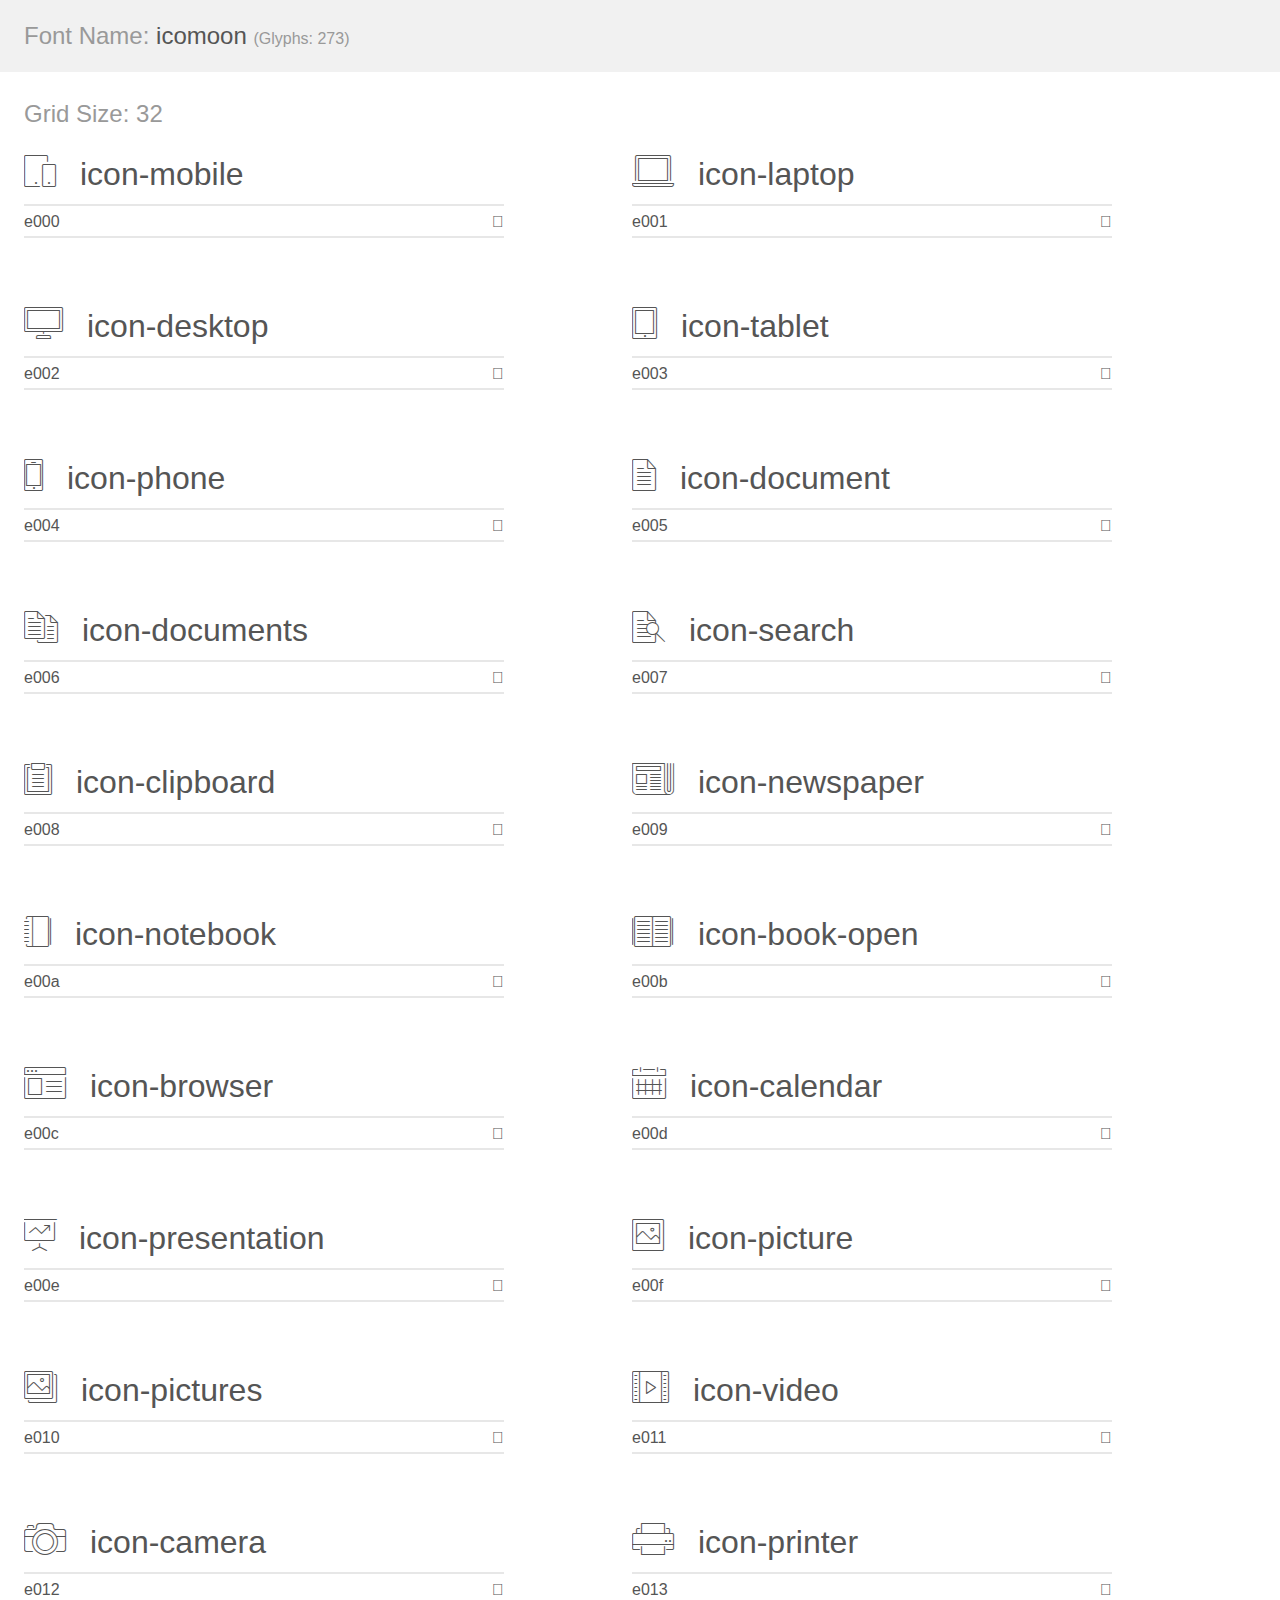
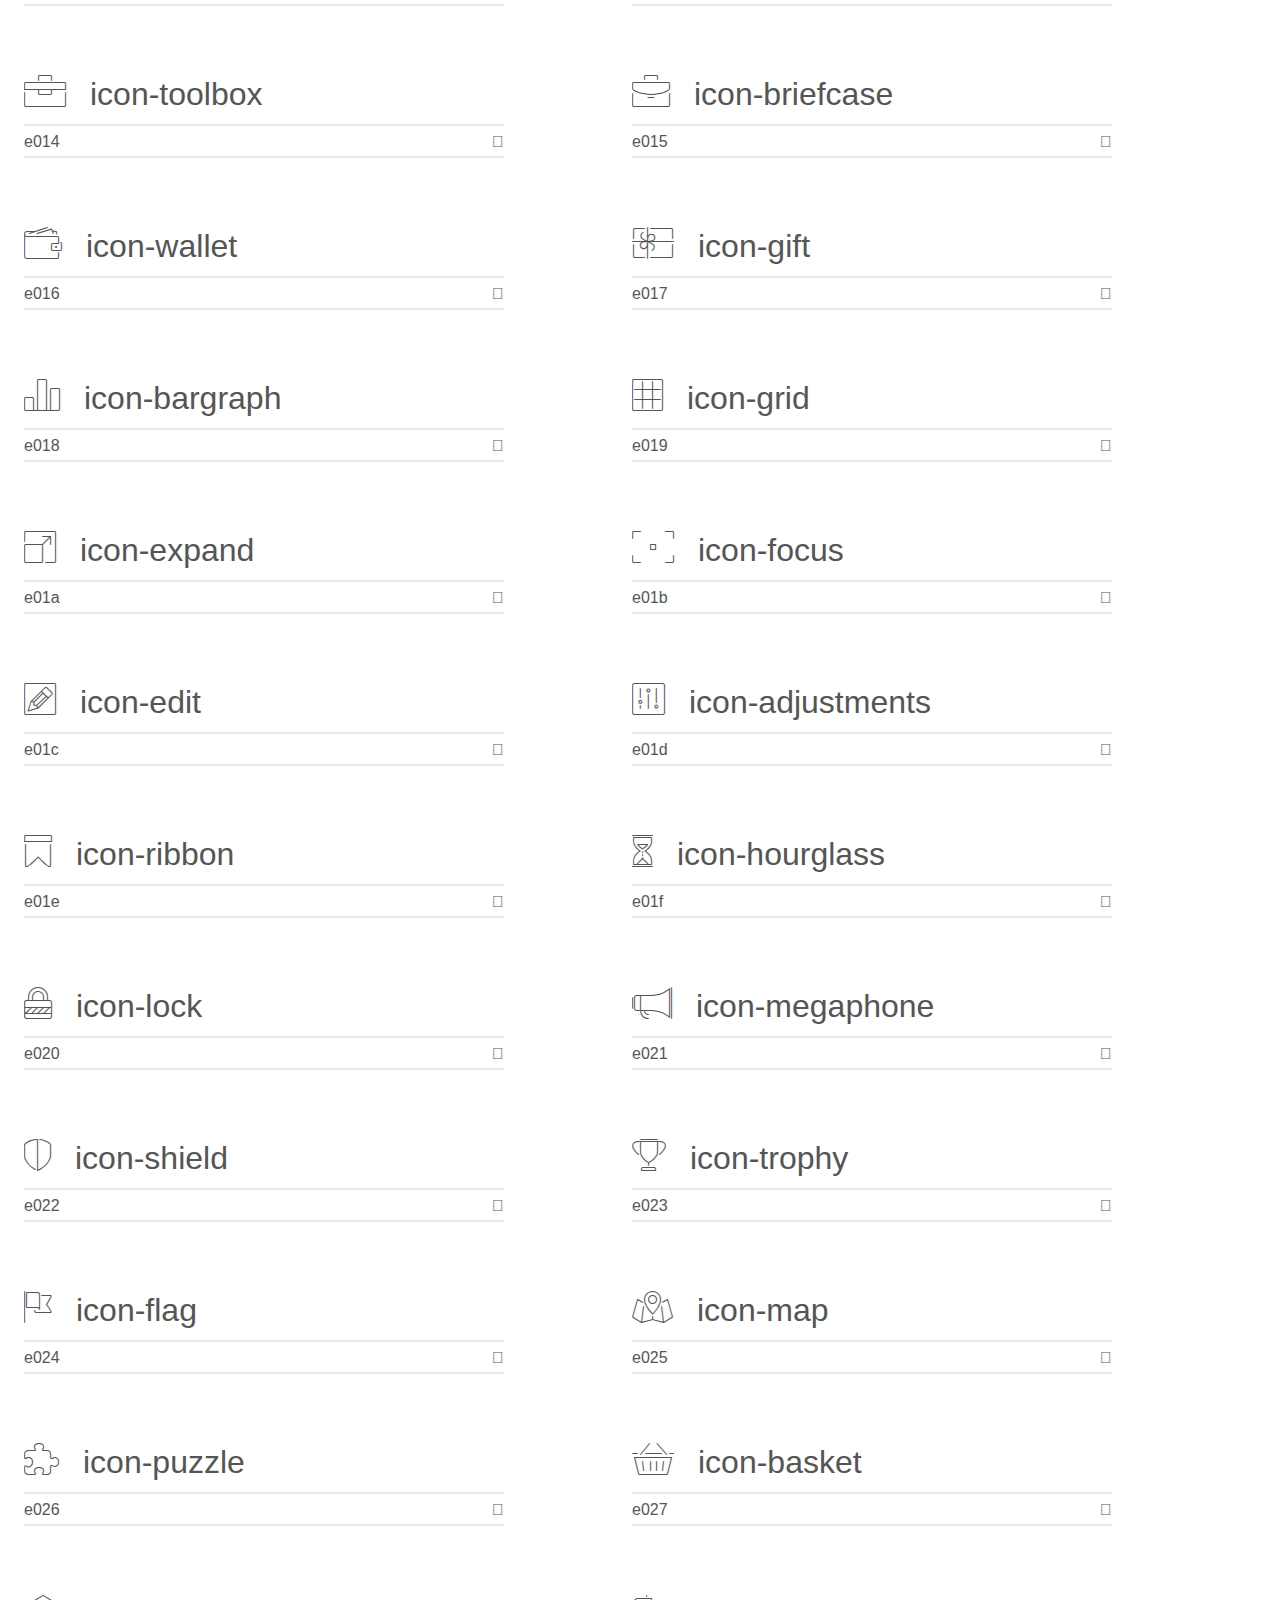
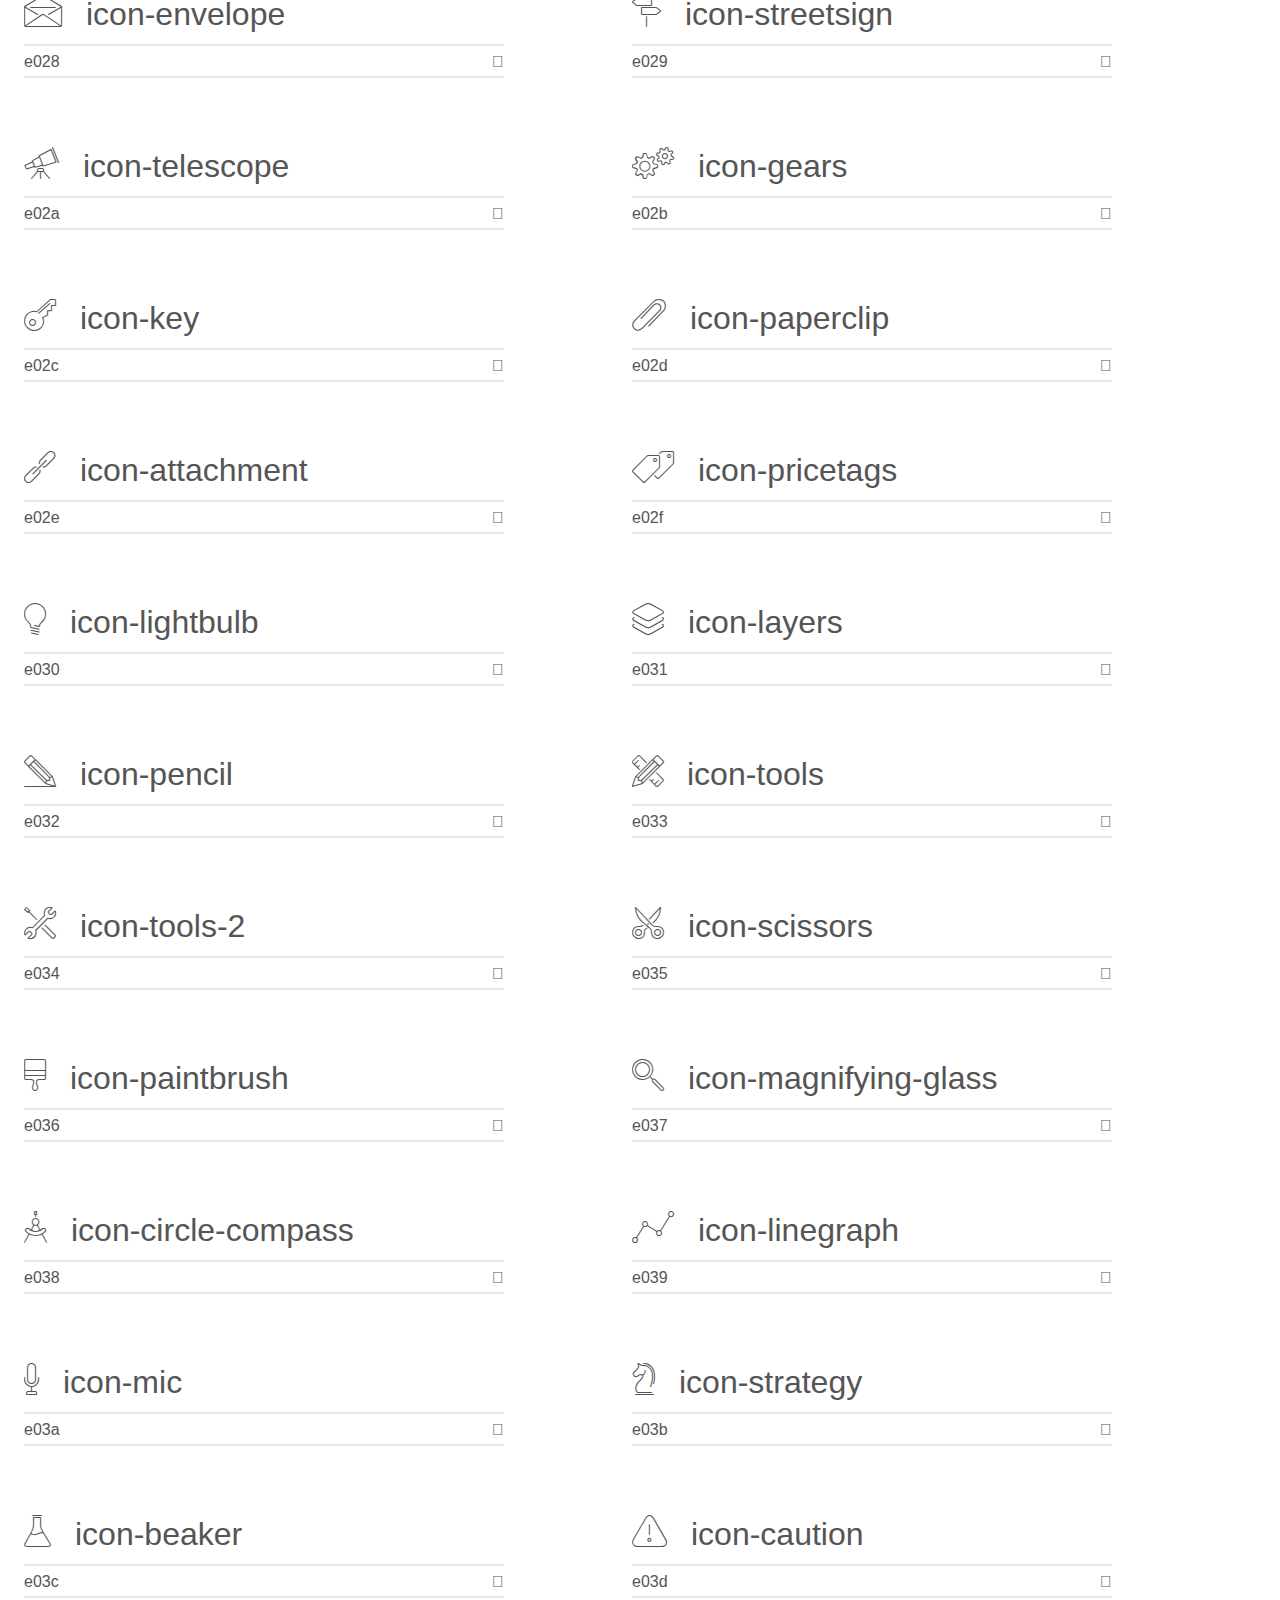
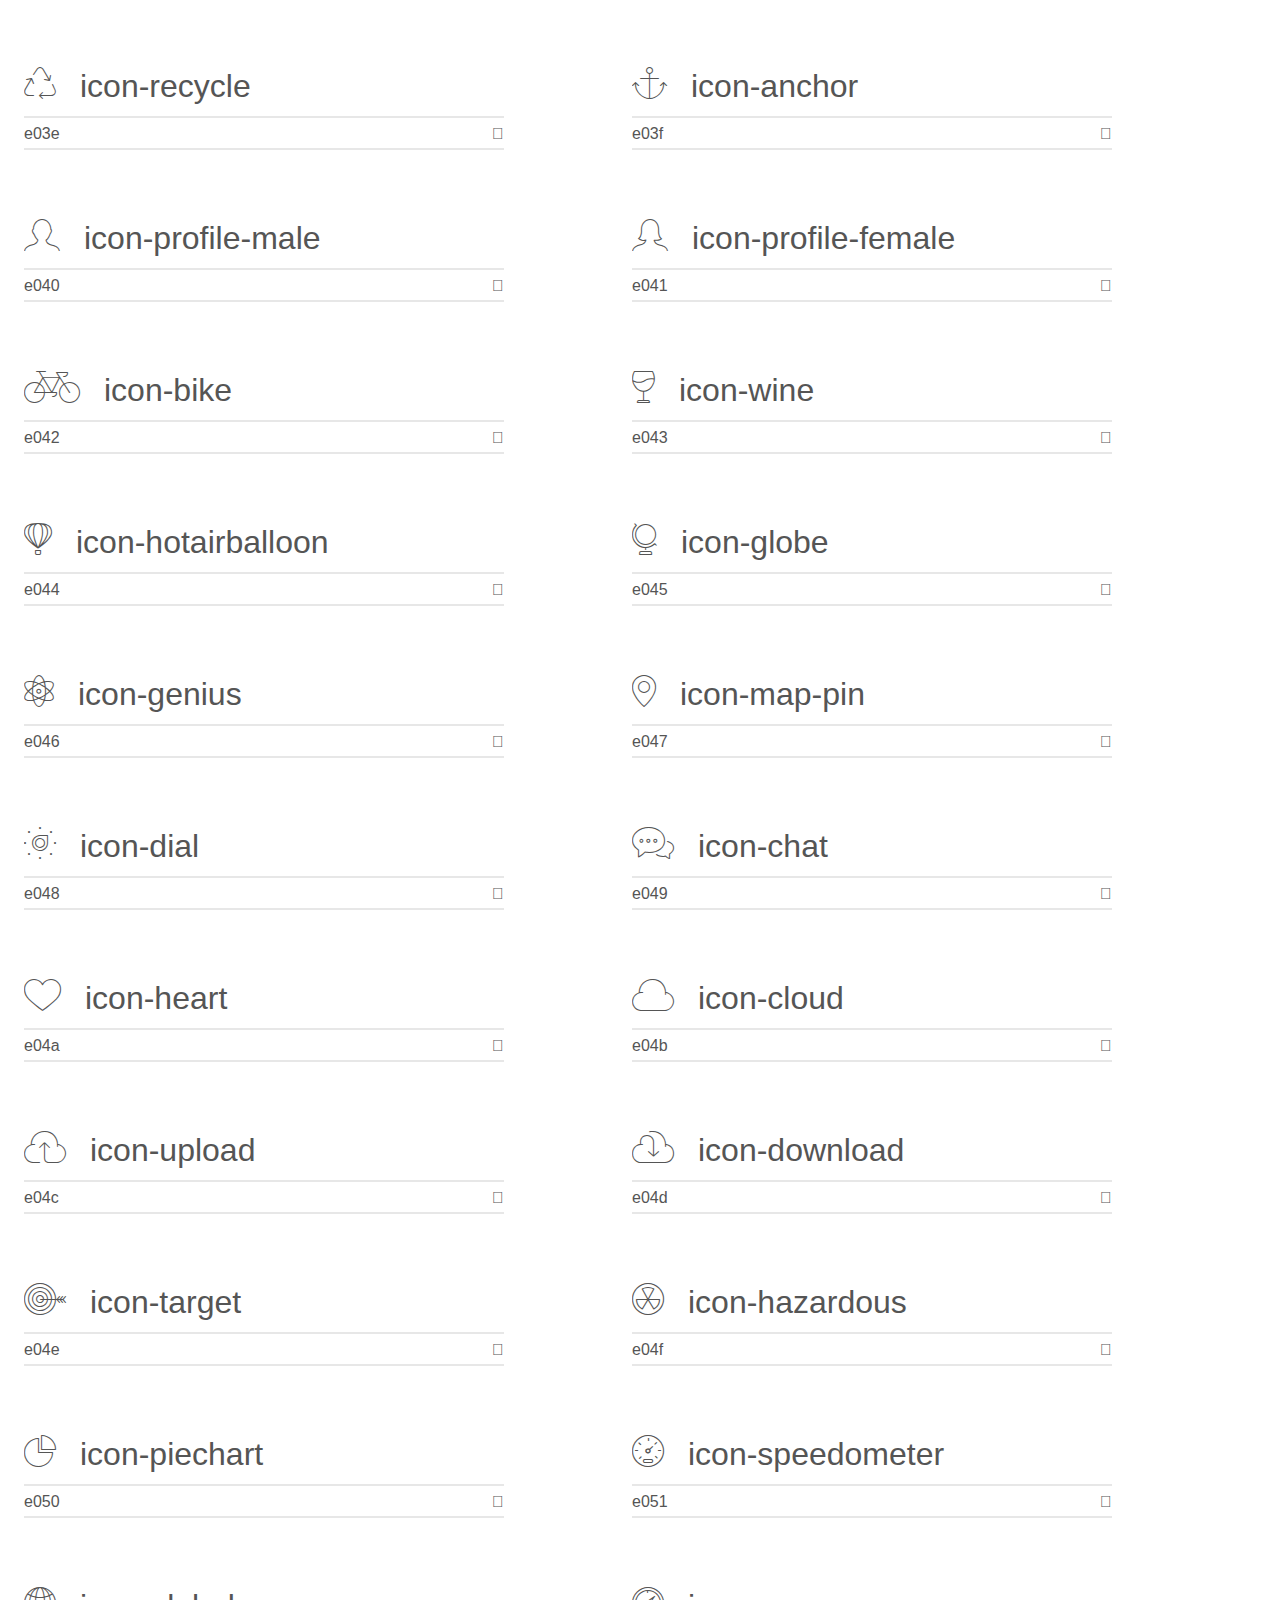
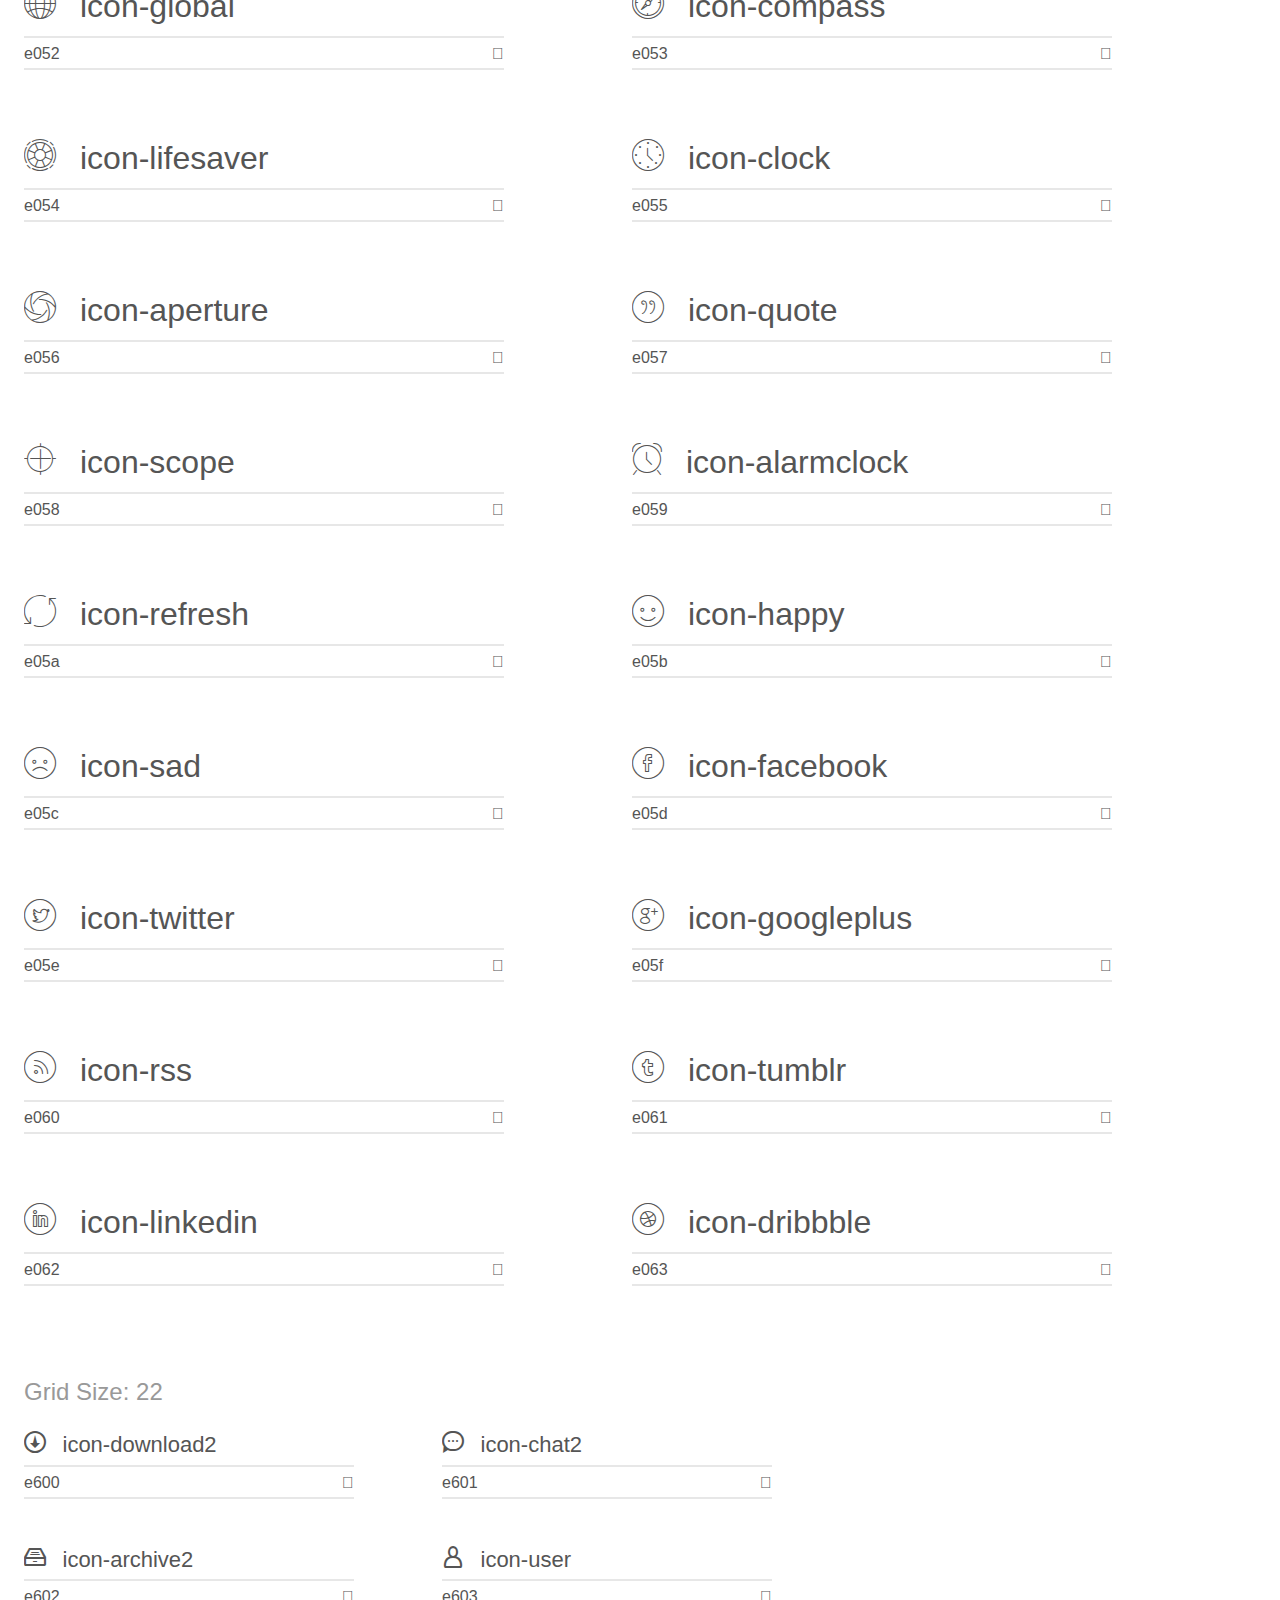
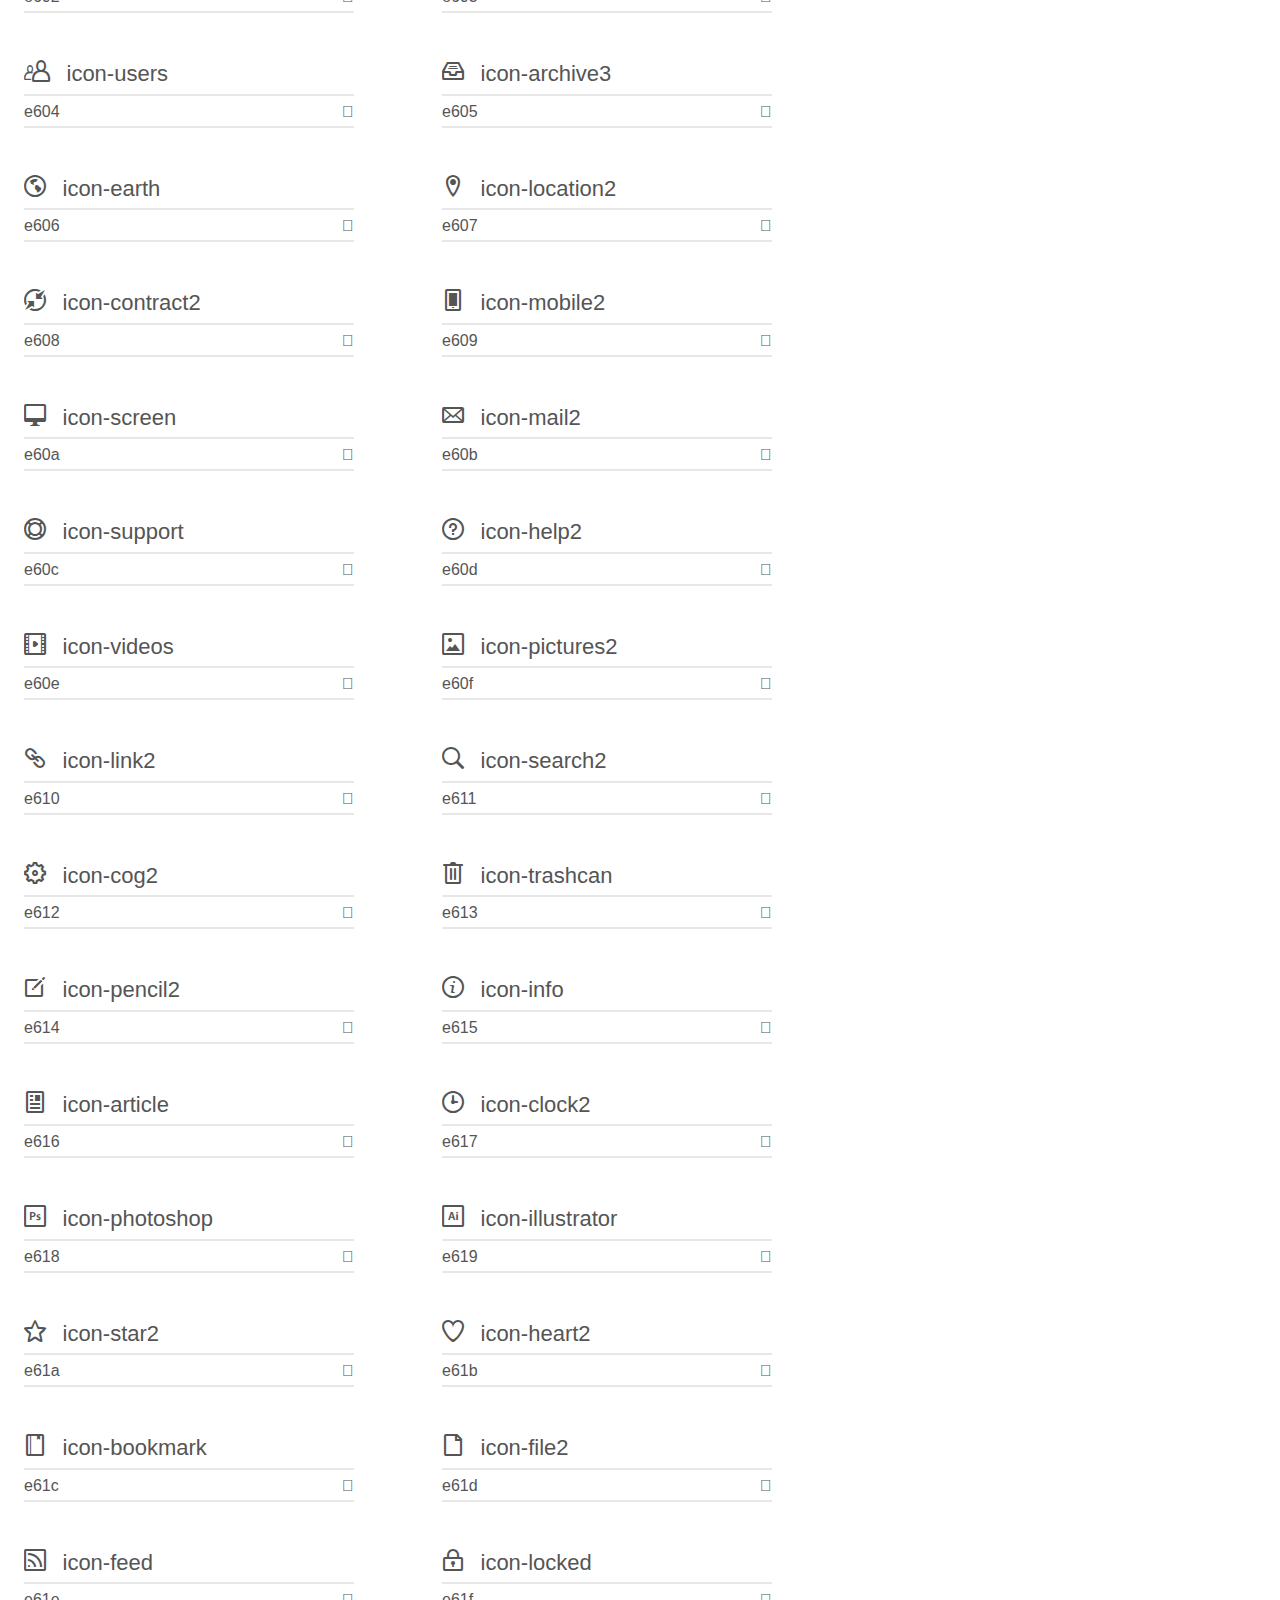
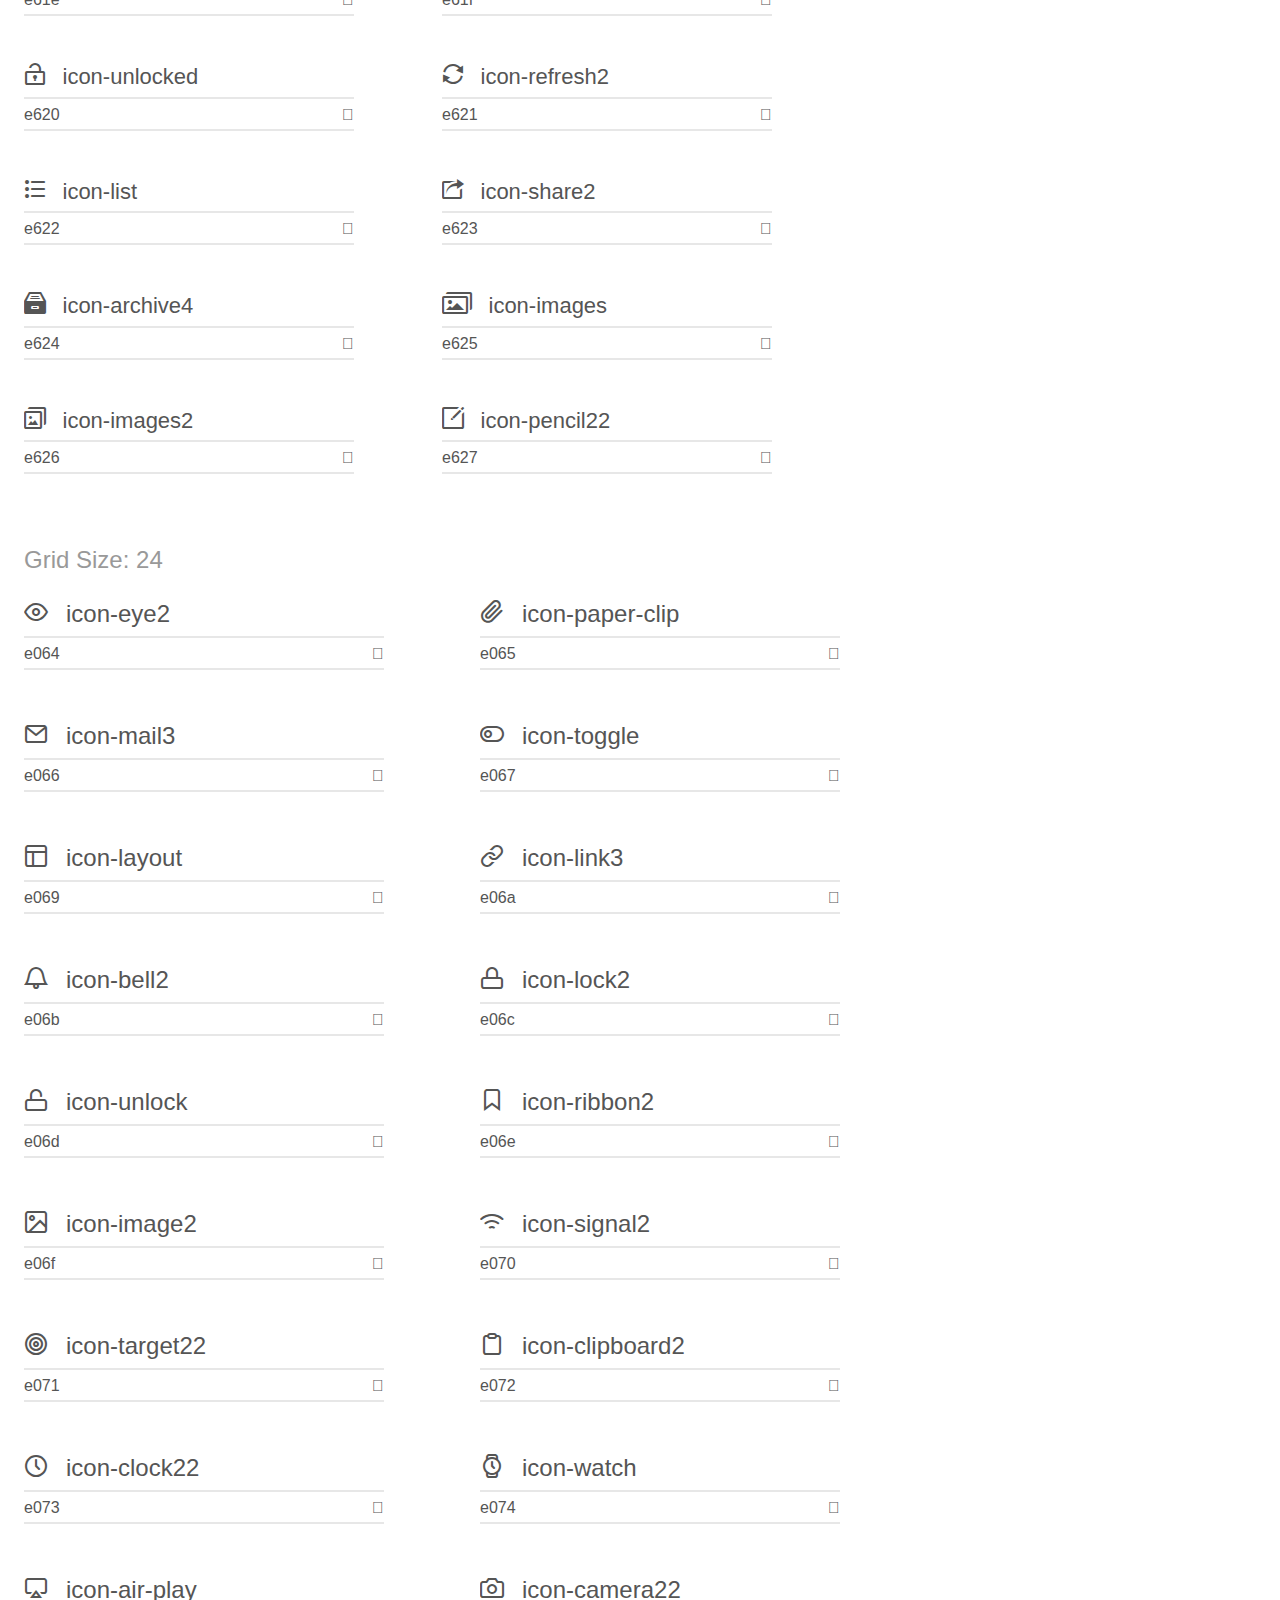
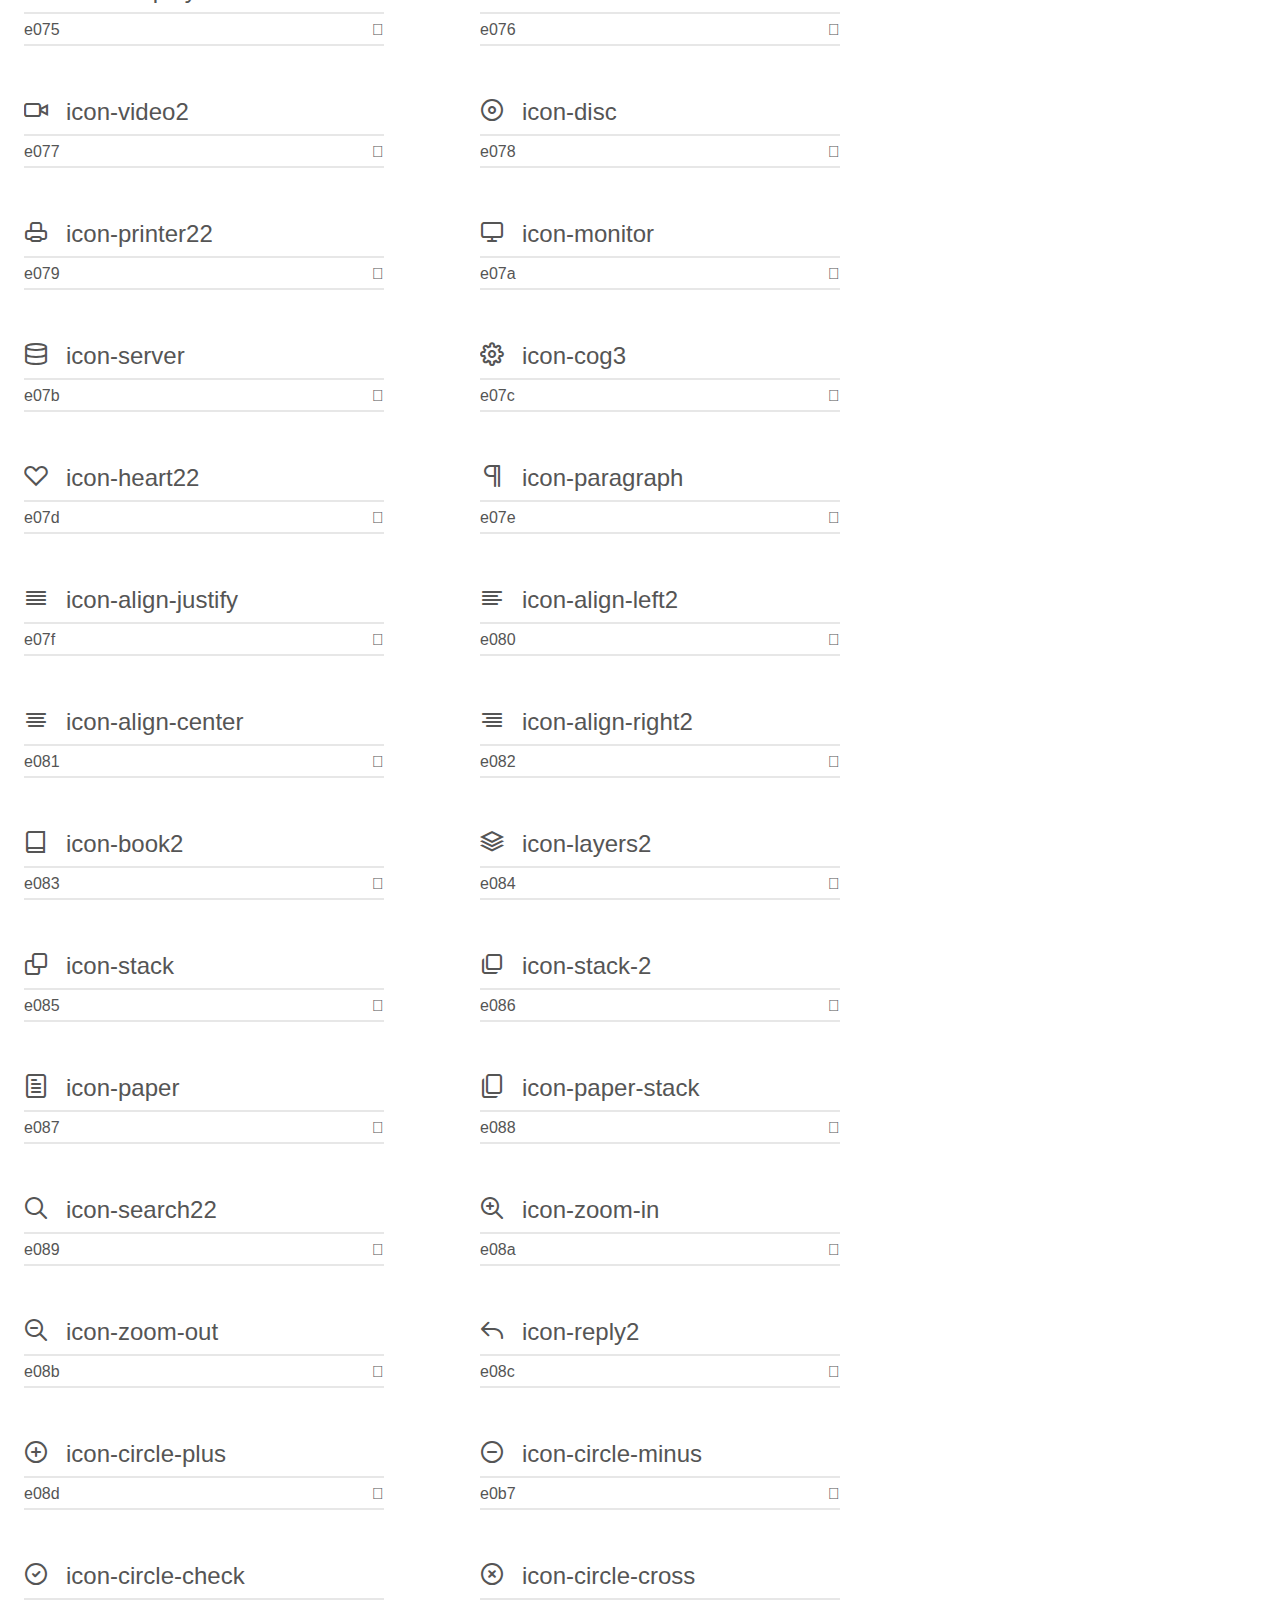
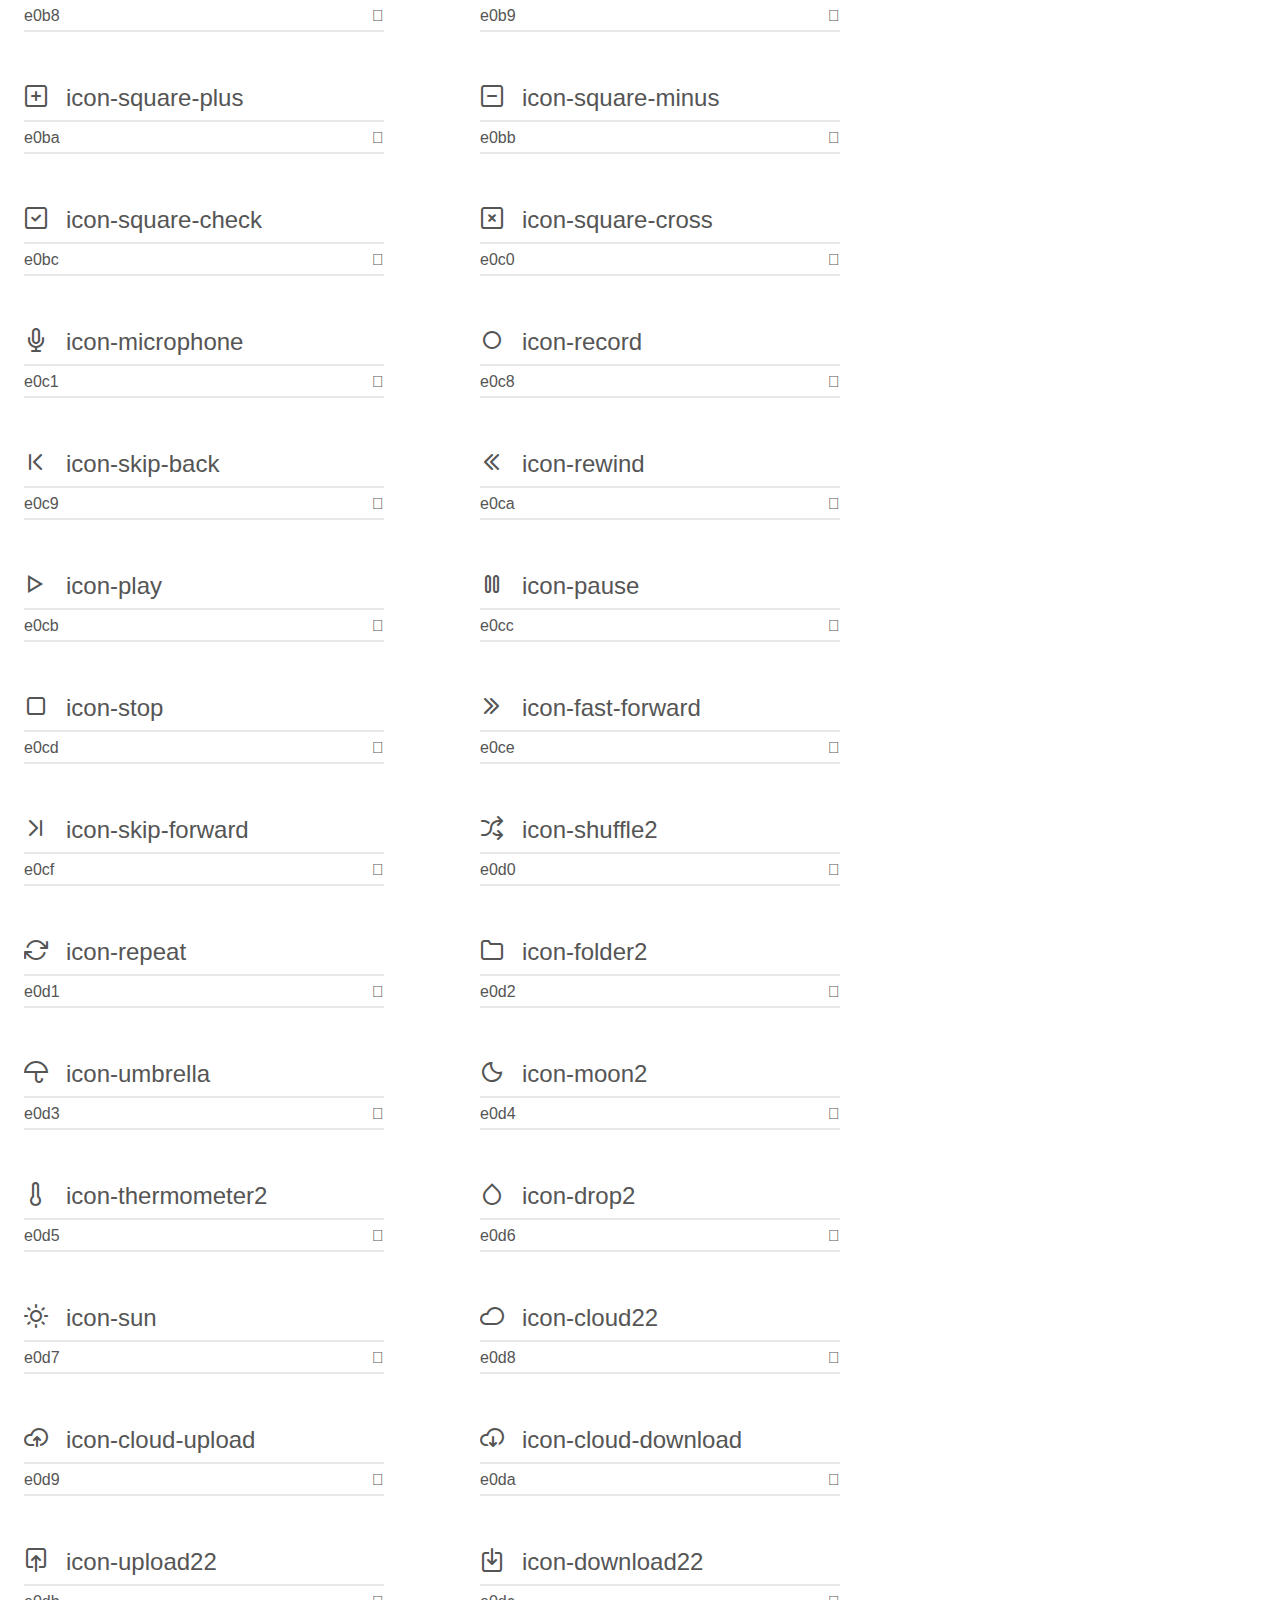
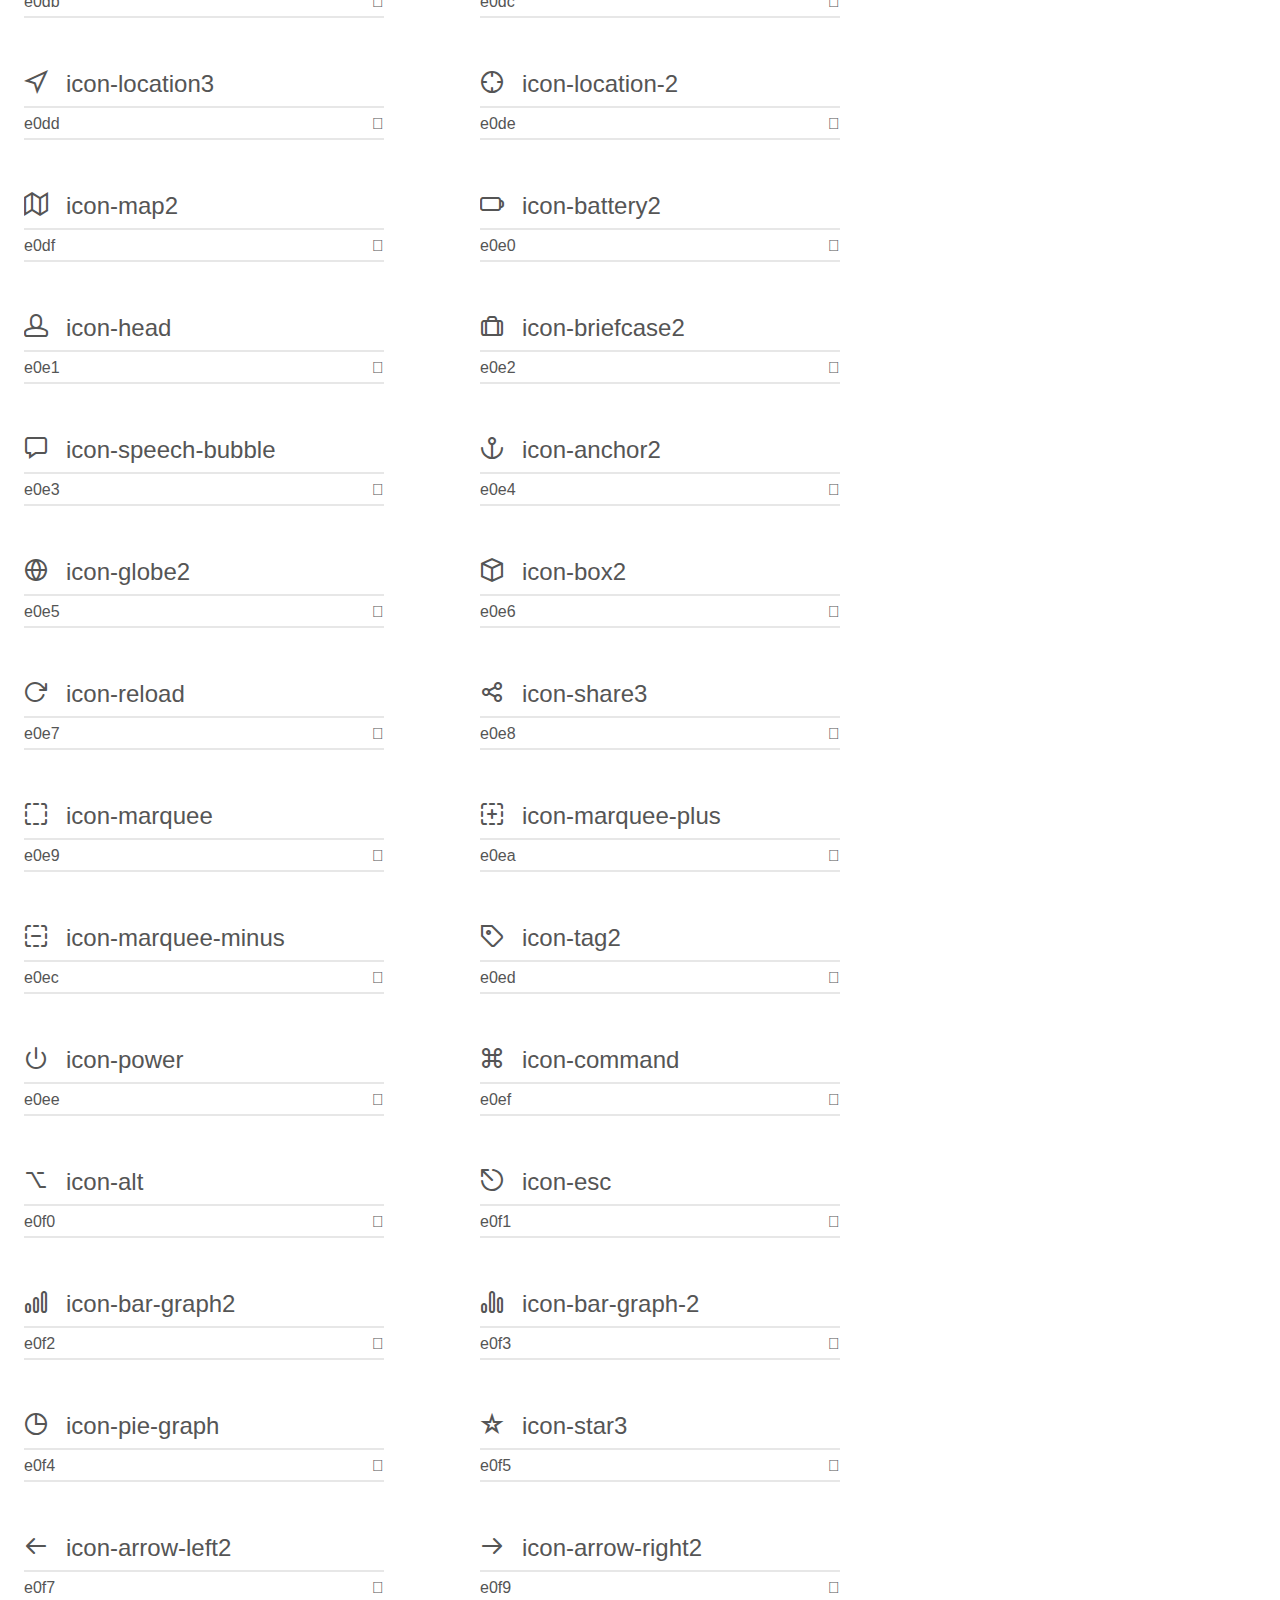
<file: recycle线上平台/css/icomoon/demo.html>
<!doctype html>
<html>
<head>
	<meta charset="utf-8">
	<title>IcoMoon Demo</title>
	<meta name="description" content="An Icon Font Generated By IcoMoon.io">
	<meta name="viewport" content="width=device-width">
	<link rel="stylesheet" href="demo-files/demo.css">
	<link rel="stylesheet" href="style.css"></head>
<body>
	<div class="bgc1 clearfix">
		<h1 class="mhmm mvm"><span class="fgc1">Font Name:</span> icomoon <small class="fgc1">(Glyphs:&nbsp;273)</small></h1>
	</div>
	<div class="clearfix mhl ptl">
		<h1 class="mvm mtn fgc1">Grid Size: 32</h1>
		<div class="glyph fs1">
			<div class="clearfix bshadow0 pbs">
				<span class="icon-mobile">
				
				</span>
				<span class="mls"> icon-mobile</span>
			</div>
			<fieldset class="fs0 size1of1 clearfix hidden-false">
				<input type="text" readonly value="e000" class="unit size1of2" />
				<input type="text" maxlength="1" readonly value="&#xe000;" class="unitRight size1of2 talign-right" />
			</fieldset>
			<div class="fs0 bshadow0 clearfix hidden-true">
				<span class="unit pvs fgc1">liga: </span>
				<input type="text" readonly value="" class="liga unitRight" />
			</div>
		</div>
		<div class="glyph fs1">
			<div class="clearfix bshadow0 pbs">
				<span class="icon-laptop">
				
				</span>
				<span class="mls"> icon-laptop</span>
			</div>
			<fieldset class="fs0 size1of1 clearfix hidden-false">
				<input type="text" readonly value="e001" class="unit size1of2" />
				<input type="text" maxlength="1" readonly value="&#xe001;" class="unitRight size1of2 talign-right" />
			</fieldset>
			<div class="fs0 bshadow0 clearfix hidden-true">
				<span class="unit pvs fgc1">liga: </span>
				<input type="text" readonly value="" class="liga unitRight" />
			</div>
		</div>
		<div class="glyph fs1">
			<div class="clearfix bshadow0 pbs">
				<span class="icon-desktop">
				
				</span>
				<span class="mls"> icon-desktop</span>
			</div>
			<fieldset class="fs0 size1of1 clearfix hidden-false">
				<input type="text" readonly value="e002" class="unit size1of2" />
				<input type="text" maxlength="1" readonly value="&#xe002;" class="unitRight size1of2 talign-right" />
			</fieldset>
			<div class="fs0 bshadow0 clearfix hidden-true">
				<span class="unit pvs fgc1">liga: </span>
				<input type="text" readonly value="" class="liga unitRight" />
			</div>
		</div>
		<div class="glyph fs1">
			<div class="clearfix bshadow0 pbs">
				<span class="icon-tablet">
				
				</span>
				<span class="mls"> icon-tablet</span>
			</div>
			<fieldset class="fs0 size1of1 clearfix hidden-false">
				<input type="text" readonly value="e003" class="unit size1of2" />
				<input type="text" maxlength="1" readonly value="&#xe003;" class="unitRight size1of2 talign-right" />
			</fieldset>
			<div class="fs0 bshadow0 clearfix hidden-true">
				<span class="unit pvs fgc1">liga: </span>
				<input type="text" readonly value="" class="liga unitRight" />
			</div>
		</div>
		<div class="glyph fs1">
			<div class="clearfix bshadow0 pbs">
				<span class="icon-phone">
				
				</span>
				<span class="mls"> icon-phone</span>
			</div>
			<fieldset class="fs0 size1of1 clearfix hidden-false">
				<input type="text" readonly value="e004" class="unit size1of2" />
				<input type="text" maxlength="1" readonly value="&#xe004;" class="unitRight size1of2 talign-right" />
			</fieldset>
			<div class="fs0 bshadow0 clearfix hidden-true">
				<span class="unit pvs fgc1">liga: </span>
				<input type="text" readonly value="" class="liga unitRight" />
			</div>
		</div>
		<div class="glyph fs1">
			<div class="clearfix bshadow0 pbs">
				<span class="icon-document">
				
				</span>
				<span class="mls"> icon-document</span>
			</div>
			<fieldset class="fs0 size1of1 clearfix hidden-false">
				<input type="text" readonly value="e005" class="unit size1of2" />
				<input type="text" maxlength="1" readonly value="&#xe005;" class="unitRight size1of2 talign-right" />
			</fieldset>
			<div class="fs0 bshadow0 clearfix hidden-true">
				<span class="unit pvs fgc1">liga: </span>
				<input type="text" readonly value="" class="liga unitRight" />
			</div>
		</div>
		<div class="glyph fs1">
			<div class="clearfix bshadow0 pbs">
				<span class="icon-documents">
				
				</span>
				<span class="mls"> icon-documents</span>
			</div>
			<fieldset class="fs0 size1of1 clearfix hidden-false">
				<input type="text" readonly value="e006" class="unit size1of2" />
				<input type="text" maxlength="1" readonly value="&#xe006;" class="unitRight size1of2 talign-right" />
			</fieldset>
			<div class="fs0 bshadow0 clearfix hidden-true">
				<span class="unit pvs fgc1">liga: </span>
				<input type="text" readonly value="" class="liga unitRight" />
			</div>
		</div>
		<div class="glyph fs1">
			<div class="clearfix bshadow0 pbs">
				<span class="icon-search">
				
				</span>
				<span class="mls"> icon-search</span>
			</div>
			<fieldset class="fs0 size1of1 clearfix hidden-false">
				<input type="text" readonly value="e007" class="unit size1of2" />
				<input type="text" maxlength="1" readonly value="&#xe007;" class="unitRight size1of2 talign-right" />
			</fieldset>
			<div class="fs0 bshadow0 clearfix hidden-true">
				<span class="unit pvs fgc1">liga: </span>
				<input type="text" readonly value="" class="liga unitRight" />
			</div>
		</div>
		<div class="glyph fs1">
			<div class="clearfix bshadow0 pbs">
				<span class="icon-clipboard">
				
				</span>
				<span class="mls"> icon-clipboard</span>
			</div>
			<fieldset class="fs0 size1of1 clearfix hidden-false">
				<input type="text" readonly value="e008" class="unit size1of2" />
				<input type="text" maxlength="1" readonly value="&#xe008;" class="unitRight size1of2 talign-right" />
			</fieldset>
			<div class="fs0 bshadow0 clearfix hidden-true">
				<span class="unit pvs fgc1">liga: </span>
				<input type="text" readonly value="" class="liga unitRight" />
			</div>
		</div>
		<div class="glyph fs1">
			<div class="clearfix bshadow0 pbs">
				<span class="icon-newspaper">
				
				</span>
				<span class="mls"> icon-newspaper</span>
			</div>
			<fieldset class="fs0 size1of1 clearfix hidden-false">
				<input type="text" readonly value="e009" class="unit size1of2" />
				<input type="text" maxlength="1" readonly value="&#xe009;" class="unitRight size1of2 talign-right" />
			</fieldset>
			<div class="fs0 bshadow0 clearfix hidden-true">
				<span class="unit pvs fgc1">liga: </span>
				<input type="text" readonly value="" class="liga unitRight" />
			</div>
		</div>
		<div class="glyph fs1">
			<div class="clearfix bshadow0 pbs">
				<span class="icon-notebook">
				
				</span>
				<span class="mls"> icon-notebook</span>
			</div>
			<fieldset class="fs0 size1of1 clearfix hidden-false">
				<input type="text" readonly value="e00a" class="unit size1of2" />
				<input type="text" maxlength="1" readonly value="&#xe00a;" class="unitRight size1of2 talign-right" />
			</fieldset>
			<div class="fs0 bshadow0 clearfix hidden-true">
				<span class="unit pvs fgc1">liga: </span>
				<input type="text" readonly value="" class="liga unitRight" />
			</div>
		</div>
		<div class="glyph fs1">
			<div class="clearfix bshadow0 pbs">
				<span class="icon-book-open">
				
				</span>
				<span class="mls"> icon-book-open</span>
			</div>
			<fieldset class="fs0 size1of1 clearfix hidden-false">
				<input type="text" readonly value="e00b" class="unit size1of2" />
				<input type="text" maxlength="1" readonly value="&#xe00b;" class="unitRight size1of2 talign-right" />
			</fieldset>
			<div class="fs0 bshadow0 clearfix hidden-true">
				<span class="unit pvs fgc1">liga: </span>
				<input type="text" readonly value="" class="liga unitRight" />
			</div>
		</div>
		<div class="glyph fs1">
			<div class="clearfix bshadow0 pbs">
				<span class="icon-browser">
				
				</span>
				<span class="mls"> icon-browser</span>
			</div>
			<fieldset class="fs0 size1of1 clearfix hidden-false">
				<input type="text" readonly value="e00c" class="unit size1of2" />
				<input type="text" maxlength="1" readonly value="&#xe00c;" class="unitRight size1of2 talign-right" />
			</fieldset>
			<div class="fs0 bshadow0 clearfix hidden-true">
				<span class="unit pvs fgc1">liga: </span>
				<input type="text" readonly value="" class="liga unitRight" />
			</div>
		</div>
		<div class="glyph fs1">
			<div class="clearfix bshadow0 pbs">
				<span class="icon-calendar">
				
				</span>
				<span class="mls"> icon-calendar</span>
			</div>
			<fieldset class="fs0 size1of1 clearfix hidden-false">
				<input type="text" readonly value="e00d" class="unit size1of2" />
				<input type="text" maxlength="1" readonly value="&#xe00d;" class="unitRight size1of2 talign-right" />
			</fieldset>
			<div class="fs0 bshadow0 clearfix hidden-true">
				<span class="unit pvs fgc1">liga: </span>
				<input type="text" readonly value="" class="liga unitRight" />
			</div>
		</div>
		<div class="glyph fs1">
			<div class="clearfix bshadow0 pbs">
				<span class="icon-presentation">
				
				</span>
				<span class="mls"> icon-presentation</span>
			</div>
			<fieldset class="fs0 size1of1 clearfix hidden-false">
				<input type="text" readonly value="e00e" class="unit size1of2" />
				<input type="text" maxlength="1" readonly value="&#xe00e;" class="unitRight size1of2 talign-right" />
			</fieldset>
			<div class="fs0 bshadow0 clearfix hidden-true">
				<span class="unit pvs fgc1">liga: </span>
				<input type="text" readonly value="" class="liga unitRight" />
			</div>
		</div>
		<div class="glyph fs1">
			<div class="clearfix bshadow0 pbs">
				<span class="icon-picture">
				
				</span>
				<span class="mls"> icon-picture</span>
			</div>
			<fieldset class="fs0 size1of1 clearfix hidden-false">
				<input type="text" readonly value="e00f" class="unit size1of2" />
				<input type="text" maxlength="1" readonly value="&#xe00f;" class="unitRight size1of2 talign-right" />
			</fieldset>
			<div class="fs0 bshadow0 clearfix hidden-true">
				<span class="unit pvs fgc1">liga: </span>
				<input type="text" readonly value="" class="liga unitRight" />
			</div>
		</div>
		<div class="glyph fs1">
			<div class="clearfix bshadow0 pbs">
				<span class="icon-pictures">
				
				</span>
				<span class="mls"> icon-pictures</span>
			</div>
			<fieldset class="fs0 size1of1 clearfix hidden-false">
				<input type="text" readonly value="e010" class="unit size1of2" />
				<input type="text" maxlength="1" readonly value="&#xe010;" class="unitRight size1of2 talign-right" />
			</fieldset>
			<div class="fs0 bshadow0 clearfix hidden-true">
				<span class="unit pvs fgc1">liga: </span>
				<input type="text" readonly value="" class="liga unitRight" />
			</div>
		</div>
		<div class="glyph fs1">
			<div class="clearfix bshadow0 pbs">
				<span class="icon-video">
				
				</span>
				<span class="mls"> icon-video</span>
			</div>
			<fieldset class="fs0 size1of1 clearfix hidden-false">
				<input type="text" readonly value="e011" class="unit size1of2" />
				<input type="text" maxlength="1" readonly value="&#xe011;" class="unitRight size1of2 talign-right" />
			</fieldset>
			<div class="fs0 bshadow0 clearfix hidden-true">
				<span class="unit pvs fgc1">liga: </span>
				<input type="text" readonly value="" class="liga unitRight" />
			</div>
		</div>
		<div class="glyph fs1">
			<div class="clearfix bshadow0 pbs">
				<span class="icon-camera">
				
				</span>
				<span class="mls"> icon-camera</span>
			</div>
			<fieldset class="fs0 size1of1 clearfix hidden-false">
				<input type="text" readonly value="e012" class="unit size1of2" />
				<input type="text" maxlength="1" readonly value="&#xe012;" class="unitRight size1of2 talign-right" />
			</fieldset>
			<div class="fs0 bshadow0 clearfix hidden-true">
				<span class="unit pvs fgc1">liga: </span>
				<input type="text" readonly value="" class="liga unitRight" />
			</div>
		</div>
		<div class="glyph fs1">
			<div class="clearfix bshadow0 pbs">
				<span class="icon-printer">
				
				</span>
				<span class="mls"> icon-printer</span>
			</div>
			<fieldset class="fs0 size1of1 clearfix hidden-false">
				<input type="text" readonly value="e013" class="unit size1of2" />
				<input type="text" maxlength="1" readonly value="&#xe013;" class="unitRight size1of2 talign-right" />
			</fieldset>
			<div class="fs0 bshadow0 clearfix hidden-true">
				<span class="unit pvs fgc1">liga: </span>
				<input type="text" readonly value="" class="liga unitRight" />
			</div>
		</div>
		<div class="glyph fs1">
			<div class="clearfix bshadow0 pbs">
				<span class="icon-toolbox">
				
				</span>
				<span class="mls"> icon-toolbox</span>
			</div>
			<fieldset class="fs0 size1of1 clearfix hidden-false">
				<input type="text" readonly value="e014" class="unit size1of2" />
				<input type="text" maxlength="1" readonly value="&#xe014;" class="unitRight size1of2 talign-right" />
			</fieldset>
			<div class="fs0 bshadow0 clearfix hidden-true">
				<span class="unit pvs fgc1">liga: </span>
				<input type="text" readonly value="" class="liga unitRight" />
			</div>
		</div>
		<div class="glyph fs1">
			<div class="clearfix bshadow0 pbs">
				<span class="icon-briefcase">
				
				</span>
				<span class="mls"> icon-briefcase</span>
			</div>
			<fieldset class="fs0 size1of1 clearfix hidden-false">
				<input type="text" readonly value="e015" class="unit size1of2" />
				<input type="text" maxlength="1" readonly value="&#xe015;" class="unitRight size1of2 talign-right" />
			</fieldset>
			<div class="fs0 bshadow0 clearfix hidden-true">
				<span class="unit pvs fgc1">liga: </span>
				<input type="text" readonly value="" class="liga unitRight" />
			</div>
		</div>
		<div class="glyph fs1">
			<div class="clearfix bshadow0 pbs">
				<span class="icon-wallet">
				
				</span>
				<span class="mls"> icon-wallet</span>
			</div>
			<fieldset class="fs0 size1of1 clearfix hidden-false">
				<input type="text" readonly value="e016" class="unit size1of2" />
				<input type="text" maxlength="1" readonly value="&#xe016;" class="unitRight size1of2 talign-right" />
			</fieldset>
			<div class="fs0 bshadow0 clearfix hidden-true">
				<span class="unit pvs fgc1">liga: </span>
				<input type="text" readonly value="" class="liga unitRight" />
			</div>
		</div>
		<div class="glyph fs1">
			<div class="clearfix bshadow0 pbs">
				<span class="icon-gift">
				
				</span>
				<span class="mls"> icon-gift</span>
			</div>
			<fieldset class="fs0 size1of1 clearfix hidden-false">
				<input type="text" readonly value="e017" class="unit size1of2" />
				<input type="text" maxlength="1" readonly value="&#xe017;" class="unitRight size1of2 talign-right" />
			</fieldset>
			<div class="fs0 bshadow0 clearfix hidden-true">
				<span class="unit pvs fgc1">liga: </span>
				<input type="text" readonly value="" class="liga unitRight" />
			</div>
		</div>
		<div class="glyph fs1">
			<div class="clearfix bshadow0 pbs">
				<span class="icon-bargraph">
				
				</span>
				<span class="mls"> icon-bargraph</span>
			</div>
			<fieldset class="fs0 size1of1 clearfix hidden-false">
				<input type="text" readonly value="e018" class="unit size1of2" />
				<input type="text" maxlength="1" readonly value="&#xe018;" class="unitRight size1of2 talign-right" />
			</fieldset>
			<div class="fs0 bshadow0 clearfix hidden-true">
				<span class="unit pvs fgc1">liga: </span>
				<input type="text" readonly value="" class="liga unitRight" />
			</div>
		</div>
		<div class="glyph fs1">
			<div class="clearfix bshadow0 pbs">
				<span class="icon-grid">
				
				</span>
				<span class="mls"> icon-grid</span>
			</div>
			<fieldset class="fs0 size1of1 clearfix hidden-false">
				<input type="text" readonly value="e019" class="unit size1of2" />
				<input type="text" maxlength="1" readonly value="&#xe019;" class="unitRight size1of2 talign-right" />
			</fieldset>
			<div class="fs0 bshadow0 clearfix hidden-true">
				<span class="unit pvs fgc1">liga: </span>
				<input type="text" readonly value="" class="liga unitRight" />
			</div>
		</div>
		<div class="glyph fs1">
			<div class="clearfix bshadow0 pbs">
				<span class="icon-expand">
				
				</span>
				<span class="mls"> icon-expand</span>
			</div>
			<fieldset class="fs0 size1of1 clearfix hidden-false">
				<input type="text" readonly value="e01a" class="unit size1of2" />
				<input type="text" maxlength="1" readonly value="&#xe01a;" class="unitRight size1of2 talign-right" />
			</fieldset>
			<div class="fs0 bshadow0 clearfix hidden-true">
				<span class="unit pvs fgc1">liga: </span>
				<input type="text" readonly value="" class="liga unitRight" />
			</div>
		</div>
		<div class="glyph fs1">
			<div class="clearfix bshadow0 pbs">
				<span class="icon-focus">
				
				</span>
				<span class="mls"> icon-focus</span>
			</div>
			<fieldset class="fs0 size1of1 clearfix hidden-false">
				<input type="text" readonly value="e01b" class="unit size1of2" />
				<input type="text" maxlength="1" readonly value="&#xe01b;" class="unitRight size1of2 talign-right" />
			</fieldset>
			<div class="fs0 bshadow0 clearfix hidden-true">
				<span class="unit pvs fgc1">liga: </span>
				<input type="text" readonly value="" class="liga unitRight" />
			</div>
		</div>
		<div class="glyph fs1">
			<div class="clearfix bshadow0 pbs">
				<span class="icon-edit">
				
				</span>
				<span class="mls"> icon-edit</span>
			</div>
			<fieldset class="fs0 size1of1 clearfix hidden-false">
				<input type="text" readonly value="e01c" class="unit size1of2" />
				<input type="text" maxlength="1" readonly value="&#xe01c;" class="unitRight size1of2 talign-right" />
			</fieldset>
			<div class="fs0 bshadow0 clearfix hidden-true">
				<span class="unit pvs fgc1">liga: </span>
				<input type="text" readonly value="" class="liga unitRight" />
			</div>
		</div>
		<div class="glyph fs1">
			<div class="clearfix bshadow0 pbs">
				<span class="icon-adjustments">
				
				</span>
				<span class="mls"> icon-adjustments</span>
			</div>
			<fieldset class="fs0 size1of1 clearfix hidden-false">
				<input type="text" readonly value="e01d" class="unit size1of2" />
				<input type="text" maxlength="1" readonly value="&#xe01d;" class="unitRight size1of2 talign-right" />
			</fieldset>
			<div class="fs0 bshadow0 clearfix hidden-true">
				<span class="unit pvs fgc1">liga: </span>
				<input type="text" readonly value="" class="liga unitRight" />
			</div>
		</div>
		<div class="glyph fs1">
			<div class="clearfix bshadow0 pbs">
				<span class="icon-ribbon">
				
				</span>
				<span class="mls"> icon-ribbon</span>
			</div>
			<fieldset class="fs0 size1of1 clearfix hidden-false">
				<input type="text" readonly value="e01e" class="unit size1of2" />
				<input type="text" maxlength="1" readonly value="&#xe01e;" class="unitRight size1of2 talign-right" />
			</fieldset>
			<div class="fs0 bshadow0 clearfix hidden-true">
				<span class="unit pvs fgc1">liga: </span>
				<input type="text" readonly value="" class="liga unitRight" />
			</div>
		</div>
		<div class="glyph fs1">
			<div class="clearfix bshadow0 pbs">
				<span class="icon-hourglass">
				
				</span>
				<span class="mls"> icon-hourglass</span>
			</div>
			<fieldset class="fs0 size1of1 clearfix hidden-false">
				<input type="text" readonly value="e01f" class="unit size1of2" />
				<input type="text" maxlength="1" readonly value="&#xe01f;" class="unitRight size1of2 talign-right" />
			</fieldset>
			<div class="fs0 bshadow0 clearfix hidden-true">
				<span class="unit pvs fgc1">liga: </span>
				<input type="text" readonly value="" class="liga unitRight" />
			</div>
		</div>
		<div class="glyph fs1">
			<div class="clearfix bshadow0 pbs">
				<span class="icon-lock">
				
				</span>
				<span class="mls"> icon-lock</span>
			</div>
			<fieldset class="fs0 size1of1 clearfix hidden-false">
				<input type="text" readonly value="e020" class="unit size1of2" />
				<input type="text" maxlength="1" readonly value="&#xe020;" class="unitRight size1of2 talign-right" />
			</fieldset>
			<div class="fs0 bshadow0 clearfix hidden-true">
				<span class="unit pvs fgc1">liga: </span>
				<input type="text" readonly value="" class="liga unitRight" />
			</div>
		</div>
		<div class="glyph fs1">
			<div class="clearfix bshadow0 pbs">
				<span class="icon-megaphone">
				
				</span>
				<span class="mls"> icon-megaphone</span>
			</div>
			<fieldset class="fs0 size1of1 clearfix hidden-false">
				<input type="text" readonly value="e021" class="unit size1of2" />
				<input type="text" maxlength="1" readonly value="&#xe021;" class="unitRight size1of2 talign-right" />
			</fieldset>
			<div class="fs0 bshadow0 clearfix hidden-true">
				<span class="unit pvs fgc1">liga: </span>
				<input type="text" readonly value="" class="liga unitRight" />
			</div>
		</div>
		<div class="glyph fs1">
			<div class="clearfix bshadow0 pbs">
				<span class="icon-shield">
				
				</span>
				<span class="mls"> icon-shield</span>
			</div>
			<fieldset class="fs0 size1of1 clearfix hidden-false">
				<input type="text" readonly value="e022" class="unit size1of2" />
				<input type="text" maxlength="1" readonly value="&#xe022;" class="unitRight size1of2 talign-right" />
			</fieldset>
			<div class="fs0 bshadow0 clearfix hidden-true">
				<span class="unit pvs fgc1">liga: </span>
				<input type="text" readonly value="" class="liga unitRight" />
			</div>
		</div>
		<div class="glyph fs1">
			<div class="clearfix bshadow0 pbs">
				<span class="icon-trophy">
				
				</span>
				<span class="mls"> icon-trophy</span>
			</div>
			<fieldset class="fs0 size1of1 clearfix hidden-false">
				<input type="text" readonly value="e023" class="unit size1of2" />
				<input type="text" maxlength="1" readonly value="&#xe023;" class="unitRight size1of2 talign-right" />
			</fieldset>
			<div class="fs0 bshadow0 clearfix hidden-true">
				<span class="unit pvs fgc1">liga: </span>
				<input type="text" readonly value="" class="liga unitRight" />
			</div>
		</div>
		<div class="glyph fs1">
			<div class="clearfix bshadow0 pbs">
				<span class="icon-flag">
				
				</span>
				<span class="mls"> icon-flag</span>
			</div>
			<fieldset class="fs0 size1of1 clearfix hidden-false">
				<input type="text" readonly value="e024" class="unit size1of2" />
				<input type="text" maxlength="1" readonly value="&#xe024;" class="unitRight size1of2 talign-right" />
			</fieldset>
			<div class="fs0 bshadow0 clearfix hidden-true">
				<span class="unit pvs fgc1">liga: </span>
				<input type="text" readonly value="" class="liga unitRight" />
			</div>
		</div>
		<div class="glyph fs1">
			<div class="clearfix bshadow0 pbs">
				<span class="icon-map">
				
				</span>
				<span class="mls"> icon-map</span>
			</div>
			<fieldset class="fs0 size1of1 clearfix hidden-false">
				<input type="text" readonly value="e025" class="unit size1of2" />
				<input type="text" maxlength="1" readonly value="&#xe025;" class="unitRight size1of2 talign-right" />
			</fieldset>
			<div class="fs0 bshadow0 clearfix hidden-true">
				<span class="unit pvs fgc1">liga: </span>
				<input type="text" readonly value="" class="liga unitRight" />
			</div>
		</div>
		<div class="glyph fs1">
			<div class="clearfix bshadow0 pbs">
				<span class="icon-puzzle">
				
				</span>
				<span class="mls"> icon-puzzle</span>
			</div>
			<fieldset class="fs0 size1of1 clearfix hidden-false">
				<input type="text" readonly value="e026" class="unit size1of2" />
				<input type="text" maxlength="1" readonly value="&#xe026;" class="unitRight size1of2 talign-right" />
			</fieldset>
			<div class="fs0 bshadow0 clearfix hidden-true">
				<span class="unit pvs fgc1">liga: </span>
				<input type="text" readonly value="" class="liga unitRight" />
			</div>
		</div>
		<div class="glyph fs1">
			<div class="clearfix bshadow0 pbs">
				<span class="icon-basket">
				
				</span>
				<span class="mls"> icon-basket</span>
			</div>
			<fieldset class="fs0 size1of1 clearfix hidden-false">
				<input type="text" readonly value="e027" class="unit size1of2" />
				<input type="text" maxlength="1" readonly value="&#xe027;" class="unitRight size1of2 talign-right" />
			</fieldset>
			<div class="fs0 bshadow0 clearfix hidden-true">
				<span class="unit pvs fgc1">liga: </span>
				<input type="text" readonly value="" class="liga unitRight" />
			</div>
		</div>
		<div class="glyph fs1">
			<div class="clearfix bshadow0 pbs">
				<span class="icon-envelope">
				
				</span>
				<span class="mls"> icon-envelope</span>
			</div>
			<fieldset class="fs0 size1of1 clearfix hidden-false">
				<input type="text" readonly value="e028" class="unit size1of2" />
				<input type="text" maxlength="1" readonly value="&#xe028;" class="unitRight size1of2 talign-right" />
			</fieldset>
			<div class="fs0 bshadow0 clearfix hidden-true">
				<span class="unit pvs fgc1">liga: </span>
				<input type="text" readonly value="" class="liga unitRight" />
			</div>
		</div>
		<div class="glyph fs1">
			<div class="clearfix bshadow0 pbs">
				<span class="icon-streetsign">
				
				</span>
				<span class="mls"> icon-streetsign</span>
			</div>
			<fieldset class="fs0 size1of1 clearfix hidden-false">
				<input type="text" readonly value="e029" class="unit size1of2" />
				<input type="text" maxlength="1" readonly value="&#xe029;" class="unitRight size1of2 talign-right" />
			</fieldset>
			<div class="fs0 bshadow0 clearfix hidden-true">
				<span class="unit pvs fgc1">liga: </span>
				<input type="text" readonly value="" class="liga unitRight" />
			</div>
		</div>
		<div class="glyph fs1">
			<div class="clearfix bshadow0 pbs">
				<span class="icon-telescope">
				
				</span>
				<span class="mls"> icon-telescope</span>
			</div>
			<fieldset class="fs0 size1of1 clearfix hidden-false">
				<input type="text" readonly value="e02a" class="unit size1of2" />
				<input type="text" maxlength="1" readonly value="&#xe02a;" class="unitRight size1of2 talign-right" />
			</fieldset>
			<div class="fs0 bshadow0 clearfix hidden-true">
				<span class="unit pvs fgc1">liga: </span>
				<input type="text" readonly value="" class="liga unitRight" />
			</div>
		</div>
		<div class="glyph fs1">
			<div class="clearfix bshadow0 pbs">
				<span class="icon-gears">
				
				</span>
				<span class="mls"> icon-gears</span>
			</div>
			<fieldset class="fs0 size1of1 clearfix hidden-false">
				<input type="text" readonly value="e02b" class="unit size1of2" />
				<input type="text" maxlength="1" readonly value="&#xe02b;" class="unitRight size1of2 talign-right" />
			</fieldset>
			<div class="fs0 bshadow0 clearfix hidden-true">
				<span class="unit pvs fgc1">liga: </span>
				<input type="text" readonly value="" class="liga unitRight" />
			</div>
		</div>
		<div class="glyph fs1">
			<div class="clearfix bshadow0 pbs">
				<span class="icon-key">
				
				</span>
				<span class="mls"> icon-key</span>
			</div>
			<fieldset class="fs0 size1of1 clearfix hidden-false">
				<input type="text" readonly value="e02c" class="unit size1of2" />
				<input type="text" maxlength="1" readonly value="&#xe02c;" class="unitRight size1of2 talign-right" />
			</fieldset>
			<div class="fs0 bshadow0 clearfix hidden-true">
				<span class="unit pvs fgc1">liga: </span>
				<input type="text" readonly value="" class="liga unitRight" />
			</div>
		</div>
		<div class="glyph fs1">
			<div class="clearfix bshadow0 pbs">
				<span class="icon-paperclip">
				
				</span>
				<span class="mls"> icon-paperclip</span>
			</div>
			<fieldset class="fs0 size1of1 clearfix hidden-false">
				<input type="text" readonly value="e02d" class="unit size1of2" />
				<input type="text" maxlength="1" readonly value="&#xe02d;" class="unitRight size1of2 talign-right" />
			</fieldset>
			<div class="fs0 bshadow0 clearfix hidden-true">
				<span class="unit pvs fgc1">liga: </span>
				<input type="text" readonly value="" class="liga unitRight" />
			</div>
		</div>
		<div class="glyph fs1">
			<div class="clearfix bshadow0 pbs">
				<span class="icon-attachment">
				
				</span>
				<span class="mls"> icon-attachment</span>
			</div>
			<fieldset class="fs0 size1of1 clearfix hidden-false">
				<input type="text" readonly value="e02e" class="unit size1of2" />
				<input type="text" maxlength="1" readonly value="&#xe02e;" class="unitRight size1of2 talign-right" />
			</fieldset>
			<div class="fs0 bshadow0 clearfix hidden-true">
				<span class="unit pvs fgc1">liga: </span>
				<input type="text" readonly value="" class="liga unitRight" />
			</div>
		</div>
		<div class="glyph fs1">
			<div class="clearfix bshadow0 pbs">
				<span class="icon-pricetags">
				
				</span>
				<span class="mls"> icon-pricetags</span>
			</div>
			<fieldset class="fs0 size1of1 clearfix hidden-false">
				<input type="text" readonly value="e02f" class="unit size1of2" />
				<input type="text" maxlength="1" readonly value="&#xe02f;" class="unitRight size1of2 talign-right" />
			</fieldset>
			<div class="fs0 bshadow0 clearfix hidden-true">
				<span class="unit pvs fgc1">liga: </span>
				<input type="text" readonly value="" class="liga unitRight" />
			</div>
		</div>
		<div class="glyph fs1">
			<div class="clearfix bshadow0 pbs">
				<span class="icon-lightbulb">
				
				</span>
				<span class="mls"> icon-lightbulb</span>
			</div>
			<fieldset class="fs0 size1of1 clearfix hidden-false">
				<input type="text" readonly value="e030" class="unit size1of2" />
				<input type="text" maxlength="1" readonly value="&#xe030;" class="unitRight size1of2 talign-right" />
			</fieldset>
			<div class="fs0 bshadow0 clearfix hidden-true">
				<span class="unit pvs fgc1">liga: </span>
				<input type="text" readonly value="" class="liga unitRight" />
			</div>
		</div>
		<div class="glyph fs1">
			<div class="clearfix bshadow0 pbs">
				<span class="icon-layers">
				
				</span>
				<span class="mls"> icon-layers</span>
			</div>
			<fieldset class="fs0 size1of1 clearfix hidden-false">
				<input type="text" readonly value="e031" class="unit size1of2" />
				<input type="text" maxlength="1" readonly value="&#xe031;" class="unitRight size1of2 talign-right" />
			</fieldset>
			<div class="fs0 bshadow0 clearfix hidden-true">
				<span class="unit pvs fgc1">liga: </span>
				<input type="text" readonly value="" class="liga unitRight" />
			</div>
		</div>
		<div class="glyph fs1">
			<div class="clearfix bshadow0 pbs">
				<span class="icon-pencil">
				
				</span>
				<span class="mls"> icon-pencil</span>
			</div>
			<fieldset class="fs0 size1of1 clearfix hidden-false">
				<input type="text" readonly value="e032" class="unit size1of2" />
				<input type="text" maxlength="1" readonly value="&#xe032;" class="unitRight size1of2 talign-right" />
			</fieldset>
			<div class="fs0 bshadow0 clearfix hidden-true">
				<span class="unit pvs fgc1">liga: </span>
				<input type="text" readonly value="" class="liga unitRight" />
			</div>
		</div>
		<div class="glyph fs1">
			<div class="clearfix bshadow0 pbs">
				<span class="icon-tools">
				
				</span>
				<span class="mls"> icon-tools</span>
			</div>
			<fieldset class="fs0 size1of1 clearfix hidden-false">
				<input type="text" readonly value="e033" class="unit size1of2" />
				<input type="text" maxlength="1" readonly value="&#xe033;" class="unitRight size1of2 talign-right" />
			</fieldset>
			<div class="fs0 bshadow0 clearfix hidden-true">
				<span class="unit pvs fgc1">liga: </span>
				<input type="text" readonly value="" class="liga unitRight" />
			</div>
		</div>
		<div class="glyph fs1">
			<div class="clearfix bshadow0 pbs">
				<span class="icon-tools-2">
				
				</span>
				<span class="mls"> icon-tools-2</span>
			</div>
			<fieldset class="fs0 size1of1 clearfix hidden-false">
				<input type="text" readonly value="e034" class="unit size1of2" />
				<input type="text" maxlength="1" readonly value="&#xe034;" class="unitRight size1of2 talign-right" />
			</fieldset>
			<div class="fs0 bshadow0 clearfix hidden-true">
				<span class="unit pvs fgc1">liga: </span>
				<input type="text" readonly value="" class="liga unitRight" />
			</div>
		</div>
		<div class="glyph fs1">
			<div class="clearfix bshadow0 pbs">
				<span class="icon-scissors">
				
				</span>
				<span class="mls"> icon-scissors</span>
			</div>
			<fieldset class="fs0 size1of1 clearfix hidden-false">
				<input type="text" readonly value="e035" class="unit size1of2" />
				<input type="text" maxlength="1" readonly value="&#xe035;" class="unitRight size1of2 talign-right" />
			</fieldset>
			<div class="fs0 bshadow0 clearfix hidden-true">
				<span class="unit pvs fgc1">liga: </span>
				<input type="text" readonly value="" class="liga unitRight" />
			</div>
		</div>
		<div class="glyph fs1">
			<div class="clearfix bshadow0 pbs">
				<span class="icon-paintbrush">
				
				</span>
				<span class="mls"> icon-paintbrush</span>
			</div>
			<fieldset class="fs0 size1of1 clearfix hidden-false">
				<input type="text" readonly value="e036" class="unit size1of2" />
				<input type="text" maxlength="1" readonly value="&#xe036;" class="unitRight size1of2 talign-right" />
			</fieldset>
			<div class="fs0 bshadow0 clearfix hidden-true">
				<span class="unit pvs fgc1">liga: </span>
				<input type="text" readonly value="" class="liga unitRight" />
			</div>
		</div>
		<div class="glyph fs1">
			<div class="clearfix bshadow0 pbs">
				<span class="icon-magnifying-glass">
				
				</span>
				<span class="mls"> icon-magnifying-glass</span>
			</div>
			<fieldset class="fs0 size1of1 clearfix hidden-false">
				<input type="text" readonly value="e037" class="unit size1of2" />
				<input type="text" maxlength="1" readonly value="&#xe037;" class="unitRight size1of2 talign-right" />
			</fieldset>
			<div class="fs0 bshadow0 clearfix hidden-true">
				<span class="unit pvs fgc1">liga: </span>
				<input type="text" readonly value="" class="liga unitRight" />
			</div>
		</div>
		<div class="glyph fs1">
			<div class="clearfix bshadow0 pbs">
				<span class="icon-circle-compass">
				
				</span>
				<span class="mls"> icon-circle-compass</span>
			</div>
			<fieldset class="fs0 size1of1 clearfix hidden-false">
				<input type="text" readonly value="e038" class="unit size1of2" />
				<input type="text" maxlength="1" readonly value="&#xe038;" class="unitRight size1of2 talign-right" />
			</fieldset>
			<div class="fs0 bshadow0 clearfix hidden-true">
				<span class="unit pvs fgc1">liga: </span>
				<input type="text" readonly value="" class="liga unitRight" />
			</div>
		</div>
		<div class="glyph fs1">
			<div class="clearfix bshadow0 pbs">
				<span class="icon-linegraph">
				
				</span>
				<span class="mls"> icon-linegraph</span>
			</div>
			<fieldset class="fs0 size1of1 clearfix hidden-false">
				<input type="text" readonly value="e039" class="unit size1of2" />
				<input type="text" maxlength="1" readonly value="&#xe039;" class="unitRight size1of2 talign-right" />
			</fieldset>
			<div class="fs0 bshadow0 clearfix hidden-true">
				<span class="unit pvs fgc1">liga: </span>
				<input type="text" readonly value="" class="liga unitRight" />
			</div>
		</div>
		<div class="glyph fs1">
			<div class="clearfix bshadow0 pbs">
				<span class="icon-mic">
				
				</span>
				<span class="mls"> icon-mic</span>
			</div>
			<fieldset class="fs0 size1of1 clearfix hidden-false">
				<input type="text" readonly value="e03a" class="unit size1of2" />
				<input type="text" maxlength="1" readonly value="&#xe03a;" class="unitRight size1of2 talign-right" />
			</fieldset>
			<div class="fs0 bshadow0 clearfix hidden-true">
				<span class="unit pvs fgc1">liga: </span>
				<input type="text" readonly value="" class="liga unitRight" />
			</div>
		</div>
		<div class="glyph fs1">
			<div class="clearfix bshadow0 pbs">
				<span class="icon-strategy">
				
				</span>
				<span class="mls"> icon-strategy</span>
			</div>
			<fieldset class="fs0 size1of1 clearfix hidden-false">
				<input type="text" readonly value="e03b" class="unit size1of2" />
				<input type="text" maxlength="1" readonly value="&#xe03b;" class="unitRight size1of2 talign-right" />
			</fieldset>
			<div class="fs0 bshadow0 clearfix hidden-true">
				<span class="unit pvs fgc1">liga: </span>
				<input type="text" readonly value="" class="liga unitRight" />
			</div>
		</div>
		<div class="glyph fs1">
			<div class="clearfix bshadow0 pbs">
				<span class="icon-beaker">
				
				</span>
				<span class="mls"> icon-beaker</span>
			</div>
			<fieldset class="fs0 size1of1 clearfix hidden-false">
				<input type="text" readonly value="e03c" class="unit size1of2" />
				<input type="text" maxlength="1" readonly value="&#xe03c;" class="unitRight size1of2 talign-right" />
			</fieldset>
			<div class="fs0 bshadow0 clearfix hidden-true">
				<span class="unit pvs fgc1">liga: </span>
				<input type="text" readonly value="" class="liga unitRight" />
			</div>
		</div>
		<div class="glyph fs1">
			<div class="clearfix bshadow0 pbs">
				<span class="icon-caution">
				
				</span>
				<span class="mls"> icon-caution</span>
			</div>
			<fieldset class="fs0 size1of1 clearfix hidden-false">
				<input type="text" readonly value="e03d" class="unit size1of2" />
				<input type="text" maxlength="1" readonly value="&#xe03d;" class="unitRight size1of2 talign-right" />
			</fieldset>
			<div class="fs0 bshadow0 clearfix hidden-true">
				<span class="unit pvs fgc1">liga: </span>
				<input type="text" readonly value="" class="liga unitRight" />
			</div>
		</div>
		<div class="glyph fs1">
			<div class="clearfix bshadow0 pbs">
				<span class="icon-recycle">
				
				</span>
				<span class="mls"> icon-recycle</span>
			</div>
			<fieldset class="fs0 size1of1 clearfix hidden-false">
				<input type="text" readonly value="e03e" class="unit size1of2" />
				<input type="text" maxlength="1" readonly value="&#xe03e;" class="unitRight size1of2 talign-right" />
			</fieldset>
			<div class="fs0 bshadow0 clearfix hidden-true">
				<span class="unit pvs fgc1">liga: </span>
				<input type="text" readonly value="" class="liga unitRight" />
			</div>
		</div>
		<div class="glyph fs1">
			<div class="clearfix bshadow0 pbs">
				<span class="icon-anchor">
				
				</span>
				<span class="mls"> icon-anchor</span>
			</div>
			<fieldset class="fs0 size1of1 clearfix hidden-false">
				<input type="text" readonly value="e03f" class="unit size1of2" />
				<input type="text" maxlength="1" readonly value="&#xe03f;" class="unitRight size1of2 talign-right" />
			</fieldset>
			<div class="fs0 bshadow0 clearfix hidden-true">
				<span class="unit pvs fgc1">liga: </span>
				<input type="text" readonly value="" class="liga unitRight" />
			</div>
		</div>
		<div class="glyph fs1">
			<div class="clearfix bshadow0 pbs">
				<span class="icon-profile-male">
				
				</span>
				<span class="mls"> icon-profile-male</span>
			</div>
			<fieldset class="fs0 size1of1 clearfix hidden-false">
				<input type="text" readonly value="e040" class="unit size1of2" />
				<input type="text" maxlength="1" readonly value="&#xe040;" class="unitRight size1of2 talign-right" />
			</fieldset>
			<div class="fs0 bshadow0 clearfix hidden-true">
				<span class="unit pvs fgc1">liga: </span>
				<input type="text" readonly value="" class="liga unitRight" />
			</div>
		</div>
		<div class="glyph fs1">
			<div class="clearfix bshadow0 pbs">
				<span class="icon-profile-female">
				
				</span>
				<span class="mls"> icon-profile-female</span>
			</div>
			<fieldset class="fs0 size1of1 clearfix hidden-false">
				<input type="text" readonly value="e041" class="unit size1of2" />
				<input type="text" maxlength="1" readonly value="&#xe041;" class="unitRight size1of2 talign-right" />
			</fieldset>
			<div class="fs0 bshadow0 clearfix hidden-true">
				<span class="unit pvs fgc1">liga: </span>
				<input type="text" readonly value="" class="liga unitRight" />
			</div>
		</div>
		<div class="glyph fs1">
			<div class="clearfix bshadow0 pbs">
				<span class="icon-bike">
				
				</span>
				<span class="mls"> icon-bike</span>
			</div>
			<fieldset class="fs0 size1of1 clearfix hidden-false">
				<input type="text" readonly value="e042" class="unit size1of2" />
				<input type="text" maxlength="1" readonly value="&#xe042;" class="unitRight size1of2 talign-right" />
			</fieldset>
			<div class="fs0 bshadow0 clearfix hidden-true">
				<span class="unit pvs fgc1">liga: </span>
				<input type="text" readonly value="" class="liga unitRight" />
			</div>
		</div>
		<div class="glyph fs1">
			<div class="clearfix bshadow0 pbs">
				<span class="icon-wine">
				
				</span>
				<span class="mls"> icon-wine</span>
			</div>
			<fieldset class="fs0 size1of1 clearfix hidden-false">
				<input type="text" readonly value="e043" class="unit size1of2" />
				<input type="text" maxlength="1" readonly value="&#xe043;" class="unitRight size1of2 talign-right" />
			</fieldset>
			<div class="fs0 bshadow0 clearfix hidden-true">
				<span class="unit pvs fgc1">liga: </span>
				<input type="text" readonly value="" class="liga unitRight" />
			</div>
		</div>
		<div class="glyph fs1">
			<div class="clearfix bshadow0 pbs">
				<span class="icon-hotairballoon">
				
				</span>
				<span class="mls"> icon-hotairballoon</span>
			</div>
			<fieldset class="fs0 size1of1 clearfix hidden-false">
				<input type="text" readonly value="e044" class="unit size1of2" />
				<input type="text" maxlength="1" readonly value="&#xe044;" class="unitRight size1of2 talign-right" />
			</fieldset>
			<div class="fs0 bshadow0 clearfix hidden-true">
				<span class="unit pvs fgc1">liga: </span>
				<input type="text" readonly value="" class="liga unitRight" />
			</div>
		</div>
		<div class="glyph fs1">
			<div class="clearfix bshadow0 pbs">
				<span class="icon-globe">
				
				</span>
				<span class="mls"> icon-globe</span>
			</div>
			<fieldset class="fs0 size1of1 clearfix hidden-false">
				<input type="text" readonly value="e045" class="unit size1of2" />
				<input type="text" maxlength="1" readonly value="&#xe045;" class="unitRight size1of2 talign-right" />
			</fieldset>
			<div class="fs0 bshadow0 clearfix hidden-true">
				<span class="unit pvs fgc1">liga: </span>
				<input type="text" readonly value="" class="liga unitRight" />
			</div>
		</div>
		<div class="glyph fs1">
			<div class="clearfix bshadow0 pbs">
				<span class="icon-genius">
				
				</span>
				<span class="mls"> icon-genius</span>
			</div>
			<fieldset class="fs0 size1of1 clearfix hidden-false">
				<input type="text" readonly value="e046" class="unit size1of2" />
				<input type="text" maxlength="1" readonly value="&#xe046;" class="unitRight size1of2 talign-right" />
			</fieldset>
			<div class="fs0 bshadow0 clearfix hidden-true">
				<span class="unit pvs fgc1">liga: </span>
				<input type="text" readonly value="" class="liga unitRight" />
			</div>
		</div>
		<div class="glyph fs1">
			<div class="clearfix bshadow0 pbs">
				<span class="icon-map-pin">
				
				</span>
				<span class="mls"> icon-map-pin</span>
			</div>
			<fieldset class="fs0 size1of1 clearfix hidden-false">
				<input type="text" readonly value="e047" class="unit size1of2" />
				<input type="text" maxlength="1" readonly value="&#xe047;" class="unitRight size1of2 talign-right" />
			</fieldset>
			<div class="fs0 bshadow0 clearfix hidden-true">
				<span class="unit pvs fgc1">liga: </span>
				<input type="text" readonly value="" class="liga unitRight" />
			</div>
		</div>
		<div class="glyph fs1">
			<div class="clearfix bshadow0 pbs">
				<span class="icon-dial">
				
				</span>
				<span class="mls"> icon-dial</span>
			</div>
			<fieldset class="fs0 size1of1 clearfix hidden-false">
				<input type="text" readonly value="e048" class="unit size1of2" />
				<input type="text" maxlength="1" readonly value="&#xe048;" class="unitRight size1of2 talign-right" />
			</fieldset>
			<div class="fs0 bshadow0 clearfix hidden-true">
				<span class="unit pvs fgc1">liga: </span>
				<input type="text" readonly value="" class="liga unitRight" />
			</div>
		</div>
		<div class="glyph fs1">
			<div class="clearfix bshadow0 pbs">
				<span class="icon-chat">
				
				</span>
				<span class="mls"> icon-chat</span>
			</div>
			<fieldset class="fs0 size1of1 clearfix hidden-false">
				<input type="text" readonly value="e049" class="unit size1of2" />
				<input type="text" maxlength="1" readonly value="&#xe049;" class="unitRight size1of2 talign-right" />
			</fieldset>
			<div class="fs0 bshadow0 clearfix hidden-true">
				<span class="unit pvs fgc1">liga: </span>
				<input type="text" readonly value="" class="liga unitRight" />
			</div>
		</div>
		<div class="glyph fs1">
			<div class="clearfix bshadow0 pbs">
				<span class="icon-heart">
				
				</span>
				<span class="mls"> icon-heart</span>
			</div>
			<fieldset class="fs0 size1of1 clearfix hidden-false">
				<input type="text" readonly value="e04a" class="unit size1of2" />
				<input type="text" maxlength="1" readonly value="&#xe04a;" class="unitRight size1of2 talign-right" />
			</fieldset>
			<div class="fs0 bshadow0 clearfix hidden-true">
				<span class="unit pvs fgc1">liga: </span>
				<input type="text" readonly value="" class="liga unitRight" />
			</div>
		</div>
		<div class="glyph fs1">
			<div class="clearfix bshadow0 pbs">
				<span class="icon-cloud">
				
				</span>
				<span class="mls"> icon-cloud</span>
			</div>
			<fieldset class="fs0 size1of1 clearfix hidden-false">
				<input type="text" readonly value="e04b" class="unit size1of2" />
				<input type="text" maxlength="1" readonly value="&#xe04b;" class="unitRight size1of2 talign-right" />
			</fieldset>
			<div class="fs0 bshadow0 clearfix hidden-true">
				<span class="unit pvs fgc1">liga: </span>
				<input type="text" readonly value="" class="liga unitRight" />
			</div>
		</div>
		<div class="glyph fs1">
			<div class="clearfix bshadow0 pbs">
				<span class="icon-upload">
				
				</span>
				<span class="mls"> icon-upload</span>
			</div>
			<fieldset class="fs0 size1of1 clearfix hidden-false">
				<input type="text" readonly value="e04c" class="unit size1of2" />
				<input type="text" maxlength="1" readonly value="&#xe04c;" class="unitRight size1of2 talign-right" />
			</fieldset>
			<div class="fs0 bshadow0 clearfix hidden-true">
				<span class="unit pvs fgc1">liga: </span>
				<input type="text" readonly value="" class="liga unitRight" />
			</div>
		</div>
		<div class="glyph fs1">
			<div class="clearfix bshadow0 pbs">
				<span class="icon-download">
				
				</span>
				<span class="mls"> icon-download</span>
			</div>
			<fieldset class="fs0 size1of1 clearfix hidden-false">
				<input type="text" readonly value="e04d" class="unit size1of2" />
				<input type="text" maxlength="1" readonly value="&#xe04d;" class="unitRight size1of2 talign-right" />
			</fieldset>
			<div class="fs0 bshadow0 clearfix hidden-true">
				<span class="unit pvs fgc1">liga: </span>
				<input type="text" readonly value="" class="liga unitRight" />
			</div>
		</div>
		<div class="glyph fs1">
			<div class="clearfix bshadow0 pbs">
				<span class="icon-target">
				
				</span>
				<span class="mls"> icon-target</span>
			</div>
			<fieldset class="fs0 size1of1 clearfix hidden-false">
				<input type="text" readonly value="e04e" class="unit size1of2" />
				<input type="text" maxlength="1" readonly value="&#xe04e;" class="unitRight size1of2 talign-right" />
			</fieldset>
			<div class="fs0 bshadow0 clearfix hidden-true">
				<span class="unit pvs fgc1">liga: </span>
				<input type="text" readonly value="" class="liga unitRight" />
			</div>
		</div>
		<div class="glyph fs1">
			<div class="clearfix bshadow0 pbs">
				<span class="icon-hazardous">
				
				</span>
				<span class="mls"> icon-hazardous</span>
			</div>
			<fieldset class="fs0 size1of1 clearfix hidden-false">
				<input type="text" readonly value="e04f" class="unit size1of2" />
				<input type="text" maxlength="1" readonly value="&#xe04f;" class="unitRight size1of2 talign-right" />
			</fieldset>
			<div class="fs0 bshadow0 clearfix hidden-true">
				<span class="unit pvs fgc1">liga: </span>
				<input type="text" readonly value="" class="liga unitRight" />
			</div>
		</div>
		<div class="glyph fs1">
			<div class="clearfix bshadow0 pbs">
				<span class="icon-piechart">
				
				</span>
				<span class="mls"> icon-piechart</span>
			</div>
			<fieldset class="fs0 size1of1 clearfix hidden-false">
				<input type="text" readonly value="e050" class="unit size1of2" />
				<input type="text" maxlength="1" readonly value="&#xe050;" class="unitRight size1of2 talign-right" />
			</fieldset>
			<div class="fs0 bshadow0 clearfix hidden-true">
				<span class="unit pvs fgc1">liga: </span>
				<input type="text" readonly value="" class="liga unitRight" />
			</div>
		</div>
		<div class="glyph fs1">
			<div class="clearfix bshadow0 pbs">
				<span class="icon-speedometer">
				
				</span>
				<span class="mls"> icon-speedometer</span>
			</div>
			<fieldset class="fs0 size1of1 clearfix hidden-false">
				<input type="text" readonly value="e051" class="unit size1of2" />
				<input type="text" maxlength="1" readonly value="&#xe051;" class="unitRight size1of2 talign-right" />
			</fieldset>
			<div class="fs0 bshadow0 clearfix hidden-true">
				<span class="unit pvs fgc1">liga: </span>
				<input type="text" readonly value="" class="liga unitRight" />
			</div>
		</div>
		<div class="glyph fs1">
			<div class="clearfix bshadow0 pbs">
				<span class="icon-global">
				
				</span>
				<span class="mls"> icon-global</span>
			</div>
			<fieldset class="fs0 size1of1 clearfix hidden-false">
				<input type="text" readonly value="e052" class="unit size1of2" />
				<input type="text" maxlength="1" readonly value="&#xe052;" class="unitRight size1of2 talign-right" />
			</fieldset>
			<div class="fs0 bshadow0 clearfix hidden-true">
				<span class="unit pvs fgc1">liga: </span>
				<input type="text" readonly value="" class="liga unitRight" />
			</div>
		</div>
		<div class="glyph fs1">
			<div class="clearfix bshadow0 pbs">
				<span class="icon-compass">
				
				</span>
				<span class="mls"> icon-compass</span>
			</div>
			<fieldset class="fs0 size1of1 clearfix hidden-false">
				<input type="text" readonly value="e053" class="unit size1of2" />
				<input type="text" maxlength="1" readonly value="&#xe053;" class="unitRight size1of2 talign-right" />
			</fieldset>
			<div class="fs0 bshadow0 clearfix hidden-true">
				<span class="unit pvs fgc1">liga: </span>
				<input type="text" readonly value="" class="liga unitRight" />
			</div>
		</div>
		<div class="glyph fs1">
			<div class="clearfix bshadow0 pbs">
				<span class="icon-lifesaver">
				
				</span>
				<span class="mls"> icon-lifesaver</span>
			</div>
			<fieldset class="fs0 size1of1 clearfix hidden-false">
				<input type="text" readonly value="e054" class="unit size1of2" />
				<input type="text" maxlength="1" readonly value="&#xe054;" class="unitRight size1of2 talign-right" />
			</fieldset>
			<div class="fs0 bshadow0 clearfix hidden-true">
				<span class="unit pvs fgc1">liga: </span>
				<input type="text" readonly value="" class="liga unitRight" />
			</div>
		</div>
		<div class="glyph fs1">
			<div class="clearfix bshadow0 pbs">
				<span class="icon-clock">
				
				</span>
				<span class="mls"> icon-clock</span>
			</div>
			<fieldset class="fs0 size1of1 clearfix hidden-false">
				<input type="text" readonly value="e055" class="unit size1of2" />
				<input type="text" maxlength="1" readonly value="&#xe055;" class="unitRight size1of2 talign-right" />
			</fieldset>
			<div class="fs0 bshadow0 clearfix hidden-true">
				<span class="unit pvs fgc1">liga: </span>
				<input type="text" readonly value="" class="liga unitRight" />
			</div>
		</div>
		<div class="glyph fs1">
			<div class="clearfix bshadow0 pbs">
				<span class="icon-aperture">
				
				</span>
				<span class="mls"> icon-aperture</span>
			</div>
			<fieldset class="fs0 size1of1 clearfix hidden-false">
				<input type="text" readonly value="e056" class="unit size1of2" />
				<input type="text" maxlength="1" readonly value="&#xe056;" class="unitRight size1of2 talign-right" />
			</fieldset>
			<div class="fs0 bshadow0 clearfix hidden-true">
				<span class="unit pvs fgc1">liga: </span>
				<input type="text" readonly value="" class="liga unitRight" />
			</div>
		</div>
		<div class="glyph fs1">
			<div class="clearfix bshadow0 pbs">
				<span class="icon-quote">
				
				</span>
				<span class="mls"> icon-quote</span>
			</div>
			<fieldset class="fs0 size1of1 clearfix hidden-false">
				<input type="text" readonly value="e057" class="unit size1of2" />
				<input type="text" maxlength="1" readonly value="&#xe057;" class="unitRight size1of2 talign-right" />
			</fieldset>
			<div class="fs0 bshadow0 clearfix hidden-true">
				<span class="unit pvs fgc1">liga: </span>
				<input type="text" readonly value="" class="liga unitRight" />
			</div>
		</div>
		<div class="glyph fs1">
			<div class="clearfix bshadow0 pbs">
				<span class="icon-scope">
				
				</span>
				<span class="mls"> icon-scope</span>
			</div>
			<fieldset class="fs0 size1of1 clearfix hidden-false">
				<input type="text" readonly value="e058" class="unit size1of2" />
				<input type="text" maxlength="1" readonly value="&#xe058;" class="unitRight size1of2 talign-right" />
			</fieldset>
			<div class="fs0 bshadow0 clearfix hidden-true">
				<span class="unit pvs fgc1">liga: </span>
				<input type="text" readonly value="" class="liga unitRight" />
			</div>
		</div>
		<div class="glyph fs1">
			<div class="clearfix bshadow0 pbs">
				<span class="icon-alarmclock">
				
				</span>
				<span class="mls"> icon-alarmclock</span>
			</div>
			<fieldset class="fs0 size1of1 clearfix hidden-false">
				<input type="text" readonly value="e059" class="unit size1of2" />
				<input type="text" maxlength="1" readonly value="&#xe059;" class="unitRight size1of2 talign-right" />
			</fieldset>
			<div class="fs0 bshadow0 clearfix hidden-true">
				<span class="unit pvs fgc1">liga: </span>
				<input type="text" readonly value="" class="liga unitRight" />
			</div>
		</div>
		<div class="glyph fs1">
			<div class="clearfix bshadow0 pbs">
				<span class="icon-refresh">
				
				</span>
				<span class="mls"> icon-refresh</span>
			</div>
			<fieldset class="fs0 size1of1 clearfix hidden-false">
				<input type="text" readonly value="e05a" class="unit size1of2" />
				<input type="text" maxlength="1" readonly value="&#xe05a;" class="unitRight size1of2 talign-right" />
			</fieldset>
			<div class="fs0 bshadow0 clearfix hidden-true">
				<span class="unit pvs fgc1">liga: </span>
				<input type="text" readonly value="" class="liga unitRight" />
			</div>
		</div>
		<div class="glyph fs1">
			<div class="clearfix bshadow0 pbs">
				<span class="icon-happy">
				
				</span>
				<span class="mls"> icon-happy</span>
			</div>
			<fieldset class="fs0 size1of1 clearfix hidden-false">
				<input type="text" readonly value="e05b" class="unit size1of2" />
				<input type="text" maxlength="1" readonly value="&#xe05b;" class="unitRight size1of2 talign-right" />
			</fieldset>
			<div class="fs0 bshadow0 clearfix hidden-true">
				<span class="unit pvs fgc1">liga: </span>
				<input type="text" readonly value="" class="liga unitRight" />
			</div>
		</div>
		<div class="glyph fs1">
			<div class="clearfix bshadow0 pbs">
				<span class="icon-sad">
				
				</span>
				<span class="mls"> icon-sad</span>
			</div>
			<fieldset class="fs0 size1of1 clearfix hidden-false">
				<input type="text" readonly value="e05c" class="unit size1of2" />
				<input type="text" maxlength="1" readonly value="&#xe05c;" class="unitRight size1of2 talign-right" />
			</fieldset>
			<div class="fs0 bshadow0 clearfix hidden-true">
				<span class="unit pvs fgc1">liga: </span>
				<input type="text" readonly value="" class="liga unitRight" />
			</div>
		</div>
		<div class="glyph fs1">
			<div class="clearfix bshadow0 pbs">
				<span class="icon-facebook">
				
				</span>
				<span class="mls"> icon-facebook</span>
			</div>
			<fieldset class="fs0 size1of1 clearfix hidden-false">
				<input type="text" readonly value="e05d" class="unit size1of2" />
				<input type="text" maxlength="1" readonly value="&#xe05d;" class="unitRight size1of2 talign-right" />
			</fieldset>
			<div class="fs0 bshadow0 clearfix hidden-true">
				<span class="unit pvs fgc1">liga: </span>
				<input type="text" readonly value="" class="liga unitRight" />
			</div>
		</div>
		<div class="glyph fs1">
			<div class="clearfix bshadow0 pbs">
				<span class="icon-twitter">
				
				</span>
				<span class="mls"> icon-twitter</span>
			</div>
			<fieldset class="fs0 size1of1 clearfix hidden-false">
				<input type="text" readonly value="e05e" class="unit size1of2" />
				<input type="text" maxlength="1" readonly value="&#xe05e;" class="unitRight size1of2 talign-right" />
			</fieldset>
			<div class="fs0 bshadow0 clearfix hidden-true">
				<span class="unit pvs fgc1">liga: </span>
				<input type="text" readonly value="" class="liga unitRight" />
			</div>
		</div>
		<div class="glyph fs1">
			<div class="clearfix bshadow0 pbs">
				<span class="icon-googleplus">
				
				</span>
				<span class="mls"> icon-googleplus</span>
			</div>
			<fieldset class="fs0 size1of1 clearfix hidden-false">
				<input type="text" readonly value="e05f" class="unit size1of2" />
				<input type="text" maxlength="1" readonly value="&#xe05f;" class="unitRight size1of2 talign-right" />
			</fieldset>
			<div class="fs0 bshadow0 clearfix hidden-true">
				<span class="unit pvs fgc1">liga: </span>
				<input type="text" readonly value="" class="liga unitRight" />
			</div>
		</div>
		<div class="glyph fs1">
			<div class="clearfix bshadow0 pbs">
				<span class="icon-rss">
				
				</span>
				<span class="mls"> icon-rss</span>
			</div>
			<fieldset class="fs0 size1of1 clearfix hidden-false">
				<input type="text" readonly value="e060" class="unit size1of2" />
				<input type="text" maxlength="1" readonly value="&#xe060;" class="unitRight size1of2 talign-right" />
			</fieldset>
			<div class="fs0 bshadow0 clearfix hidden-true">
				<span class="unit pvs fgc1">liga: </span>
				<input type="text" readonly value="" class="liga unitRight" />
			</div>
		</div>
		<div class="glyph fs1">
			<div class="clearfix bshadow0 pbs">
				<span class="icon-tumblr">
				
				</span>
				<span class="mls"> icon-tumblr</span>
			</div>
			<fieldset class="fs0 size1of1 clearfix hidden-false">
				<input type="text" readonly value="e061" class="unit size1of2" />
				<input type="text" maxlength="1" readonly value="&#xe061;" class="unitRight size1of2 talign-right" />
			</fieldset>
			<div class="fs0 bshadow0 clearfix hidden-true">
				<span class="unit pvs fgc1">liga: </span>
				<input type="text" readonly value="" class="liga unitRight" />
			</div>
		</div>
		<div class="glyph fs1">
			<div class="clearfix bshadow0 pbs">
				<span class="icon-linkedin">
				
				</span>
				<span class="mls"> icon-linkedin</span>
			</div>
			<fieldset class="fs0 size1of1 clearfix hidden-false">
				<input type="text" readonly value="e062" class="unit size1of2" />
				<input type="text" maxlength="1" readonly value="&#xe062;" class="unitRight size1of2 talign-right" />
			</fieldset>
			<div class="fs0 bshadow0 clearfix hidden-true">
				<span class="unit pvs fgc1">liga: </span>
				<input type="text" readonly value="" class="liga unitRight" />
			</div>
		</div>
		<div class="glyph fs1">
			<div class="clearfix bshadow0 pbs">
				<span class="icon-dribbble">
				
				</span>
				<span class="mls"> icon-dribbble</span>
			</div>
			<fieldset class="fs0 size1of1 clearfix hidden-false">
				<input type="text" readonly value="e063" class="unit size1of2" />
				<input type="text" maxlength="1" readonly value="&#xe063;" class="unitRight size1of2 talign-right" />
			</fieldset>
			<div class="fs0 bshadow0 clearfix hidden-true">
				<span class="unit pvs fgc1">liga: </span>
				<input type="text" readonly value="" class="liga unitRight" />
			</div>
		</div>
	</div>
	<div class="clearfix mhl ptl">
		<h1 class="mvm mtn fgc1">Grid Size: 22</h1>
		<div class="glyph fs2">
			<div class="clearfix bshadow0 pbs">
				<span class="icon-download2">
				
				</span>
				<span class="mls"> icon-download2</span>
			</div>
			<fieldset class="fs0 size1of1 clearfix hidden-false">
				<input type="text" readonly value="e600" class="unit size1of2" />
				<input type="text" maxlength="1" readonly value="&#xe600;" class="unitRight size1of2 talign-right" />
			</fieldset>
			<div class="fs0 bshadow0 clearfix hidden-true">
				<span class="unit pvs fgc1">liga: </span>
				<input type="text" readonly value="" class="liga unitRight" />
			</div>
		</div>
		<div class="glyph fs2">
			<div class="clearfix bshadow0 pbs">
				<span class="icon-chat2">
				
				</span>
				<span class="mls"> icon-chat2</span>
			</div>
			<fieldset class="fs0 size1of1 clearfix hidden-false">
				<input type="text" readonly value="e601" class="unit size1of2" />
				<input type="text" maxlength="1" readonly value="&#xe601;" class="unitRight size1of2 talign-right" />
			</fieldset>
			<div class="fs0 bshadow0 clearfix hidden-true">
				<span class="unit pvs fgc1">liga: </span>
				<input type="text" readonly value="" class="liga unitRight" />
			</div>
		</div>
		<div class="glyph fs2">
			<div class="clearfix bshadow0 pbs">
				<span class="icon-archive2">
				
				</span>
				<span class="mls"> icon-archive2</span>
			</div>
			<fieldset class="fs0 size1of1 clearfix hidden-false">
				<input type="text" readonly value="e602" class="unit size1of2" />
				<input type="text" maxlength="1" readonly value="&#xe602;" class="unitRight size1of2 talign-right" />
			</fieldset>
			<div class="fs0 bshadow0 clearfix hidden-true">
				<span class="unit pvs fgc1">liga: </span>
				<input type="text" readonly value="" class="liga unitRight" />
			</div>
		</div>
		<div class="glyph fs2">
			<div class="clearfix bshadow0 pbs">
				<span class="icon-user">
				
				</span>
				<span class="mls"> icon-user</span>
			</div>
			<fieldset class="fs0 size1of1 clearfix hidden-false">
				<input type="text" readonly value="e603" class="unit size1of2" />
				<input type="text" maxlength="1" readonly value="&#xe603;" class="unitRight size1of2 talign-right" />
			</fieldset>
			<div class="fs0 bshadow0 clearfix hidden-true">
				<span class="unit pvs fgc1">liga: </span>
				<input type="text" readonly value="" class="liga unitRight" />
			</div>
		</div>
		<div class="glyph fs2">
			<div class="clearfix bshadow0 pbs">
				<span class="icon-users">
				
				</span>
				<span class="mls"> icon-users</span>
			</div>
			<fieldset class="fs0 size1of1 clearfix hidden-false">
				<input type="text" readonly value="e604" class="unit size1of2" />
				<input type="text" maxlength="1" readonly value="&#xe604;" class="unitRight size1of2 talign-right" />
			</fieldset>
			<div class="fs0 bshadow0 clearfix hidden-true">
				<span class="unit pvs fgc1">liga: </span>
				<input type="text" readonly value="" class="liga unitRight" />
			</div>
		</div>
		<div class="glyph fs2">
			<div class="clearfix bshadow0 pbs">
				<span class="icon-archive3">
				
				</span>
				<span class="mls"> icon-archive3</span>
			</div>
			<fieldset class="fs0 size1of1 clearfix hidden-false">
				<input type="text" readonly value="e605" class="unit size1of2" />
				<input type="text" maxlength="1" readonly value="&#xe605;" class="unitRight size1of2 talign-right" />
			</fieldset>
			<div class="fs0 bshadow0 clearfix hidden-true">
				<span class="unit pvs fgc1">liga: </span>
				<input type="text" readonly value="" class="liga unitRight" />
			</div>
		</div>
		<div class="glyph fs2">
			<div class="clearfix bshadow0 pbs">
				<span class="icon-earth">
				
				</span>
				<span class="mls"> icon-earth</span>
			</div>
			<fieldset class="fs0 size1of1 clearfix hidden-false">
				<input type="text" readonly value="e606" class="unit size1of2" />
				<input type="text" maxlength="1" readonly value="&#xe606;" class="unitRight size1of2 talign-right" />
			</fieldset>
			<div class="fs0 bshadow0 clearfix hidden-true">
				<span class="unit pvs fgc1">liga: </span>
				<input type="text" readonly value="" class="liga unitRight" />
			</div>
		</div>
		<div class="glyph fs2">
			<div class="clearfix bshadow0 pbs">
				<span class="icon-location2">
				
				</span>
				<span class="mls"> icon-location2</span>
			</div>
			<fieldset class="fs0 size1of1 clearfix hidden-false">
				<input type="text" readonly value="e607" class="unit size1of2" />
				<input type="text" maxlength="1" readonly value="&#xe607;" class="unitRight size1of2 talign-right" />
			</fieldset>
			<div class="fs0 bshadow0 clearfix hidden-true">
				<span class="unit pvs fgc1">liga: </span>
				<input type="text" readonly value="" class="liga unitRight" />
			</div>
		</div>
		<div class="glyph fs2">
			<div class="clearfix bshadow0 pbs">
				<span class="icon-contract2">
				
				</span>
				<span class="mls"> icon-contract2</span>
			</div>
			<fieldset class="fs0 size1of1 clearfix hidden-false">
				<input type="text" readonly value="e608" class="unit size1of2" />
				<input type="text" maxlength="1" readonly value="&#xe608;" class="unitRight size1of2 talign-right" />
			</fieldset>
			<div class="fs0 bshadow0 clearfix hidden-true">
				<span class="unit pvs fgc1">liga: </span>
				<input type="text" readonly value="" class="liga unitRight" />
			</div>
		</div>
		<div class="glyph fs2">
			<div class="clearfix bshadow0 pbs">
				<span class="icon-mobile2">
				
				</span>
				<span class="mls"> icon-mobile2</span>
			</div>
			<fieldset class="fs0 size1of1 clearfix hidden-false">
				<input type="text" readonly value="e609" class="unit size1of2" />
				<input type="text" maxlength="1" readonly value="&#xe609;" class="unitRight size1of2 talign-right" />
			</fieldset>
			<div class="fs0 bshadow0 clearfix hidden-true">
				<span class="unit pvs fgc1">liga: </span>
				<input type="text" readonly value="" class="liga unitRight" />
			</div>
		</div>
		<div class="glyph fs2">
			<div class="clearfix bshadow0 pbs">
				<span class="icon-screen">
				
				</span>
				<span class="mls"> icon-screen</span>
			</div>
			<fieldset class="fs0 size1of1 clearfix hidden-false">
				<input type="text" readonly value="e60a" class="unit size1of2" />
				<input type="text" maxlength="1" readonly value="&#xe60a;" class="unitRight size1of2 talign-right" />
			</fieldset>
			<div class="fs0 bshadow0 clearfix hidden-true">
				<span class="unit pvs fgc1">liga: </span>
				<input type="text" readonly value="" class="liga unitRight" />
			</div>
		</div>
		<div class="glyph fs2">
			<div class="clearfix bshadow0 pbs">
				<span class="icon-mail2">
				
				</span>
				<span class="mls"> icon-mail2</span>
			</div>
			<fieldset class="fs0 size1of1 clearfix hidden-false">
				<input type="text" readonly value="e60b" class="unit size1of2" />
				<input type="text" maxlength="1" readonly value="&#xe60b;" class="unitRight size1of2 talign-right" />
			</fieldset>
			<div class="fs0 bshadow0 clearfix hidden-true">
				<span class="unit pvs fgc1">liga: </span>
				<input type="text" readonly value="" class="liga unitRight" />
			</div>
		</div>
		<div class="glyph fs2">
			<div class="clearfix bshadow0 pbs">
				<span class="icon-support">
				
				</span>
				<span class="mls"> icon-support</span>
			</div>
			<fieldset class="fs0 size1of1 clearfix hidden-false">
				<input type="text" readonly value="e60c" class="unit size1of2" />
				<input type="text" maxlength="1" readonly value="&#xe60c;" class="unitRight size1of2 talign-right" />
			</fieldset>
			<div class="fs0 bshadow0 clearfix hidden-true">
				<span class="unit pvs fgc1">liga: </span>
				<input type="text" readonly value="" class="liga unitRight" />
			</div>
		</div>
		<div class="glyph fs2">
			<div class="clearfix bshadow0 pbs">
				<span class="icon-help2">
				
				</span>
				<span class="mls"> icon-help2</span>
			</div>
			<fieldset class="fs0 size1of1 clearfix hidden-false">
				<input type="text" readonly value="e60d" class="unit size1of2" />
				<input type="text" maxlength="1" readonly value="&#xe60d;" class="unitRight size1of2 talign-right" />
			</fieldset>
			<div class="fs0 bshadow0 clearfix hidden-true">
				<span class="unit pvs fgc1">liga: </span>
				<input type="text" readonly value="" class="liga unitRight" />
			</div>
		</div>
		<div class="glyph fs2">
			<div class="clearfix bshadow0 pbs">
				<span class="icon-videos">
				
				</span>
				<span class="mls"> icon-videos</span>
			</div>
			<fieldset class="fs0 size1of1 clearfix hidden-false">
				<input type="text" readonly value="e60e" class="unit size1of2" />
				<input type="text" maxlength="1" readonly value="&#xe60e;" class="unitRight size1of2 talign-right" />
			</fieldset>
			<div class="fs0 bshadow0 clearfix hidden-true">
				<span class="unit pvs fgc1">liga: </span>
				<input type="text" readonly value="" class="liga unitRight" />
			</div>
		</div>
		<div class="glyph fs2">
			<div class="clearfix bshadow0 pbs">
				<span class="icon-pictures2">
				
				</span>
				<span class="mls"> icon-pictures2</span>
			</div>
			<fieldset class="fs0 size1of1 clearfix hidden-false">
				<input type="text" readonly value="e60f" class="unit size1of2" />
				<input type="text" maxlength="1" readonly value="&#xe60f;" class="unitRight size1of2 talign-right" />
			</fieldset>
			<div class="fs0 bshadow0 clearfix hidden-true">
				<span class="unit pvs fgc1">liga: </span>
				<input type="text" readonly value="" class="liga unitRight" />
			</div>
		</div>
		<div class="glyph fs2">
			<div class="clearfix bshadow0 pbs">
				<span class="icon-link2">
				
				</span>
				<span class="mls"> icon-link2</span>
			</div>
			<fieldset class="fs0 size1of1 clearfix hidden-false">
				<input type="text" readonly value="e610" class="unit size1of2" />
				<input type="text" maxlength="1" readonly value="&#xe610;" class="unitRight size1of2 talign-right" />
			</fieldset>
			<div class="fs0 bshadow0 clearfix hidden-true">
				<span class="unit pvs fgc1">liga: </span>
				<input type="text" readonly value="" class="liga unitRight" />
			</div>
		</div>
		<div class="glyph fs2">
			<div class="clearfix bshadow0 pbs">
				<span class="icon-search2">
				
				</span>
				<span class="mls"> icon-search2</span>
			</div>
			<fieldset class="fs0 size1of1 clearfix hidden-false">
				<input type="text" readonly value="e611" class="unit size1of2" />
				<input type="text" maxlength="1" readonly value="&#xe611;" class="unitRight size1of2 talign-right" />
			</fieldset>
			<div class="fs0 bshadow0 clearfix hidden-true">
				<span class="unit pvs fgc1">liga: </span>
				<input type="text" readonly value="" class="liga unitRight" />
			</div>
		</div>
		<div class="glyph fs2">
			<div class="clearfix bshadow0 pbs">
				<span class="icon-cog2">
				
				</span>
				<span class="mls"> icon-cog2</span>
			</div>
			<fieldset class="fs0 size1of1 clearfix hidden-false">
				<input type="text" readonly value="e612" class="unit size1of2" />
				<input type="text" maxlength="1" readonly value="&#xe612;" class="unitRight size1of2 talign-right" />
			</fieldset>
			<div class="fs0 bshadow0 clearfix hidden-true">
				<span class="unit pvs fgc1">liga: </span>
				<input type="text" readonly value="" class="liga unitRight" />
			</div>
		</div>
		<div class="glyph fs2">
			<div class="clearfix bshadow0 pbs">
				<span class="icon-trashcan">
				
				</span>
				<span class="mls"> icon-trashcan</span>
			</div>
			<fieldset class="fs0 size1of1 clearfix hidden-false">
				<input type="text" readonly value="e613" class="unit size1of2" />
				<input type="text" maxlength="1" readonly value="&#xe613;" class="unitRight size1of2 talign-right" />
			</fieldset>
			<div class="fs0 bshadow0 clearfix hidden-true">
				<span class="unit pvs fgc1">liga: </span>
				<input type="text" readonly value="" class="liga unitRight" />
			</div>
		</div>
		<div class="glyph fs2">
			<div class="clearfix bshadow0 pbs">
				<span class="icon-pencil2">
				
				</span>
				<span class="mls"> icon-pencil2</span>
			</div>
			<fieldset class="fs0 size1of1 clearfix hidden-false">
				<input type="text" readonly value="e614" class="unit size1of2" />
				<input type="text" maxlength="1" readonly value="&#xe614;" class="unitRight size1of2 talign-right" />
			</fieldset>
			<div class="fs0 bshadow0 clearfix hidden-true">
				<span class="unit pvs fgc1">liga: </span>
				<input type="text" readonly value="" class="liga unitRight" />
			</div>
		</div>
		<div class="glyph fs2">
			<div class="clearfix bshadow0 pbs">
				<span class="icon-info">
				
				</span>
				<span class="mls"> icon-info</span>
			</div>
			<fieldset class="fs0 size1of1 clearfix hidden-false">
				<input type="text" readonly value="e615" class="unit size1of2" />
				<input type="text" maxlength="1" readonly value="&#xe615;" class="unitRight size1of2 talign-right" />
			</fieldset>
			<div class="fs0 bshadow0 clearfix hidden-true">
				<span class="unit pvs fgc1">liga: </span>
				<input type="text" readonly value="" class="liga unitRight" />
			</div>
		</div>
		<div class="glyph fs2">
			<div class="clearfix bshadow0 pbs">
				<span class="icon-article">
				
				</span>
				<span class="mls"> icon-article</span>
			</div>
			<fieldset class="fs0 size1of1 clearfix hidden-false">
				<input type="text" readonly value="e616" class="unit size1of2" />
				<input type="text" maxlength="1" readonly value="&#xe616;" class="unitRight size1of2 talign-right" />
			</fieldset>
			<div class="fs0 bshadow0 clearfix hidden-true">
				<span class="unit pvs fgc1">liga: </span>
				<input type="text" readonly value="" class="liga unitRight" />
			</div>
		</div>
		<div class="glyph fs2">
			<div class="clearfix bshadow0 pbs">
				<span class="icon-clock2">
				
				</span>
				<span class="mls"> icon-clock2</span>
			</div>
			<fieldset class="fs0 size1of1 clearfix hidden-false">
				<input type="text" readonly value="e617" class="unit size1of2" />
				<input type="text" maxlength="1" readonly value="&#xe617;" class="unitRight size1of2 talign-right" />
			</fieldset>
			<div class="fs0 bshadow0 clearfix hidden-true">
				<span class="unit pvs fgc1">liga: </span>
				<input type="text" readonly value="" class="liga unitRight" />
			</div>
		</div>
		<div class="glyph fs2">
			<div class="clearfix bshadow0 pbs">
				<span class="icon-photoshop">
				
				</span>
				<span class="mls"> icon-photoshop</span>
			</div>
			<fieldset class="fs0 size1of1 clearfix hidden-false">
				<input type="text" readonly value="e618" class="unit size1of2" />
				<input type="text" maxlength="1" readonly value="&#xe618;" class="unitRight size1of2 talign-right" />
			</fieldset>
			<div class="fs0 bshadow0 clearfix hidden-true">
				<span class="unit pvs fgc1">liga: </span>
				<input type="text" readonly value="" class="liga unitRight" />
			</div>
		</div>
		<div class="glyph fs2">
			<div class="clearfix bshadow0 pbs">
				<span class="icon-illustrator">
				
				</span>
				<span class="mls"> icon-illustrator</span>
			</div>
			<fieldset class="fs0 size1of1 clearfix hidden-false">
				<input type="text" readonly value="e619" class="unit size1of2" />
				<input type="text" maxlength="1" readonly value="&#xe619;" class="unitRight size1of2 talign-right" />
			</fieldset>
			<div class="fs0 bshadow0 clearfix hidden-true">
				<span class="unit pvs fgc1">liga: </span>
				<input type="text" readonly value="" class="liga unitRight" />
			</div>
		</div>
		<div class="glyph fs2">
			<div class="clearfix bshadow0 pbs">
				<span class="icon-star2">
				
				</span>
				<span class="mls"> icon-star2</span>
			</div>
			<fieldset class="fs0 size1of1 clearfix hidden-false">
				<input type="text" readonly value="e61a" class="unit size1of2" />
				<input type="text" maxlength="1" readonly value="&#xe61a;" class="unitRight size1of2 talign-right" />
			</fieldset>
			<div class="fs0 bshadow0 clearfix hidden-true">
				<span class="unit pvs fgc1">liga: </span>
				<input type="text" readonly value="" class="liga unitRight" />
			</div>
		</div>
		<div class="glyph fs2">
			<div class="clearfix bshadow0 pbs">
				<span class="icon-heart2">
				
				</span>
				<span class="mls"> icon-heart2</span>
			</div>
			<fieldset class="fs0 size1of1 clearfix hidden-false">
				<input type="text" readonly value="e61b" class="unit size1of2" />
				<input type="text" maxlength="1" readonly value="&#xe61b;" class="unitRight size1of2 talign-right" />
			</fieldset>
			<div class="fs0 bshadow0 clearfix hidden-true">
				<span class="unit pvs fgc1">liga: </span>
				<input type="text" readonly value="" class="liga unitRight" />
			</div>
		</div>
		<div class="glyph fs2">
			<div class="clearfix bshadow0 pbs">
				<span class="icon-bookmark">
				
				</span>
				<span class="mls"> icon-bookmark</span>
			</div>
			<fieldset class="fs0 size1of1 clearfix hidden-false">
				<input type="text" readonly value="e61c" class="unit size1of2" />
				<input type="text" maxlength="1" readonly value="&#xe61c;" class="unitRight size1of2 talign-right" />
			</fieldset>
			<div class="fs0 bshadow0 clearfix hidden-true">
				<span class="unit pvs fgc1">liga: </span>
				<input type="text" readonly value="" class="liga unitRight" />
			</div>
		</div>
		<div class="glyph fs2">
			<div class="clearfix bshadow0 pbs">
				<span class="icon-file2">
				
				</span>
				<span class="mls"> icon-file2</span>
			</div>
			<fieldset class="fs0 size1of1 clearfix hidden-false">
				<input type="text" readonly value="e61d" class="unit size1of2" />
				<input type="text" maxlength="1" readonly value="&#xe61d;" class="unitRight size1of2 talign-right" />
			</fieldset>
			<div class="fs0 bshadow0 clearfix hidden-true">
				<span class="unit pvs fgc1">liga: </span>
				<input type="text" readonly value="" class="liga unitRight" />
			</div>
		</div>
		<div class="glyph fs2">
			<div class="clearfix bshadow0 pbs">
				<span class="icon-feed">
				
				</span>
				<span class="mls"> icon-feed</span>
			</div>
			<fieldset class="fs0 size1of1 clearfix hidden-false">
				<input type="text" readonly value="e61e" class="unit size1of2" />
				<input type="text" maxlength="1" readonly value="&#xe61e;" class="unitRight size1of2 talign-right" />
			</fieldset>
			<div class="fs0 bshadow0 clearfix hidden-true">
				<span class="unit pvs fgc1">liga: </span>
				<input type="text" readonly value="" class="liga unitRight" />
			</div>
		</div>
		<div class="glyph fs2">
			<div class="clearfix bshadow0 pbs">
				<span class="icon-locked">
				
				</span>
				<span class="mls"> icon-locked</span>
			</div>
			<fieldset class="fs0 size1of1 clearfix hidden-false">
				<input type="text" readonly value="e61f" class="unit size1of2" />
				<input type="text" maxlength="1" readonly value="&#xe61f;" class="unitRight size1of2 talign-right" />
			</fieldset>
			<div class="fs0 bshadow0 clearfix hidden-true">
				<span class="unit pvs fgc1">liga: </span>
				<input type="text" readonly value="" class="liga unitRight" />
			</div>
		</div>
		<div class="glyph fs2">
			<div class="clearfix bshadow0 pbs">
				<span class="icon-unlocked">
				
				</span>
				<span class="mls"> icon-unlocked</span>
			</div>
			<fieldset class="fs0 size1of1 clearfix hidden-false">
				<input type="text" readonly value="e620" class="unit size1of2" />
				<input type="text" maxlength="1" readonly value="&#xe620;" class="unitRight size1of2 talign-right" />
			</fieldset>
			<div class="fs0 bshadow0 clearfix hidden-true">
				<span class="unit pvs fgc1">liga: </span>
				<input type="text" readonly value="" class="liga unitRight" />
			</div>
		</div>
		<div class="glyph fs2">
			<div class="clearfix bshadow0 pbs">
				<span class="icon-refresh2">
				
				</span>
				<span class="mls"> icon-refresh2</span>
			</div>
			<fieldset class="fs0 size1of1 clearfix hidden-false">
				<input type="text" readonly value="e621" class="unit size1of2" />
				<input type="text" maxlength="1" readonly value="&#xe621;" class="unitRight size1of2 talign-right" />
			</fieldset>
			<div class="fs0 bshadow0 clearfix hidden-true">
				<span class="unit pvs fgc1">liga: </span>
				<input type="text" readonly value="" class="liga unitRight" />
			</div>
		</div>
		<div class="glyph fs2">
			<div class="clearfix bshadow0 pbs">
				<span class="icon-list">
				
				</span>
				<span class="mls"> icon-list</span>
			</div>
			<fieldset class="fs0 size1of1 clearfix hidden-false">
				<input type="text" readonly value="e622" class="unit size1of2" />
				<input type="text" maxlength="1" readonly value="&#xe622;" class="unitRight size1of2 talign-right" />
			</fieldset>
			<div class="fs0 bshadow0 clearfix hidden-true">
				<span class="unit pvs fgc1">liga: </span>
				<input type="text" readonly value="" class="liga unitRight" />
			</div>
		</div>
		<div class="glyph fs2">
			<div class="clearfix bshadow0 pbs">
				<span class="icon-share2">
				
				</span>
				<span class="mls"> icon-share2</span>
			</div>
			<fieldset class="fs0 size1of1 clearfix hidden-false">
				<input type="text" readonly value="e623" class="unit size1of2" />
				<input type="text" maxlength="1" readonly value="&#xe623;" class="unitRight size1of2 talign-right" />
			</fieldset>
			<div class="fs0 bshadow0 clearfix hidden-true">
				<span class="unit pvs fgc1">liga: </span>
				<input type="text" readonly value="" class="liga unitRight" />
			</div>
		</div>
		<div class="glyph fs2">
			<div class="clearfix bshadow0 pbs">
				<span class="icon-archive4">
				
				</span>
				<span class="mls"> icon-archive4</span>
			</div>
			<fieldset class="fs0 size1of1 clearfix hidden-false">
				<input type="text" readonly value="e624" class="unit size1of2" />
				<input type="text" maxlength="1" readonly value="&#xe624;" class="unitRight size1of2 talign-right" />
			</fieldset>
			<div class="fs0 bshadow0 clearfix hidden-true">
				<span class="unit pvs fgc1">liga: </span>
				<input type="text" readonly value="" class="liga unitRight" />
			</div>
		</div>
		<div class="glyph fs2">
			<div class="clearfix bshadow0 pbs">
				<span class="icon-images">
				
				</span>
				<span class="mls"> icon-images</span>
			</div>
			<fieldset class="fs0 size1of1 clearfix hidden-false">
				<input type="text" readonly value="e625" class="unit size1of2" />
				<input type="text" maxlength="1" readonly value="&#xe625;" class="unitRight size1of2 talign-right" />
			</fieldset>
			<div class="fs0 bshadow0 clearfix hidden-true">
				<span class="unit pvs fgc1">liga: </span>
				<input type="text" readonly value="" class="liga unitRight" />
			</div>
		</div>
		<div class="glyph fs2">
			<div class="clearfix bshadow0 pbs">
				<span class="icon-images2">
				
				</span>
				<span class="mls"> icon-images2</span>
			</div>
			<fieldset class="fs0 size1of1 clearfix hidden-false">
				<input type="text" readonly value="e626" class="unit size1of2" />
				<input type="text" maxlength="1" readonly value="&#xe626;" class="unitRight size1of2 talign-right" />
			</fieldset>
			<div class="fs0 bshadow0 clearfix hidden-true">
				<span class="unit pvs fgc1">liga: </span>
				<input type="text" readonly value="" class="liga unitRight" />
			</div>
		</div>
		<div class="glyph fs2">
			<div class="clearfix bshadow0 pbs">
				<span class="icon-pencil22">
				
				</span>
				<span class="mls"> icon-pencil22</span>
			</div>
			<fieldset class="fs0 size1of1 clearfix hidden-false">
				<input type="text" readonly value="e627" class="unit size1of2" />
				<input type="text" maxlength="1" readonly value="&#xe627;" class="unitRight size1of2 talign-right" />
			</fieldset>
			<div class="fs0 bshadow0 clearfix hidden-true">
				<span class="unit pvs fgc1">liga: </span>
				<input type="text" readonly value="" class="liga unitRight" />
			</div>
		</div>
	</div>
	<div class="clearfix mhl ptl">
		<h1 class="mvm mtn fgc1">Grid Size: 24</h1>
		<div class="glyph fs3">
			<div class="clearfix bshadow0 pbs">
				<span class="icon-eye2">
				
				</span>
				<span class="mls"> icon-eye2</span>
			</div>
			<fieldset class="fs0 size1of1 clearfix hidden-false">
				<input type="text" readonly value="e064" class="unit size1of2" />
				<input type="text" maxlength="1" readonly value="&#xe064;" class="unitRight size1of2 talign-right" />
			</fieldset>
			<div class="fs0 bshadow0 clearfix hidden-true">
				<span class="unit pvs fgc1">liga: </span>
				<input type="text" readonly value="" class="liga unitRight" />
			</div>
		</div>
		<div class="glyph fs3">
			<div class="clearfix bshadow0 pbs">
				<span class="icon-paper-clip">
				
				</span>
				<span class="mls"> icon-paper-clip</span>
			</div>
			<fieldset class="fs0 size1of1 clearfix hidden-false">
				<input type="text" readonly value="e065" class="unit size1of2" />
				<input type="text" maxlength="1" readonly value="&#xe065;" class="unitRight size1of2 talign-right" />
			</fieldset>
			<div class="fs0 bshadow0 clearfix hidden-true">
				<span class="unit pvs fgc1">liga: </span>
				<input type="text" readonly value="" class="liga unitRight" />
			</div>
		</div>
		<div class="glyph fs3">
			<div class="clearfix bshadow0 pbs">
				<span class="icon-mail3">
				
				</span>
				<span class="mls"> icon-mail3</span>
			</div>
			<fieldset class="fs0 size1of1 clearfix hidden-false">
				<input type="text" readonly value="e066" class="unit size1of2" />
				<input type="text" maxlength="1" readonly value="&#xe066;" class="unitRight size1of2 talign-right" />
			</fieldset>
			<div class="fs0 bshadow0 clearfix hidden-true">
				<span class="unit pvs fgc1">liga: </span>
				<input type="text" readonly value="" class="liga unitRight" />
			</div>
		</div>
		<div class="glyph fs3">
			<div class="clearfix bshadow0 pbs">
				<span class="icon-toggle">
				
				</span>
				<span class="mls"> icon-toggle</span>
			</div>
			<fieldset class="fs0 size1of1 clearfix hidden-false">
				<input type="text" readonly value="e067" class="unit size1of2" />
				<input type="text" maxlength="1" readonly value="&#xe067;" class="unitRight size1of2 talign-right" />
			</fieldset>
			<div class="fs0 bshadow0 clearfix hidden-true">
				<span class="unit pvs fgc1">liga: </span>
				<input type="text" readonly value="" class="liga unitRight" />
			</div>
		</div>
		<div class="glyph fs3">
			<div class="clearfix bshadow0 pbs">
				<span class="icon-layout">
				
				</span>
				<span class="mls"> icon-layout</span>
			</div>
			<fieldset class="fs0 size1of1 clearfix hidden-false">
				<input type="text" readonly value="e069" class="unit size1of2" />
				<input type="text" maxlength="1" readonly value="&#xe069;" class="unitRight size1of2 talign-right" />
			</fieldset>
			<div class="fs0 bshadow0 clearfix hidden-true">
				<span class="unit pvs fgc1">liga: </span>
				<input type="text" readonly value="" class="liga unitRight" />
			</div>
		</div>
		<div class="glyph fs3">
			<div class="clearfix bshadow0 pbs">
				<span class="icon-link3">
				
				</span>
				<span class="mls"> icon-link3</span>
			</div>
			<fieldset class="fs0 size1of1 clearfix hidden-false">
				<input type="text" readonly value="e06a" class="unit size1of2" />
				<input type="text" maxlength="1" readonly value="&#xe06a;" class="unitRight size1of2 talign-right" />
			</fieldset>
			<div class="fs0 bshadow0 clearfix hidden-true">
				<span class="unit pvs fgc1">liga: </span>
				<input type="text" readonly value="" class="liga unitRight" />
			</div>
		</div>
		<div class="glyph fs3">
			<div class="clearfix bshadow0 pbs">
				<span class="icon-bell2">
				
				</span>
				<span class="mls"> icon-bell2</span>
			</div>
			<fieldset class="fs0 size1of1 clearfix hidden-false">
				<input type="text" readonly value="e06b" class="unit size1of2" />
				<input type="text" maxlength="1" readonly value="&#xe06b;" class="unitRight size1of2 talign-right" />
			</fieldset>
			<div class="fs0 bshadow0 clearfix hidden-true">
				<span class="unit pvs fgc1">liga: </span>
				<input type="text" readonly value="" class="liga unitRight" />
			</div>
		</div>
		<div class="glyph fs3">
			<div class="clearfix bshadow0 pbs">
				<span class="icon-lock2">
				
				</span>
				<span class="mls"> icon-lock2</span>
			</div>
			<fieldset class="fs0 size1of1 clearfix hidden-false">
				<input type="text" readonly value="e06c" class="unit size1of2" />
				<input type="text" maxlength="1" readonly value="&#xe06c;" class="unitRight size1of2 talign-right" />
			</fieldset>
			<div class="fs0 bshadow0 clearfix hidden-true">
				<span class="unit pvs fgc1">liga: </span>
				<input type="text" readonly value="" class="liga unitRight" />
			</div>
		</div>
		<div class="glyph fs3">
			<div class="clearfix bshadow0 pbs">
				<span class="icon-unlock">
				
				</span>
				<span class="mls"> icon-unlock</span>
			</div>
			<fieldset class="fs0 size1of1 clearfix hidden-false">
				<input type="text" readonly value="e06d" class="unit size1of2" />
				<input type="text" maxlength="1" readonly value="&#xe06d;" class="unitRight size1of2 talign-right" />
			</fieldset>
			<div class="fs0 bshadow0 clearfix hidden-true">
				<span class="unit pvs fgc1">liga: </span>
				<input type="text" readonly value="" class="liga unitRight" />
			</div>
		</div>
		<div class="glyph fs3">
			<div class="clearfix bshadow0 pbs">
				<span class="icon-ribbon2">
				
				</span>
				<span class="mls"> icon-ribbon2</span>
			</div>
			<fieldset class="fs0 size1of1 clearfix hidden-false">
				<input type="text" readonly value="e06e" class="unit size1of2" />
				<input type="text" maxlength="1" readonly value="&#xe06e;" class="unitRight size1of2 talign-right" />
			</fieldset>
			<div class="fs0 bshadow0 clearfix hidden-true">
				<span class="unit pvs fgc1">liga: </span>
				<input type="text" readonly value="" class="liga unitRight" />
			</div>
		</div>
		<div class="glyph fs3">
			<div class="clearfix bshadow0 pbs">
				<span class="icon-image2">
				
				</span>
				<span class="mls"> icon-image2</span>
			</div>
			<fieldset class="fs0 size1of1 clearfix hidden-false">
				<input type="text" readonly value="e06f" class="unit size1of2" />
				<input type="text" maxlength="1" readonly value="&#xe06f;" class="unitRight size1of2 talign-right" />
			</fieldset>
			<div class="fs0 bshadow0 clearfix hidden-true">
				<span class="unit pvs fgc1">liga: </span>
				<input type="text" readonly value="" class="liga unitRight" />
			</div>
		</div>
		<div class="glyph fs3">
			<div class="clearfix bshadow0 pbs">
				<span class="icon-signal2">
				
				</span>
				<span class="mls"> icon-signal2</span>
			</div>
			<fieldset class="fs0 size1of1 clearfix hidden-false">
				<input type="text" readonly value="e070" class="unit size1of2" />
				<input type="text" maxlength="1" readonly value="&#xe070;" class="unitRight size1of2 talign-right" />
			</fieldset>
			<div class="fs0 bshadow0 clearfix hidden-true">
				<span class="unit pvs fgc1">liga: </span>
				<input type="text" readonly value="" class="liga unitRight" />
			</div>
		</div>
		<div class="glyph fs3">
			<div class="clearfix bshadow0 pbs">
				<span class="icon-target22">
				
				</span>
				<span class="mls"> icon-target22</span>
			</div>
			<fieldset class="fs0 size1of1 clearfix hidden-false">
				<input type="text" readonly value="e071" class="unit size1of2" />
				<input type="text" maxlength="1" readonly value="&#xe071;" class="unitRight size1of2 talign-right" />
			</fieldset>
			<div class="fs0 bshadow0 clearfix hidden-true">
				<span class="unit pvs fgc1">liga: </span>
				<input type="text" readonly value="" class="liga unitRight" />
			</div>
		</div>
		<div class="glyph fs3">
			<div class="clearfix bshadow0 pbs">
				<span class="icon-clipboard2">
				
				</span>
				<span class="mls"> icon-clipboard2</span>
			</div>
			<fieldset class="fs0 size1of1 clearfix hidden-false">
				<input type="text" readonly value="e072" class="unit size1of2" />
				<input type="text" maxlength="1" readonly value="&#xe072;" class="unitRight size1of2 talign-right" />
			</fieldset>
			<div class="fs0 bshadow0 clearfix hidden-true">
				<span class="unit pvs fgc1">liga: </span>
				<input type="text" readonly value="" class="liga unitRight" />
			</div>
		</div>
		<div class="glyph fs3">
			<div class="clearfix bshadow0 pbs">
				<span class="icon-clock22">
				
				</span>
				<span class="mls"> icon-clock22</span>
			</div>
			<fieldset class="fs0 size1of1 clearfix hidden-false">
				<input type="text" readonly value="e073" class="unit size1of2" />
				<input type="text" maxlength="1" readonly value="&#xe073;" class="unitRight size1of2 talign-right" />
			</fieldset>
			<div class="fs0 bshadow0 clearfix hidden-true">
				<span class="unit pvs fgc1">liga: </span>
				<input type="text" readonly value="" class="liga unitRight" />
			</div>
		</div>
		<div class="glyph fs3">
			<div class="clearfix bshadow0 pbs">
				<span class="icon-watch">
				
				</span>
				<span class="mls"> icon-watch</span>
			</div>
			<fieldset class="fs0 size1of1 clearfix hidden-false">
				<input type="text" readonly value="e074" class="unit size1of2" />
				<input type="text" maxlength="1" readonly value="&#xe074;" class="unitRight size1of2 talign-right" />
			</fieldset>
			<div class="fs0 bshadow0 clearfix hidden-true">
				<span class="unit pvs fgc1">liga: </span>
				<input type="text" readonly value="" class="liga unitRight" />
			</div>
		</div>
		<div class="glyph fs3">
			<div class="clearfix bshadow0 pbs">
				<span class="icon-air-play">
				
				</span>
				<span class="mls"> icon-air-play</span>
			</div>
			<fieldset class="fs0 size1of1 clearfix hidden-false">
				<input type="text" readonly value="e075" class="unit size1of2" />
				<input type="text" maxlength="1" readonly value="&#xe075;" class="unitRight size1of2 talign-right" />
			</fieldset>
			<div class="fs0 bshadow0 clearfix hidden-true">
				<span class="unit pvs fgc1">liga: </span>
				<input type="text" readonly value="" class="liga unitRight" />
			</div>
		</div>
		<div class="glyph fs3">
			<div class="clearfix bshadow0 pbs">
				<span class="icon-camera22">
				
				</span>
				<span class="mls"> icon-camera22</span>
			</div>
			<fieldset class="fs0 size1of1 clearfix hidden-false">
				<input type="text" readonly value="e076" class="unit size1of2" />
				<input type="text" maxlength="1" readonly value="&#xe076;" class="unitRight size1of2 talign-right" />
			</fieldset>
			<div class="fs0 bshadow0 clearfix hidden-true">
				<span class="unit pvs fgc1">liga: </span>
				<input type="text" readonly value="" class="liga unitRight" />
			</div>
		</div>
		<div class="glyph fs3">
			<div class="clearfix bshadow0 pbs">
				<span class="icon-video2">
				
				</span>
				<span class="mls"> icon-video2</span>
			</div>
			<fieldset class="fs0 size1of1 clearfix hidden-false">
				<input type="text" readonly value="e077" class="unit size1of2" />
				<input type="text" maxlength="1" readonly value="&#xe077;" class="unitRight size1of2 talign-right" />
			</fieldset>
			<div class="fs0 bshadow0 clearfix hidden-true">
				<span class="unit pvs fgc1">liga: </span>
				<input type="text" readonly value="" class="liga unitRight" />
			</div>
		</div>
		<div class="glyph fs3">
			<div class="clearfix bshadow0 pbs">
				<span class="icon-disc">
				
				</span>
				<span class="mls"> icon-disc</span>
			</div>
			<fieldset class="fs0 size1of1 clearfix hidden-false">
				<input type="text" readonly value="e078" class="unit size1of2" />
				<input type="text" maxlength="1" readonly value="&#xe078;" class="unitRight size1of2 talign-right" />
			</fieldset>
			<div class="fs0 bshadow0 clearfix hidden-true">
				<span class="unit pvs fgc1">liga: </span>
				<input type="text" readonly value="" class="liga unitRight" />
			</div>
		</div>
		<div class="glyph fs3">
			<div class="clearfix bshadow0 pbs">
				<span class="icon-printer22">
				
				</span>
				<span class="mls"> icon-printer22</span>
			</div>
			<fieldset class="fs0 size1of1 clearfix hidden-false">
				<input type="text" readonly value="e079" class="unit size1of2" />
				<input type="text" maxlength="1" readonly value="&#xe079;" class="unitRight size1of2 talign-right" />
			</fieldset>
			<div class="fs0 bshadow0 clearfix hidden-true">
				<span class="unit pvs fgc1">liga: </span>
				<input type="text" readonly value="" class="liga unitRight" />
			</div>
		</div>
		<div class="glyph fs3">
			<div class="clearfix bshadow0 pbs">
				<span class="icon-monitor">
				
				</span>
				<span class="mls"> icon-monitor</span>
			</div>
			<fieldset class="fs0 size1of1 clearfix hidden-false">
				<input type="text" readonly value="e07a" class="unit size1of2" />
				<input type="text" maxlength="1" readonly value="&#xe07a;" class="unitRight size1of2 talign-right" />
			</fieldset>
			<div class="fs0 bshadow0 clearfix hidden-true">
				<span class="unit pvs fgc1">liga: </span>
				<input type="text" readonly value="" class="liga unitRight" />
			</div>
		</div>
		<div class="glyph fs3">
			<div class="clearfix bshadow0 pbs">
				<span class="icon-server">
				
				</span>
				<span class="mls"> icon-server</span>
			</div>
			<fieldset class="fs0 size1of1 clearfix hidden-false">
				<input type="text" readonly value="e07b" class="unit size1of2" />
				<input type="text" maxlength="1" readonly value="&#xe07b;" class="unitRight size1of2 talign-right" />
			</fieldset>
			<div class="fs0 bshadow0 clearfix hidden-true">
				<span class="unit pvs fgc1">liga: </span>
				<input type="text" readonly value="" class="liga unitRight" />
			</div>
		</div>
		<div class="glyph fs3">
			<div class="clearfix bshadow0 pbs">
				<span class="icon-cog3">
				
				</span>
				<span class="mls"> icon-cog3</span>
			</div>
			<fieldset class="fs0 size1of1 clearfix hidden-false">
				<input type="text" readonly value="e07c" class="unit size1of2" />
				<input type="text" maxlength="1" readonly value="&#xe07c;" class="unitRight size1of2 talign-right" />
			</fieldset>
			<div class="fs0 bshadow0 clearfix hidden-true">
				<span class="unit pvs fgc1">liga: </span>
				<input type="text" readonly value="" class="liga unitRight" />
			</div>
		</div>
		<div class="glyph fs3">
			<div class="clearfix bshadow0 pbs">
				<span class="icon-heart22">
				
				</span>
				<span class="mls"> icon-heart22</span>
			</div>
			<fieldset class="fs0 size1of1 clearfix hidden-false">
				<input type="text" readonly value="e07d" class="unit size1of2" />
				<input type="text" maxlength="1" readonly value="&#xe07d;" class="unitRight size1of2 talign-right" />
			</fieldset>
			<div class="fs0 bshadow0 clearfix hidden-true">
				<span class="unit pvs fgc1">liga: </span>
				<input type="text" readonly value="" class="liga unitRight" />
			</div>
		</div>
		<div class="glyph fs3">
			<div class="clearfix bshadow0 pbs">
				<span class="icon-paragraph">
				
				</span>
				<span class="mls"> icon-paragraph</span>
			</div>
			<fieldset class="fs0 size1of1 clearfix hidden-false">
				<input type="text" readonly value="e07e" class="unit size1of2" />
				<input type="text" maxlength="1" readonly value="&#xe07e;" class="unitRight size1of2 talign-right" />
			</fieldset>
			<div class="fs0 bshadow0 clearfix hidden-true">
				<span class="unit pvs fgc1">liga: </span>
				<input type="text" readonly value="" class="liga unitRight" />
			</div>
		</div>
		<div class="glyph fs3">
			<div class="clearfix bshadow0 pbs">
				<span class="icon-align-justify">
				
				</span>
				<span class="mls"> icon-align-justify</span>
			</div>
			<fieldset class="fs0 size1of1 clearfix hidden-false">
				<input type="text" readonly value="e07f" class="unit size1of2" />
				<input type="text" maxlength="1" readonly value="&#xe07f;" class="unitRight size1of2 talign-right" />
			</fieldset>
			<div class="fs0 bshadow0 clearfix hidden-true">
				<span class="unit pvs fgc1">liga: </span>
				<input type="text" readonly value="" class="liga unitRight" />
			</div>
		</div>
		<div class="glyph fs3">
			<div class="clearfix bshadow0 pbs">
				<span class="icon-align-left2">
				
				</span>
				<span class="mls"> icon-align-left2</span>
			</div>
			<fieldset class="fs0 size1of1 clearfix hidden-false">
				<input type="text" readonly value="e080" class="unit size1of2" />
				<input type="text" maxlength="1" readonly value="&#xe080;" class="unitRight size1of2 talign-right" />
			</fieldset>
			<div class="fs0 bshadow0 clearfix hidden-true">
				<span class="unit pvs fgc1">liga: </span>
				<input type="text" readonly value="" class="liga unitRight" />
			</div>
		</div>
		<div class="glyph fs3">
			<div class="clearfix bshadow0 pbs">
				<span class="icon-align-center">
				
				</span>
				<span class="mls"> icon-align-center</span>
			</div>
			<fieldset class="fs0 size1of1 clearfix hidden-false">
				<input type="text" readonly value="e081" class="unit size1of2" />
				<input type="text" maxlength="1" readonly value="&#xe081;" class="unitRight size1of2 talign-right" />
			</fieldset>
			<div class="fs0 bshadow0 clearfix hidden-true">
				<span class="unit pvs fgc1">liga: </span>
				<input type="text" readonly value="" class="liga unitRight" />
			</div>
		</div>
		<div class="glyph fs3">
			<div class="clearfix bshadow0 pbs">
				<span class="icon-align-right2">
				
				</span>
				<span class="mls"> icon-align-right2</span>
			</div>
			<fieldset class="fs0 size1of1 clearfix hidden-false">
				<input type="text" readonly value="e082" class="unit size1of2" />
				<input type="text" maxlength="1" readonly value="&#xe082;" class="unitRight size1of2 talign-right" />
			</fieldset>
			<div class="fs0 bshadow0 clearfix hidden-true">
				<span class="unit pvs fgc1">liga: </span>
				<input type="text" readonly value="" class="liga unitRight" />
			</div>
		</div>
		<div class="glyph fs3">
			<div class="clearfix bshadow0 pbs">
				<span class="icon-book2">
				
				</span>
				<span class="mls"> icon-book2</span>
			</div>
			<fieldset class="fs0 size1of1 clearfix hidden-false">
				<input type="text" readonly value="e083" class="unit size1of2" />
				<input type="text" maxlength="1" readonly value="&#xe083;" class="unitRight size1of2 talign-right" />
			</fieldset>
			<div class="fs0 bshadow0 clearfix hidden-true">
				<span class="unit pvs fgc1">liga: </span>
				<input type="text" readonly value="" class="liga unitRight" />
			</div>
		</div>
		<div class="glyph fs3">
			<div class="clearfix bshadow0 pbs">
				<span class="icon-layers2">
				
				</span>
				<span class="mls"> icon-layers2</span>
			</div>
			<fieldset class="fs0 size1of1 clearfix hidden-false">
				<input type="text" readonly value="e084" class="unit size1of2" />
				<input type="text" maxlength="1" readonly value="&#xe084;" class="unitRight size1of2 talign-right" />
			</fieldset>
			<div class="fs0 bshadow0 clearfix hidden-true">
				<span class="unit pvs fgc1">liga: </span>
				<input type="text" readonly value="" class="liga unitRight" />
			</div>
		</div>
		<div class="glyph fs3">
			<div class="clearfix bshadow0 pbs">
				<span class="icon-stack">
				
				</span>
				<span class="mls"> icon-stack</span>
			</div>
			<fieldset class="fs0 size1of1 clearfix hidden-false">
				<input type="text" readonly value="e085" class="unit size1of2" />
				<input type="text" maxlength="1" readonly value="&#xe085;" class="unitRight size1of2 talign-right" />
			</fieldset>
			<div class="fs0 bshadow0 clearfix hidden-true">
				<span class="unit pvs fgc1">liga: </span>
				<input type="text" readonly value="" class="liga unitRight" />
			</div>
		</div>
		<div class="glyph fs3">
			<div class="clearfix bshadow0 pbs">
				<span class="icon-stack-2">
				
				</span>
				<span class="mls"> icon-stack-2</span>
			</div>
			<fieldset class="fs0 size1of1 clearfix hidden-false">
				<input type="text" readonly value="e086" class="unit size1of2" />
				<input type="text" maxlength="1" readonly value="&#xe086;" class="unitRight size1of2 talign-right" />
			</fieldset>
			<div class="fs0 bshadow0 clearfix hidden-true">
				<span class="unit pvs fgc1">liga: </span>
				<input type="text" readonly value="" class="liga unitRight" />
			</div>
		</div>
		<div class="glyph fs3">
			<div class="clearfix bshadow0 pbs">
				<span class="icon-paper">
				
				</span>
				<span class="mls"> icon-paper</span>
			</div>
			<fieldset class="fs0 size1of1 clearfix hidden-false">
				<input type="text" readonly value="e087" class="unit size1of2" />
				<input type="text" maxlength="1" readonly value="&#xe087;" class="unitRight size1of2 talign-right" />
			</fieldset>
			<div class="fs0 bshadow0 clearfix hidden-true">
				<span class="unit pvs fgc1">liga: </span>
				<input type="text" readonly value="" class="liga unitRight" />
			</div>
		</div>
		<div class="glyph fs3">
			<div class="clearfix bshadow0 pbs">
				<span class="icon-paper-stack">
				
				</span>
				<span class="mls"> icon-paper-stack</span>
			</div>
			<fieldset class="fs0 size1of1 clearfix hidden-false">
				<input type="text" readonly value="e088" class="unit size1of2" />
				<input type="text" maxlength="1" readonly value="&#xe088;" class="unitRight size1of2 talign-right" />
			</fieldset>
			<div class="fs0 bshadow0 clearfix hidden-true">
				<span class="unit pvs fgc1">liga: </span>
				<input type="text" readonly value="" class="liga unitRight" />
			</div>
		</div>
		<div class="glyph fs3">
			<div class="clearfix bshadow0 pbs">
				<span class="icon-search22">
				
				</span>
				<span class="mls"> icon-search22</span>
			</div>
			<fieldset class="fs0 size1of1 clearfix hidden-false">
				<input type="text" readonly value="e089" class="unit size1of2" />
				<input type="text" maxlength="1" readonly value="&#xe089;" class="unitRight size1of2 talign-right" />
			</fieldset>
			<div class="fs0 bshadow0 clearfix hidden-true">
				<span class="unit pvs fgc1">liga: </span>
				<input type="text" readonly value="" class="liga unitRight" />
			</div>
		</div>
		<div class="glyph fs3">
			<div class="clearfix bshadow0 pbs">
				<span class="icon-zoom-in">
				
				</span>
				<span class="mls"> icon-zoom-in</span>
			</div>
			<fieldset class="fs0 size1of1 clearfix hidden-false">
				<input type="text" readonly value="e08a" class="unit size1of2" />
				<input type="text" maxlength="1" readonly value="&#xe08a;" class="unitRight size1of2 talign-right" />
			</fieldset>
			<div class="fs0 bshadow0 clearfix hidden-true">
				<span class="unit pvs fgc1">liga: </span>
				<input type="text" readonly value="" class="liga unitRight" />
			</div>
		</div>
		<div class="glyph fs3">
			<div class="clearfix bshadow0 pbs">
				<span class="icon-zoom-out">
				
				</span>
				<span class="mls"> icon-zoom-out</span>
			</div>
			<fieldset class="fs0 size1of1 clearfix hidden-false">
				<input type="text" readonly value="e08b" class="unit size1of2" />
				<input type="text" maxlength="1" readonly value="&#xe08b;" class="unitRight size1of2 talign-right" />
			</fieldset>
			<div class="fs0 bshadow0 clearfix hidden-true">
				<span class="unit pvs fgc1">liga: </span>
				<input type="text" readonly value="" class="liga unitRight" />
			</div>
		</div>
		<div class="glyph fs3">
			<div class="clearfix bshadow0 pbs">
				<span class="icon-reply2">
				
				</span>
				<span class="mls"> icon-reply2</span>
			</div>
			<fieldset class="fs0 size1of1 clearfix hidden-false">
				<input type="text" readonly value="e08c" class="unit size1of2" />
				<input type="text" maxlength="1" readonly value="&#xe08c;" class="unitRight size1of2 talign-right" />
			</fieldset>
			<div class="fs0 bshadow0 clearfix hidden-true">
				<span class="unit pvs fgc1">liga: </span>
				<input type="text" readonly value="" class="liga unitRight" />
			</div>
		</div>
		<div class="glyph fs3">
			<div class="clearfix bshadow0 pbs">
				<span class="icon-circle-plus">
				
				</span>
				<span class="mls"> icon-circle-plus</span>
			</div>
			<fieldset class="fs0 size1of1 clearfix hidden-false">
				<input type="text" readonly value="e08d" class="unit size1of2" />
				<input type="text" maxlength="1" readonly value="&#xe08d;" class="unitRight size1of2 talign-right" />
			</fieldset>
			<div class="fs0 bshadow0 clearfix hidden-true">
				<span class="unit pvs fgc1">liga: </span>
				<input type="text" readonly value="" class="liga unitRight" />
			</div>
		</div>
		<div class="glyph fs3">
			<div class="clearfix bshadow0 pbs">
				<span class="icon-circle-minus">
				
				</span>
				<span class="mls"> icon-circle-minus</span>
			</div>
			<fieldset class="fs0 size1of1 clearfix hidden-false">
				<input type="text" readonly value="e0b7" class="unit size1of2" />
				<input type="text" maxlength="1" readonly value="&#xe0b7;" class="unitRight size1of2 talign-right" />
			</fieldset>
			<div class="fs0 bshadow0 clearfix hidden-true">
				<span class="unit pvs fgc1">liga: </span>
				<input type="text" readonly value="" class="liga unitRight" />
			</div>
		</div>
		<div class="glyph fs3">
			<div class="clearfix bshadow0 pbs">
				<span class="icon-circle-check">
				
				</span>
				<span class="mls"> icon-circle-check</span>
			</div>
			<fieldset class="fs0 size1of1 clearfix hidden-false">
				<input type="text" readonly value="e0b8" class="unit size1of2" />
				<input type="text" maxlength="1" readonly value="&#xe0b8;" class="unitRight size1of2 talign-right" />
			</fieldset>
			<div class="fs0 bshadow0 clearfix hidden-true">
				<span class="unit pvs fgc1">liga: </span>
				<input type="text" readonly value="" class="liga unitRight" />
			</div>
		</div>
		<div class="glyph fs3">
			<div class="clearfix bshadow0 pbs">
				<span class="icon-circle-cross">
				
				</span>
				<span class="mls"> icon-circle-cross</span>
			</div>
			<fieldset class="fs0 size1of1 clearfix hidden-false">
				<input type="text" readonly value="e0b9" class="unit size1of2" />
				<input type="text" maxlength="1" readonly value="&#xe0b9;" class="unitRight size1of2 talign-right" />
			</fieldset>
			<div class="fs0 bshadow0 clearfix hidden-true">
				<span class="unit pvs fgc1">liga: </span>
				<input type="text" readonly value="" class="liga unitRight" />
			</div>
		</div>
		<div class="glyph fs3">
			<div class="clearfix bshadow0 pbs">
				<span class="icon-square-plus">
				
				</span>
				<span class="mls"> icon-square-plus</span>
			</div>
			<fieldset class="fs0 size1of1 clearfix hidden-false">
				<input type="text" readonly value="e0ba" class="unit size1of2" />
				<input type="text" maxlength="1" readonly value="&#xe0ba;" class="unitRight size1of2 talign-right" />
			</fieldset>
			<div class="fs0 bshadow0 clearfix hidden-true">
				<span class="unit pvs fgc1">liga: </span>
				<input type="text" readonly value="" class="liga unitRight" />
			</div>
		</div>
		<div class="glyph fs3">
			<div class="clearfix bshadow0 pbs">
				<span class="icon-square-minus">
				
				</span>
				<span class="mls"> icon-square-minus</span>
			</div>
			<fieldset class="fs0 size1of1 clearfix hidden-false">
				<input type="text" readonly value="e0bb" class="unit size1of2" />
				<input type="text" maxlength="1" readonly value="&#xe0bb;" class="unitRight size1of2 talign-right" />
			</fieldset>
			<div class="fs0 bshadow0 clearfix hidden-true">
				<span class="unit pvs fgc1">liga: </span>
				<input type="text" readonly value="" class="liga unitRight" />
			</div>
		</div>
		<div class="glyph fs3">
			<div class="clearfix bshadow0 pbs">
				<span class="icon-square-check">
				
				</span>
				<span class="mls"> icon-square-check</span>
			</div>
			<fieldset class="fs0 size1of1 clearfix hidden-false">
				<input type="text" readonly value="e0bc" class="unit size1of2" />
				<input type="text" maxlength="1" readonly value="&#xe0bc;" class="unitRight size1of2 talign-right" />
			</fieldset>
			<div class="fs0 bshadow0 clearfix hidden-true">
				<span class="unit pvs fgc1">liga: </span>
				<input type="text" readonly value="" class="liga unitRight" />
			</div>
		</div>
		<div class="glyph fs3">
			<div class="clearfix bshadow0 pbs">
				<span class="icon-square-cross">
				
				</span>
				<span class="mls"> icon-square-cross</span>
			</div>
			<fieldset class="fs0 size1of1 clearfix hidden-false">
				<input type="text" readonly value="e0c0" class="unit size1of2" />
				<input type="text" maxlength="1" readonly value="&#xe0c0;" class="unitRight size1of2 talign-right" />
			</fieldset>
			<div class="fs0 bshadow0 clearfix hidden-true">
				<span class="unit pvs fgc1">liga: </span>
				<input type="text" readonly value="" class="liga unitRight" />
			</div>
		</div>
		<div class="glyph fs3">
			<div class="clearfix bshadow0 pbs">
				<span class="icon-microphone">
				
				</span>
				<span class="mls"> icon-microphone</span>
			</div>
			<fieldset class="fs0 size1of1 clearfix hidden-false">
				<input type="text" readonly value="e0c1" class="unit size1of2" />
				<input type="text" maxlength="1" readonly value="&#xe0c1;" class="unitRight size1of2 talign-right" />
			</fieldset>
			<div class="fs0 bshadow0 clearfix hidden-true">
				<span class="unit pvs fgc1">liga: </span>
				<input type="text" readonly value="" class="liga unitRight" />
			</div>
		</div>
		<div class="glyph fs3">
			<div class="clearfix bshadow0 pbs">
				<span class="icon-record">
				
				</span>
				<span class="mls"> icon-record</span>
			</div>
			<fieldset class="fs0 size1of1 clearfix hidden-false">
				<input type="text" readonly value="e0c8" class="unit size1of2" />
				<input type="text" maxlength="1" readonly value="&#xe0c8;" class="unitRight size1of2 talign-right" />
			</fieldset>
			<div class="fs0 bshadow0 clearfix hidden-true">
				<span class="unit pvs fgc1">liga: </span>
				<input type="text" readonly value="" class="liga unitRight" />
			</div>
		</div>
		<div class="glyph fs3">
			<div class="clearfix bshadow0 pbs">
				<span class="icon-skip-back">
				
				</span>
				<span class="mls"> icon-skip-back</span>
			</div>
			<fieldset class="fs0 size1of1 clearfix hidden-false">
				<input type="text" readonly value="e0c9" class="unit size1of2" />
				<input type="text" maxlength="1" readonly value="&#xe0c9;" class="unitRight size1of2 talign-right" />
			</fieldset>
			<div class="fs0 bshadow0 clearfix hidden-true">
				<span class="unit pvs fgc1">liga: </span>
				<input type="text" readonly value="" class="liga unitRight" />
			</div>
		</div>
		<div class="glyph fs3">
			<div class="clearfix bshadow0 pbs">
				<span class="icon-rewind">
				
				</span>
				<span class="mls"> icon-rewind</span>
			</div>
			<fieldset class="fs0 size1of1 clearfix hidden-false">
				<input type="text" readonly value="e0ca" class="unit size1of2" />
				<input type="text" maxlength="1" readonly value="&#xe0ca;" class="unitRight size1of2 talign-right" />
			</fieldset>
			<div class="fs0 bshadow0 clearfix hidden-true">
				<span class="unit pvs fgc1">liga: </span>
				<input type="text" readonly value="" class="liga unitRight" />
			</div>
		</div>
		<div class="glyph fs3">
			<div class="clearfix bshadow0 pbs">
				<span class="icon-play">
				
				</span>
				<span class="mls"> icon-play</span>
			</div>
			<fieldset class="fs0 size1of1 clearfix hidden-false">
				<input type="text" readonly value="e0cb" class="unit size1of2" />
				<input type="text" maxlength="1" readonly value="&#xe0cb;" class="unitRight size1of2 talign-right" />
			</fieldset>
			<div class="fs0 bshadow0 clearfix hidden-true">
				<span class="unit pvs fgc1">liga: </span>
				<input type="text" readonly value="" class="liga unitRight" />
			</div>
		</div>
		<div class="glyph fs3">
			<div class="clearfix bshadow0 pbs">
				<span class="icon-pause">
				
				</span>
				<span class="mls"> icon-pause</span>
			</div>
			<fieldset class="fs0 size1of1 clearfix hidden-false">
				<input type="text" readonly value="e0cc" class="unit size1of2" />
				<input type="text" maxlength="1" readonly value="&#xe0cc;" class="unitRight size1of2 talign-right" />
			</fieldset>
			<div class="fs0 bshadow0 clearfix hidden-true">
				<span class="unit pvs fgc1">liga: </span>
				<input type="text" readonly value="" class="liga unitRight" />
			</div>
		</div>
		<div class="glyph fs3">
			<div class="clearfix bshadow0 pbs">
				<span class="icon-stop">
				
				</span>
				<span class="mls"> icon-stop</span>
			</div>
			<fieldset class="fs0 size1of1 clearfix hidden-false">
				<input type="text" readonly value="e0cd" class="unit size1of2" />
				<input type="text" maxlength="1" readonly value="&#xe0cd;" class="unitRight size1of2 talign-right" />
			</fieldset>
			<div class="fs0 bshadow0 clearfix hidden-true">
				<span class="unit pvs fgc1">liga: </span>
				<input type="text" readonly value="" class="liga unitRight" />
			</div>
		</div>
		<div class="glyph fs3">
			<div class="clearfix bshadow0 pbs">
				<span class="icon-fast-forward">
				
				</span>
				<span class="mls"> icon-fast-forward</span>
			</div>
			<fieldset class="fs0 size1of1 clearfix hidden-false">
				<input type="text" readonly value="e0ce" class="unit size1of2" />
				<input type="text" maxlength="1" readonly value="&#xe0ce;" class="unitRight size1of2 talign-right" />
			</fieldset>
			<div class="fs0 bshadow0 clearfix hidden-true">
				<span class="unit pvs fgc1">liga: </span>
				<input type="text" readonly value="" class="liga unitRight" />
			</div>
		</div>
		<div class="glyph fs3">
			<div class="clearfix bshadow0 pbs">
				<span class="icon-skip-forward">
				
				</span>
				<span class="mls"> icon-skip-forward</span>
			</div>
			<fieldset class="fs0 size1of1 clearfix hidden-false">
				<input type="text" readonly value="e0cf" class="unit size1of2" />
				<input type="text" maxlength="1" readonly value="&#xe0cf;" class="unitRight size1of2 talign-right" />
			</fieldset>
			<div class="fs0 bshadow0 clearfix hidden-true">
				<span class="unit pvs fgc1">liga: </span>
				<input type="text" readonly value="" class="liga unitRight" />
			</div>
		</div>
		<div class="glyph fs3">
			<div class="clearfix bshadow0 pbs">
				<span class="icon-shuffle2">
				
				</span>
				<span class="mls"> icon-shuffle2</span>
			</div>
			<fieldset class="fs0 size1of1 clearfix hidden-false">
				<input type="text" readonly value="e0d0" class="unit size1of2" />
				<input type="text" maxlength="1" readonly value="&#xe0d0;" class="unitRight size1of2 talign-right" />
			</fieldset>
			<div class="fs0 bshadow0 clearfix hidden-true">
				<span class="unit pvs fgc1">liga: </span>
				<input type="text" readonly value="" class="liga unitRight" />
			</div>
		</div>
		<div class="glyph fs3">
			<div class="clearfix bshadow0 pbs">
				<span class="icon-repeat">
				
				</span>
				<span class="mls"> icon-repeat</span>
			</div>
			<fieldset class="fs0 size1of1 clearfix hidden-false">
				<input type="text" readonly value="e0d1" class="unit size1of2" />
				<input type="text" maxlength="1" readonly value="&#xe0d1;" class="unitRight size1of2 talign-right" />
			</fieldset>
			<div class="fs0 bshadow0 clearfix hidden-true">
				<span class="unit pvs fgc1">liga: </span>
				<input type="text" readonly value="" class="liga unitRight" />
			</div>
		</div>
		<div class="glyph fs3">
			<div class="clearfix bshadow0 pbs">
				<span class="icon-folder2">
				
				</span>
				<span class="mls"> icon-folder2</span>
			</div>
			<fieldset class="fs0 size1of1 clearfix hidden-false">
				<input type="text" readonly value="e0d2" class="unit size1of2" />
				<input type="text" maxlength="1" readonly value="&#xe0d2;" class="unitRight size1of2 talign-right" />
			</fieldset>
			<div class="fs0 bshadow0 clearfix hidden-true">
				<span class="unit pvs fgc1">liga: </span>
				<input type="text" readonly value="" class="liga unitRight" />
			</div>
		</div>
		<div class="glyph fs3">
			<div class="clearfix bshadow0 pbs">
				<span class="icon-umbrella">
				
				</span>
				<span class="mls"> icon-umbrella</span>
			</div>
			<fieldset class="fs0 size1of1 clearfix hidden-false">
				<input type="text" readonly value="e0d3" class="unit size1of2" />
				<input type="text" maxlength="1" readonly value="&#xe0d3;" class="unitRight size1of2 talign-right" />
			</fieldset>
			<div class="fs0 bshadow0 clearfix hidden-true">
				<span class="unit pvs fgc1">liga: </span>
				<input type="text" readonly value="" class="liga unitRight" />
			</div>
		</div>
		<div class="glyph fs3">
			<div class="clearfix bshadow0 pbs">
				<span class="icon-moon2">
				
				</span>
				<span class="mls"> icon-moon2</span>
			</div>
			<fieldset class="fs0 size1of1 clearfix hidden-false">
				<input type="text" readonly value="e0d4" class="unit size1of2" />
				<input type="text" maxlength="1" readonly value="&#xe0d4;" class="unitRight size1of2 talign-right" />
			</fieldset>
			<div class="fs0 bshadow0 clearfix hidden-true">
				<span class="unit pvs fgc1">liga: </span>
				<input type="text" readonly value="" class="liga unitRight" />
			</div>
		</div>
		<div class="glyph fs3">
			<div class="clearfix bshadow0 pbs">
				<span class="icon-thermometer2">
				
				</span>
				<span class="mls"> icon-thermometer2</span>
			</div>
			<fieldset class="fs0 size1of1 clearfix hidden-false">
				<input type="text" readonly value="e0d5" class="unit size1of2" />
				<input type="text" maxlength="1" readonly value="&#xe0d5;" class="unitRight size1of2 talign-right" />
			</fieldset>
			<div class="fs0 bshadow0 clearfix hidden-true">
				<span class="unit pvs fgc1">liga: </span>
				<input type="text" readonly value="" class="liga unitRight" />
			</div>
		</div>
		<div class="glyph fs3">
			<div class="clearfix bshadow0 pbs">
				<span class="icon-drop2">
				
				</span>
				<span class="mls"> icon-drop2</span>
			</div>
			<fieldset class="fs0 size1of1 clearfix hidden-false">
				<input type="text" readonly value="e0d6" class="unit size1of2" />
				<input type="text" maxlength="1" readonly value="&#xe0d6;" class="unitRight size1of2 talign-right" />
			</fieldset>
			<div class="fs0 bshadow0 clearfix hidden-true">
				<span class="unit pvs fgc1">liga: </span>
				<input type="text" readonly value="" class="liga unitRight" />
			</div>
		</div>
		<div class="glyph fs3">
			<div class="clearfix bshadow0 pbs">
				<span class="icon-sun">
				
				</span>
				<span class="mls"> icon-sun</span>
			</div>
			<fieldset class="fs0 size1of1 clearfix hidden-false">
				<input type="text" readonly value="e0d7" class="unit size1of2" />
				<input type="text" maxlength="1" readonly value="&#xe0d7;" class="unitRight size1of2 talign-right" />
			</fieldset>
			<div class="fs0 bshadow0 clearfix hidden-true">
				<span class="unit pvs fgc1">liga: </span>
				<input type="text" readonly value="" class="liga unitRight" />
			</div>
		</div>
		<div class="glyph fs3">
			<div class="clearfix bshadow0 pbs">
				<span class="icon-cloud22">
				
				</span>
				<span class="mls"> icon-cloud22</span>
			</div>
			<fieldset class="fs0 size1of1 clearfix hidden-false">
				<input type="text" readonly value="e0d8" class="unit size1of2" />
				<input type="text" maxlength="1" readonly value="&#xe0d8;" class="unitRight size1of2 talign-right" />
			</fieldset>
			<div class="fs0 bshadow0 clearfix hidden-true">
				<span class="unit pvs fgc1">liga: </span>
				<input type="text" readonly value="" class="liga unitRight" />
			</div>
		</div>
		<div class="glyph fs3">
			<div class="clearfix bshadow0 pbs">
				<span class="icon-cloud-upload">
				
				</span>
				<span class="mls"> icon-cloud-upload</span>
			</div>
			<fieldset class="fs0 size1of1 clearfix hidden-false">
				<input type="text" readonly value="e0d9" class="unit size1of2" />
				<input type="text" maxlength="1" readonly value="&#xe0d9;" class="unitRight size1of2 talign-right" />
			</fieldset>
			<div class="fs0 bshadow0 clearfix hidden-true">
				<span class="unit pvs fgc1">liga: </span>
				<input type="text" readonly value="" class="liga unitRight" />
			</div>
		</div>
		<div class="glyph fs3">
			<div class="clearfix bshadow0 pbs">
				<span class="icon-cloud-download">
				
				</span>
				<span class="mls"> icon-cloud-download</span>
			</div>
			<fieldset class="fs0 size1of1 clearfix hidden-false">
				<input type="text" readonly value="e0da" class="unit size1of2" />
				<input type="text" maxlength="1" readonly value="&#xe0da;" class="unitRight size1of2 talign-right" />
			</fieldset>
			<div class="fs0 bshadow0 clearfix hidden-true">
				<span class="unit pvs fgc1">liga: </span>
				<input type="text" readonly value="" class="liga unitRight" />
			</div>
		</div>
		<div class="glyph fs3">
			<div class="clearfix bshadow0 pbs">
				<span class="icon-upload22">
				
				</span>
				<span class="mls"> icon-upload22</span>
			</div>
			<fieldset class="fs0 size1of1 clearfix hidden-false">
				<input type="text" readonly value="e0db" class="unit size1of2" />
				<input type="text" maxlength="1" readonly value="&#xe0db;" class="unitRight size1of2 talign-right" />
			</fieldset>
			<div class="fs0 bshadow0 clearfix hidden-true">
				<span class="unit pvs fgc1">liga: </span>
				<input type="text" readonly value="" class="liga unitRight" />
			</div>
		</div>
		<div class="glyph fs3">
			<div class="clearfix bshadow0 pbs">
				<span class="icon-download22">
				
				</span>
				<span class="mls"> icon-download22</span>
			</div>
			<fieldset class="fs0 size1of1 clearfix hidden-false">
				<input type="text" readonly value="e0dc" class="unit size1of2" />
				<input type="text" maxlength="1" readonly value="&#xe0dc;" class="unitRight size1of2 talign-right" />
			</fieldset>
			<div class="fs0 bshadow0 clearfix hidden-true">
				<span class="unit pvs fgc1">liga: </span>
				<input type="text" readonly value="" class="liga unitRight" />
			</div>
		</div>
		<div class="glyph fs3">
			<div class="clearfix bshadow0 pbs">
				<span class="icon-location3">
				
				</span>
				<span class="mls"> icon-location3</span>
			</div>
			<fieldset class="fs0 size1of1 clearfix hidden-false">
				<input type="text" readonly value="e0dd" class="unit size1of2" />
				<input type="text" maxlength="1" readonly value="&#xe0dd;" class="unitRight size1of2 talign-right" />
			</fieldset>
			<div class="fs0 bshadow0 clearfix hidden-true">
				<span class="unit pvs fgc1">liga: </span>
				<input type="text" readonly value="" class="liga unitRight" />
			</div>
		</div>
		<div class="glyph fs3">
			<div class="clearfix bshadow0 pbs">
				<span class="icon-location-2">
				
				</span>
				<span class="mls"> icon-location-2</span>
			</div>
			<fieldset class="fs0 size1of1 clearfix hidden-false">
				<input type="text" readonly value="e0de" class="unit size1of2" />
				<input type="text" maxlength="1" readonly value="&#xe0de;" class="unitRight size1of2 talign-right" />
			</fieldset>
			<div class="fs0 bshadow0 clearfix hidden-true">
				<span class="unit pvs fgc1">liga: </span>
				<input type="text" readonly value="" class="liga unitRight" />
			</div>
		</div>
		<div class="glyph fs3">
			<div class="clearfix bshadow0 pbs">
				<span class="icon-map2">
				
				</span>
				<span class="mls"> icon-map2</span>
			</div>
			<fieldset class="fs0 size1of1 clearfix hidden-false">
				<input type="text" readonly value="e0df" class="unit size1of2" />
				<input type="text" maxlength="1" readonly value="&#xe0df;" class="unitRight size1of2 talign-right" />
			</fieldset>
			<div class="fs0 bshadow0 clearfix hidden-true">
				<span class="unit pvs fgc1">liga: </span>
				<input type="text" readonly value="" class="liga unitRight" />
			</div>
		</div>
		<div class="glyph fs3">
			<div class="clearfix bshadow0 pbs">
				<span class="icon-battery2">
				
				</span>
				<span class="mls"> icon-battery2</span>
			</div>
			<fieldset class="fs0 size1of1 clearfix hidden-false">
				<input type="text" readonly value="e0e0" class="unit size1of2" />
				<input type="text" maxlength="1" readonly value="&#xe0e0;" class="unitRight size1of2 talign-right" />
			</fieldset>
			<div class="fs0 bshadow0 clearfix hidden-true">
				<span class="unit pvs fgc1">liga: </span>
				<input type="text" readonly value="" class="liga unitRight" />
			</div>
		</div>
		<div class="glyph fs3">
			<div class="clearfix bshadow0 pbs">
				<span class="icon-head">
				
				</span>
				<span class="mls"> icon-head</span>
			</div>
			<fieldset class="fs0 size1of1 clearfix hidden-false">
				<input type="text" readonly value="e0e1" class="unit size1of2" />
				<input type="text" maxlength="1" readonly value="&#xe0e1;" class="unitRight size1of2 talign-right" />
			</fieldset>
			<div class="fs0 bshadow0 clearfix hidden-true">
				<span class="unit pvs fgc1">liga: </span>
				<input type="text" readonly value="" class="liga unitRight" />
			</div>
		</div>
		<div class="glyph fs3">
			<div class="clearfix bshadow0 pbs">
				<span class="icon-briefcase2">
				
				</span>
				<span class="mls"> icon-briefcase2</span>
			</div>
			<fieldset class="fs0 size1of1 clearfix hidden-false">
				<input type="text" readonly value="e0e2" class="unit size1of2" />
				<input type="text" maxlength="1" readonly value="&#xe0e2;" class="unitRight size1of2 talign-right" />
			</fieldset>
			<div class="fs0 bshadow0 clearfix hidden-true">
				<span class="unit pvs fgc1">liga: </span>
				<input type="text" readonly value="" class="liga unitRight" />
			</div>
		</div>
		<div class="glyph fs3">
			<div class="clearfix bshadow0 pbs">
				<span class="icon-speech-bubble">
				
				</span>
				<span class="mls"> icon-speech-bubble</span>
			</div>
			<fieldset class="fs0 size1of1 clearfix hidden-false">
				<input type="text" readonly value="e0e3" class="unit size1of2" />
				<input type="text" maxlength="1" readonly value="&#xe0e3;" class="unitRight size1of2 talign-right" />
			</fieldset>
			<div class="fs0 bshadow0 clearfix hidden-true">
				<span class="unit pvs fgc1">liga: </span>
				<input type="text" readonly value="" class="liga unitRight" />
			</div>
		</div>
		<div class="glyph fs3">
			<div class="clearfix bshadow0 pbs">
				<span class="icon-anchor2">
				
				</span>
				<span class="mls"> icon-anchor2</span>
			</div>
			<fieldset class="fs0 size1of1 clearfix hidden-false">
				<input type="text" readonly value="e0e4" class="unit size1of2" />
				<input type="text" maxlength="1" readonly value="&#xe0e4;" class="unitRight size1of2 talign-right" />
			</fieldset>
			<div class="fs0 bshadow0 clearfix hidden-true">
				<span class="unit pvs fgc1">liga: </span>
				<input type="text" readonly value="" class="liga unitRight" />
			</div>
		</div>
		<div class="glyph fs3">
			<div class="clearfix bshadow0 pbs">
				<span class="icon-globe2">
				
				</span>
				<span class="mls"> icon-globe2</span>
			</div>
			<fieldset class="fs0 size1of1 clearfix hidden-false">
				<input type="text" readonly value="e0e5" class="unit size1of2" />
				<input type="text" maxlength="1" readonly value="&#xe0e5;" class="unitRight size1of2 talign-right" />
			</fieldset>
			<div class="fs0 bshadow0 clearfix hidden-true">
				<span class="unit pvs fgc1">liga: </span>
				<input type="text" readonly value="" class="liga unitRight" />
			</div>
		</div>
		<div class="glyph fs3">
			<div class="clearfix bshadow0 pbs">
				<span class="icon-box2">
				
				</span>
				<span class="mls"> icon-box2</span>
			</div>
			<fieldset class="fs0 size1of1 clearfix hidden-false">
				<input type="text" readonly value="e0e6" class="unit size1of2" />
				<input type="text" maxlength="1" readonly value="&#xe0e6;" class="unitRight size1of2 talign-right" />
			</fieldset>
			<div class="fs0 bshadow0 clearfix hidden-true">
				<span class="unit pvs fgc1">liga: </span>
				<input type="text" readonly value="" class="liga unitRight" />
			</div>
		</div>
		<div class="glyph fs3">
			<div class="clearfix bshadow0 pbs">
				<span class="icon-reload">
				
				</span>
				<span class="mls"> icon-reload</span>
			</div>
			<fieldset class="fs0 size1of1 clearfix hidden-false">
				<input type="text" readonly value="e0e7" class="unit size1of2" />
				<input type="text" maxlength="1" readonly value="&#xe0e7;" class="unitRight size1of2 talign-right" />
			</fieldset>
			<div class="fs0 bshadow0 clearfix hidden-true">
				<span class="unit pvs fgc1">liga: </span>
				<input type="text" readonly value="" class="liga unitRight" />
			</div>
		</div>
		<div class="glyph fs3">
			<div class="clearfix bshadow0 pbs">
				<span class="icon-share3">
				
				</span>
				<span class="mls"> icon-share3</span>
			</div>
			<fieldset class="fs0 size1of1 clearfix hidden-false">
				<input type="text" readonly value="e0e8" class="unit size1of2" />
				<input type="text" maxlength="1" readonly value="&#xe0e8;" class="unitRight size1of2 talign-right" />
			</fieldset>
			<div class="fs0 bshadow0 clearfix hidden-true">
				<span class="unit pvs fgc1">liga: </span>
				<input type="text" readonly value="" class="liga unitRight" />
			</div>
		</div>
		<div class="glyph fs3">
			<div class="clearfix bshadow0 pbs">
				<span class="icon-marquee">
				
				</span>
				<span class="mls"> icon-marquee</span>
			</div>
			<fieldset class="fs0 size1of1 clearfix hidden-false">
				<input type="text" readonly value="e0e9" class="unit size1of2" />
				<input type="text" maxlength="1" readonly value="&#xe0e9;" class="unitRight size1of2 talign-right" />
			</fieldset>
			<div class="fs0 bshadow0 clearfix hidden-true">
				<span class="unit pvs fgc1">liga: </span>
				<input type="text" readonly value="" class="liga unitRight" />
			</div>
		</div>
		<div class="glyph fs3">
			<div class="clearfix bshadow0 pbs">
				<span class="icon-marquee-plus">
				
				</span>
				<span class="mls"> icon-marquee-plus</span>
			</div>
			<fieldset class="fs0 size1of1 clearfix hidden-false">
				<input type="text" readonly value="e0ea" class="unit size1of2" />
				<input type="text" maxlength="1" readonly value="&#xe0ea;" class="unitRight size1of2 talign-right" />
			</fieldset>
			<div class="fs0 bshadow0 clearfix hidden-true">
				<span class="unit pvs fgc1">liga: </span>
				<input type="text" readonly value="" class="liga unitRight" />
			</div>
		</div>
		<div class="glyph fs3">
			<div class="clearfix bshadow0 pbs">
				<span class="icon-marquee-minus">
				
				</span>
				<span class="mls"> icon-marquee-minus</span>
			</div>
			<fieldset class="fs0 size1of1 clearfix hidden-false">
				<input type="text" readonly value="e0ec" class="unit size1of2" />
				<input type="text" maxlength="1" readonly value="&#xe0ec;" class="unitRight size1of2 talign-right" />
			</fieldset>
			<div class="fs0 bshadow0 clearfix hidden-true">
				<span class="unit pvs fgc1">liga: </span>
				<input type="text" readonly value="" class="liga unitRight" />
			</div>
		</div>
		<div class="glyph fs3">
			<div class="clearfix bshadow0 pbs">
				<span class="icon-tag2">
				
				</span>
				<span class="mls"> icon-tag2</span>
			</div>
			<fieldset class="fs0 size1of1 clearfix hidden-false">
				<input type="text" readonly value="e0ed" class="unit size1of2" />
				<input type="text" maxlength="1" readonly value="&#xe0ed;" class="unitRight size1of2 talign-right" />
			</fieldset>
			<div class="fs0 bshadow0 clearfix hidden-true">
				<span class="unit pvs fgc1">liga: </span>
				<input type="text" readonly value="" class="liga unitRight" />
			</div>
		</div>
		<div class="glyph fs3">
			<div class="clearfix bshadow0 pbs">
				<span class="icon-power">
				
				</span>
				<span class="mls"> icon-power</span>
			</div>
			<fieldset class="fs0 size1of1 clearfix hidden-false">
				<input type="text" readonly value="e0ee" class="unit size1of2" />
				<input type="text" maxlength="1" readonly value="&#xe0ee;" class="unitRight size1of2 talign-right" />
			</fieldset>
			<div class="fs0 bshadow0 clearfix hidden-true">
				<span class="unit pvs fgc1">liga: </span>
				<input type="text" readonly value="" class="liga unitRight" />
			</div>
		</div>
		<div class="glyph fs3">
			<div class="clearfix bshadow0 pbs">
				<span class="icon-command">
				
				</span>
				<span class="mls"> icon-command</span>
			</div>
			<fieldset class="fs0 size1of1 clearfix hidden-false">
				<input type="text" readonly value="e0ef" class="unit size1of2" />
				<input type="text" maxlength="1" readonly value="&#xe0ef;" class="unitRight size1of2 talign-right" />
			</fieldset>
			<div class="fs0 bshadow0 clearfix hidden-true">
				<span class="unit pvs fgc1">liga: </span>
				<input type="text" readonly value="" class="liga unitRight" />
			</div>
		</div>
		<div class="glyph fs3">
			<div class="clearfix bshadow0 pbs">
				<span class="icon-alt">
				
				</span>
				<span class="mls"> icon-alt</span>
			</div>
			<fieldset class="fs0 size1of1 clearfix hidden-false">
				<input type="text" readonly value="e0f0" class="unit size1of2" />
				<input type="text" maxlength="1" readonly value="&#xe0f0;" class="unitRight size1of2 talign-right" />
			</fieldset>
			<div class="fs0 bshadow0 clearfix hidden-true">
				<span class="unit pvs fgc1">liga: </span>
				<input type="text" readonly value="" class="liga unitRight" />
			</div>
		</div>
		<div class="glyph fs3">
			<div class="clearfix bshadow0 pbs">
				<span class="icon-esc">
				
				</span>
				<span class="mls"> icon-esc</span>
			</div>
			<fieldset class="fs0 size1of1 clearfix hidden-false">
				<input type="text" readonly value="e0f1" class="unit size1of2" />
				<input type="text" maxlength="1" readonly value="&#xe0f1;" class="unitRight size1of2 talign-right" />
			</fieldset>
			<div class="fs0 bshadow0 clearfix hidden-true">
				<span class="unit pvs fgc1">liga: </span>
				<input type="text" readonly value="" class="liga unitRight" />
			</div>
		</div>
		<div class="glyph fs3">
			<div class="clearfix bshadow0 pbs">
				<span class="icon-bar-graph2">
				
				</span>
				<span class="mls"> icon-bar-graph2</span>
			</div>
			<fieldset class="fs0 size1of1 clearfix hidden-false">
				<input type="text" readonly value="e0f2" class="unit size1of2" />
				<input type="text" maxlength="1" readonly value="&#xe0f2;" class="unitRight size1of2 talign-right" />
			</fieldset>
			<div class="fs0 bshadow0 clearfix hidden-true">
				<span class="unit pvs fgc1">liga: </span>
				<input type="text" readonly value="" class="liga unitRight" />
			</div>
		</div>
		<div class="glyph fs3">
			<div class="clearfix bshadow0 pbs">
				<span class="icon-bar-graph-2">
				
				</span>
				<span class="mls"> icon-bar-graph-2</span>
			</div>
			<fieldset class="fs0 size1of1 clearfix hidden-false">
				<input type="text" readonly value="e0f3" class="unit size1of2" />
				<input type="text" maxlength="1" readonly value="&#xe0f3;" class="unitRight size1of2 talign-right" />
			</fieldset>
			<div class="fs0 bshadow0 clearfix hidden-true">
				<span class="unit pvs fgc1">liga: </span>
				<input type="text" readonly value="" class="liga unitRight" />
			</div>
		</div>
		<div class="glyph fs3">
			<div class="clearfix bshadow0 pbs">
				<span class="icon-pie-graph">
				
				</span>
				<span class="mls"> icon-pie-graph</span>
			</div>
			<fieldset class="fs0 size1of1 clearfix hidden-false">
				<input type="text" readonly value="e0f4" class="unit size1of2" />
				<input type="text" maxlength="1" readonly value="&#xe0f4;" class="unitRight size1of2 talign-right" />
			</fieldset>
			<div class="fs0 bshadow0 clearfix hidden-true">
				<span class="unit pvs fgc1">liga: </span>
				<input type="text" readonly value="" class="liga unitRight" />
			</div>
		</div>
		<div class="glyph fs3">
			<div class="clearfix bshadow0 pbs">
				<span class="icon-star3">
				
				</span>
				<span class="mls"> icon-star3</span>
			</div>
			<fieldset class="fs0 size1of1 clearfix hidden-false">
				<input type="text" readonly value="e0f5" class="unit size1of2" />
				<input type="text" maxlength="1" readonly value="&#xe0f5;" class="unitRight size1of2 talign-right" />
			</fieldset>
			<div class="fs0 bshadow0 clearfix hidden-true">
				<span class="unit pvs fgc1">liga: </span>
				<input type="text" readonly value="" class="liga unitRight" />
			</div>
		</div>
		<div class="glyph fs3">
			<div class="clearfix bshadow0 pbs">
				<span class="icon-arrow-left2">
				
				</span>
				<span class="mls"> icon-arrow-left2</span>
			</div>
			<fieldset class="fs0 size1of1 clearfix hidden-false">
				<input type="text" readonly value="e0f7" class="unit size1of2" />
				<input type="text" maxlength="1" readonly value="&#xe0f7;" class="unitRight size1of2 talign-right" />
			</fieldset>
			<div class="fs0 bshadow0 clearfix hidden-true">
				<span class="unit pvs fgc1">liga: </span>
				<input type="text" readonly value="" class="liga unitRight" />
			</div>
		</div>
		<div class="glyph fs3">
			<div class="clearfix bshadow0 pbs">
				<span class="icon-arrow-right2">
				
				</span>
				<span class="mls"> icon-arrow-right2</span>
			</div>
			<fieldset class="fs0 size1of1 clearfix hidden-false">
				<input type="text" readonly value="e0f9" class="unit size1of2" />
				<input type="text" maxlength="1" readonly value="&#xe0f9;" class="unitRight size1of2 talign-right" />
			</fieldset>
			<div class="fs0 bshadow0 clearfix hidden-true">
				<span class="unit pvs fgc1">liga: </span>
				<input type="text" readonly value="" class="liga unitRight" />
			</div>
		</div>
		<div class="glyph fs3">
			<div class="clearfix bshadow0 pbs">
				<span class="icon-arrow-up2">
				
				</span>
				<span class="mls"> icon-arrow-up2</span>
			</div>
			<fieldset class="fs0 size1of1 clearfix hidden-false">
				<input type="text" readonly value="e0fa" class="unit size1of2" />
				<input type="text" maxlength="1" readonly value="&#xe0fa;" class="unitRight size1of2 talign-right" />
			</fieldset>
			<div class="fs0 bshadow0 clearfix hidden-true">
				<span class="unit pvs fgc1">liga: </span>
				<input type="text" readonly value="" class="liga unitRight" />
			</div>
		</div>
		<div class="glyph fs3">
			<div class="clearfix bshadow0 pbs">
				<span class="icon-arrow-down2">
				
				</span>
				<span class="mls"> icon-arrow-down2</span>
			</div>
			<fieldset class="fs0 size1of1 clearfix hidden-false">
				<input type="text" readonly value="e0fb" class="unit size1of2" />
				<input type="text" maxlength="1" readonly value="&#xe0fb;" class="unitRight size1of2 talign-right" />
			</fieldset>
			<div class="fs0 bshadow0 clearfix hidden-true">
				<span class="unit pvs fgc1">liga: </span>
				<input type="text" readonly value="" class="liga unitRight" />
			</div>
		</div>
		<div class="glyph fs3">
			<div class="clearfix bshadow0 pbs">
				<span class="icon-volume">
				
				</span>
				<span class="mls"> icon-volume</span>
			</div>
			<fieldset class="fs0 size1of1 clearfix hidden-false">
				<input type="text" readonly value="e0fc" class="unit size1of2" />
				<input type="text" maxlength="1" readonly value="&#xe0fc;" class="unitRight size1of2 talign-right" />
			</fieldset>
			<div class="fs0 bshadow0 clearfix hidden-true">
				<span class="unit pvs fgc1">liga: </span>
				<input type="text" readonly value="" class="liga unitRight" />
			</div>
		</div>
		<div class="glyph fs3">
			<div class="clearfix bshadow0 pbs">
				<span class="icon-mute">
				
				</span>
				<span class="mls"> icon-mute</span>
			</div>
			<fieldset class="fs0 size1of1 clearfix hidden-false">
				<input type="text" readonly value="e0fd" class="unit size1of2" />
				<input type="text" maxlength="1" readonly value="&#xe0fd;" class="unitRight size1of2 talign-right" />
			</fieldset>
			<div class="fs0 bshadow0 clearfix hidden-true">
				<span class="unit pvs fgc1">liga: </span>
				<input type="text" readonly value="" class="liga unitRight" />
			</div>
		</div>
		<div class="glyph fs3">
			<div class="clearfix bshadow0 pbs">
				<span class="icon-content-right">
				
				</span>
				<span class="mls"> icon-content-right</span>
			</div>
			<fieldset class="fs0 size1of1 clearfix hidden-false">
				<input type="text" readonly value="e103" class="unit size1of2" />
				<input type="text" maxlength="1" readonly value="&#xe103;" class="unitRight size1of2 talign-right" />
			</fieldset>
			<div class="fs0 bshadow0 clearfix hidden-true">
				<span class="unit pvs fgc1">liga: </span>
				<input type="text" readonly value="" class="liga unitRight" />
			</div>
		</div>
		<div class="glyph fs3">
			<div class="clearfix bshadow0 pbs">
				<span class="icon-content-left">
				
				</span>
				<span class="mls"> icon-content-left</span>
			</div>
			<fieldset class="fs0 size1of1 clearfix hidden-false">
				<input type="text" readonly value="e104" class="unit size1of2" />
				<input type="text" maxlength="1" readonly value="&#xe104;" class="unitRight size1of2 talign-right" />
			</fieldset>
			<div class="fs0 bshadow0 clearfix hidden-true">
				<span class="unit pvs fgc1">liga: </span>
				<input type="text" readonly value="" class="liga unitRight" />
			</div>
		</div>
		<div class="glyph fs3">
			<div class="clearfix bshadow0 pbs">
				<span class="icon-grid2">
				
				</span>
				<span class="mls"> icon-grid2</span>
			</div>
			<fieldset class="fs0 size1of1 clearfix hidden-false">
				<input type="text" readonly value="e105" class="unit size1of2" />
				<input type="text" maxlength="1" readonly value="&#xe105;" class="unitRight size1of2 talign-right" />
			</fieldset>
			<div class="fs0 bshadow0 clearfix hidden-true">
				<span class="unit pvs fgc1">liga: </span>
				<input type="text" readonly value="" class="liga unitRight" />
			</div>
		</div>
		<div class="glyph fs3">
			<div class="clearfix bshadow0 pbs">
				<span class="icon-grid-2">
				
				</span>
				<span class="mls"> icon-grid-2</span>
			</div>
			<fieldset class="fs0 size1of1 clearfix hidden-false">
				<input type="text" readonly value="e106" class="unit size1of2" />
				<input type="text" maxlength="1" readonly value="&#xe106;" class="unitRight size1of2 talign-right" />
			</fieldset>
			<div class="fs0 bshadow0 clearfix hidden-true">
				<span class="unit pvs fgc1">liga: </span>
				<input type="text" readonly value="" class="liga unitRight" />
			</div>
		</div>
		<div class="glyph fs3">
			<div class="clearfix bshadow0 pbs">
				<span class="icon-columns">
				
				</span>
				<span class="mls"> icon-columns</span>
			</div>
			<fieldset class="fs0 size1of1 clearfix hidden-false">
				<input type="text" readonly value="e107" class="unit size1of2" />
				<input type="text" maxlength="1" readonly value="&#xe107;" class="unitRight size1of2 talign-right" />
			</fieldset>
			<div class="fs0 bshadow0 clearfix hidden-true">
				<span class="unit pvs fgc1">liga: </span>
				<input type="text" readonly value="" class="liga unitRight" />
			</div>
		</div>
		<div class="glyph fs3">
			<div class="clearfix bshadow0 pbs">
				<span class="icon-loader">
				
				</span>
				<span class="mls"> icon-loader</span>
			</div>
			<fieldset class="fs0 size1of1 clearfix hidden-false">
				<input type="text" readonly value="e108" class="unit size1of2" />
				<input type="text" maxlength="1" readonly value="&#xe108;" class="unitRight size1of2 talign-right" />
			</fieldset>
			<div class="fs0 bshadow0 clearfix hidden-true">
				<span class="unit pvs fgc1">liga: </span>
				<input type="text" readonly value="" class="liga unitRight" />
			</div>
		</div>
		<div class="glyph fs3">
			<div class="clearfix bshadow0 pbs">
				<span class="icon-bag">
				
				</span>
				<span class="mls"> icon-bag</span>
			</div>
			<fieldset class="fs0 size1of1 clearfix hidden-false">
				<input type="text" readonly value="e109" class="unit size1of2" />
				<input type="text" maxlength="1" readonly value="&#xe109;" class="unitRight size1of2 talign-right" />
			</fieldset>
			<div class="fs0 bshadow0 clearfix hidden-true">
				<span class="unit pvs fgc1">liga: </span>
				<input type="text" readonly value="" class="liga unitRight" />
			</div>
		</div>
		<div class="glyph fs3">
			<div class="clearfix bshadow0 pbs">
				<span class="icon-ban">
				
				</span>
				<span class="mls"> icon-ban</span>
			</div>
			<fieldset class="fs0 size1of1 clearfix hidden-false">
				<input type="text" readonly value="e10a" class="unit size1of2" />
				<input type="text" maxlength="1" readonly value="&#xe10a;" class="unitRight size1of2 talign-right" />
			</fieldset>
			<div class="fs0 bshadow0 clearfix hidden-true">
				<span class="unit pvs fgc1">liga: </span>
				<input type="text" readonly value="" class="liga unitRight" />
			</div>
		</div>
		<div class="glyph fs3">
			<div class="clearfix bshadow0 pbs">
				<span class="icon-flag22">
				
				</span>
				<span class="mls"> icon-flag22</span>
			</div>
			<fieldset class="fs0 size1of1 clearfix hidden-false">
				<input type="text" readonly value="e10b" class="unit size1of2" />
				<input type="text" maxlength="1" readonly value="&#xe10b;" class="unitRight size1of2 talign-right" />
			</fieldset>
			<div class="fs0 bshadow0 clearfix hidden-true">
				<span class="unit pvs fgc1">liga: </span>
				<input type="text" readonly value="" class="liga unitRight" />
			</div>
		</div>
		<div class="glyph fs3">
			<div class="clearfix bshadow0 pbs">
				<span class="icon-trash2">
				
				</span>
				<span class="mls"> icon-trash2</span>
			</div>
			<fieldset class="fs0 size1of1 clearfix hidden-false">
				<input type="text" readonly value="e10c" class="unit size1of2" />
				<input type="text" maxlength="1" readonly value="&#xe10c;" class="unitRight size1of2 talign-right" />
			</fieldset>
			<div class="fs0 bshadow0 clearfix hidden-true">
				<span class="unit pvs fgc1">liga: </span>
				<input type="text" readonly value="" class="liga unitRight" />
			</div>
		</div>
		<div class="glyph fs3">
			<div class="clearfix bshadow0 pbs">
				<span class="icon-expand2">
				
				</span>
				<span class="mls"> icon-expand2</span>
			</div>
			<fieldset class="fs0 size1of1 clearfix hidden-false">
				<input type="text" readonly value="e110" class="unit size1of2" />
				<input type="text" maxlength="1" readonly value="&#xe110;" class="unitRight size1of2 talign-right" />
			</fieldset>
			<div class="fs0 bshadow0 clearfix hidden-true">
				<span class="unit pvs fgc1">liga: </span>
				<input type="text" readonly value="" class="liga unitRight" />
			</div>
		</div>
		<div class="glyph fs3">
			<div class="clearfix bshadow0 pbs">
				<span class="icon-contract">
				
				</span>
				<span class="mls"> icon-contract</span>
			</div>
			<fieldset class="fs0 size1of1 clearfix hidden-false">
				<input type="text" readonly value="e111" class="unit size1of2" />
				<input type="text" maxlength="1" readonly value="&#xe111;" class="unitRight size1of2 talign-right" />
			</fieldset>
			<div class="fs0 bshadow0 clearfix hidden-true">
				<span class="unit pvs fgc1">liga: </span>
				<input type="text" readonly value="" class="liga unitRight" />
			</div>
		</div>
		<div class="glyph fs3">
			<div class="clearfix bshadow0 pbs">
				<span class="icon-maximize">
				
				</span>
				<span class="mls"> icon-maximize</span>
			</div>
			<fieldset class="fs0 size1of1 clearfix hidden-false">
				<input type="text" readonly value="e112" class="unit size1of2" />
				<input type="text" maxlength="1" readonly value="&#xe112;" class="unitRight size1of2 talign-right" />
			</fieldset>
			<div class="fs0 bshadow0 clearfix hidden-true">
				<span class="unit pvs fgc1">liga: </span>
				<input type="text" readonly value="" class="liga unitRight" />
			</div>
		</div>
		<div class="glyph fs3">
			<div class="clearfix bshadow0 pbs">
				<span class="icon-minimize">
				
				</span>
				<span class="mls"> icon-minimize</span>
			</div>
			<fieldset class="fs0 size1of1 clearfix hidden-false">
				<input type="text" readonly value="e113" class="unit size1of2" />
				<input type="text" maxlength="1" readonly value="&#xe113;" class="unitRight size1of2 talign-right" />
			</fieldset>
			<div class="fs0 bshadow0 clearfix hidden-true">
				<span class="unit pvs fgc1">liga: </span>
				<input type="text" readonly value="" class="liga unitRight" />
			</div>
		</div>
		<div class="glyph fs3">
			<div class="clearfix bshadow0 pbs">
				<span class="icon-plus2">
				
				</span>
				<span class="mls"> icon-plus2</span>
			</div>
			<fieldset class="fs0 size1of1 clearfix hidden-false">
				<input type="text" readonly value="e114" class="unit size1of2" />
				<input type="text" maxlength="1" readonly value="&#xe114;" class="unitRight size1of2 talign-right" />
			</fieldset>
			<div class="fs0 bshadow0 clearfix hidden-true">
				<span class="unit pvs fgc1">liga: </span>
				<input type="text" readonly value="" class="liga unitRight" />
			</div>
		</div>
		<div class="glyph fs3">
			<div class="clearfix bshadow0 pbs">
				<span class="icon-minus2">
				
				</span>
				<span class="mls"> icon-minus2</span>
			</div>
			<fieldset class="fs0 size1of1 clearfix hidden-false">
				<input type="text" readonly value="e115" class="unit size1of2" />
				<input type="text" maxlength="1" readonly value="&#xe115;" class="unitRight size1of2 talign-right" />
			</fieldset>
			<div class="fs0 bshadow0 clearfix hidden-true">
				<span class="unit pvs fgc1">liga: </span>
				<input type="text" readonly value="" class="liga unitRight" />
			</div>
		</div>
		<div class="glyph fs3">
			<div class="clearfix bshadow0 pbs">
				<span class="icon-check2">
				
				</span>
				<span class="mls"> icon-check2</span>
			</div>
			<fieldset class="fs0 size1of1 clearfix hidden-false">
				<input type="text" readonly value="e116" class="unit size1of2" />
				<input type="text" maxlength="1" readonly value="&#xe116;" class="unitRight size1of2 talign-right" />
			</fieldset>
			<div class="fs0 bshadow0 clearfix hidden-true">
				<span class="unit pvs fgc1">liga: </span>
				<input type="text" readonly value="" class="liga unitRight" />
			</div>
		</div>
		<div class="glyph fs3">
			<div class="clearfix bshadow0 pbs">
				<span class="icon-cross2">
				
				</span>
				<span class="mls"> icon-cross2</span>
			</div>
			<fieldset class="fs0 size1of1 clearfix hidden-false">
				<input type="text" readonly value="e117" class="unit size1of2" />
				<input type="text" maxlength="1" readonly value="&#xe117;" class="unitRight size1of2 talign-right" />
			</fieldset>
			<div class="fs0 bshadow0 clearfix hidden-true">
				<span class="unit pvs fgc1">liga: </span>
				<input type="text" readonly value="" class="liga unitRight" />
			</div>
		</div>
		<div class="glyph fs3">
			<div class="clearfix bshadow0 pbs">
				<span class="icon-move">
				
				</span>
				<span class="mls"> icon-move</span>
			</div>
			<fieldset class="fs0 size1of1 clearfix hidden-false">
				<input type="text" readonly value="e118" class="unit size1of2" />
				<input type="text" maxlength="1" readonly value="&#xe118;" class="unitRight size1of2 talign-right" />
			</fieldset>
			<div class="fs0 bshadow0 clearfix hidden-true">
				<span class="unit pvs fgc1">liga: </span>
				<input type="text" readonly value="" class="liga unitRight" />
			</div>
		</div>
		<div class="glyph fs3">
			<div class="clearfix bshadow0 pbs">
				<span class="icon-delete">
				
				</span>
				<span class="mls"> icon-delete</span>
			</div>
			<fieldset class="fs0 size1of1 clearfix hidden-false">
				<input type="text" readonly value="e119" class="unit size1of2" />
				<input type="text" maxlength="1" readonly value="&#xe119;" class="unitRight size1of2 talign-right" />
			</fieldset>
			<div class="fs0 bshadow0 clearfix hidden-true">
				<span class="unit pvs fgc1">liga: </span>
				<input type="text" readonly value="" class="liga unitRight" />
			</div>
		</div>
		<div class="glyph fs3">
			<div class="clearfix bshadow0 pbs">
				<span class="icon-menu2">
				
				</span>
				<span class="mls"> icon-menu2</span>
			</div>
			<fieldset class="fs0 size1of1 clearfix hidden-false">
				<input type="text" readonly value="e120" class="unit size1of2" />
				<input type="text" maxlength="1" readonly value="&#xe120;" class="unitRight size1of2 talign-right" />
			</fieldset>
			<div class="fs0 bshadow0 clearfix hidden-true">
				<span class="unit pvs fgc1">liga: </span>
				<input type="text" readonly value="" class="liga unitRight" />
			</div>
		</div>
		<div class="glyph fs3">
			<div class="clearfix bshadow0 pbs">
				<span class="icon-archive5">
				
				</span>
				<span class="mls"> icon-archive5</span>
			</div>
			<fieldset class="fs0 size1of1 clearfix hidden-false">
				<input type="text" readonly value="e121" class="unit size1of2" />
				<input type="text" maxlength="1" readonly value="&#xe121;" class="unitRight size1of2 talign-right" />
			</fieldset>
			<div class="fs0 bshadow0 clearfix hidden-true">
				<span class="unit pvs fgc1">liga: </span>
				<input type="text" readonly value="" class="liga unitRight" />
			</div>
		</div>
		<div class="glyph fs3">
			<div class="clearfix bshadow0 pbs">
				<span class="icon-inbox2">
				
				</span>
				<span class="mls"> icon-inbox2</span>
			</div>
			<fieldset class="fs0 size1of1 clearfix hidden-false">
				<input type="text" readonly value="e122" class="unit size1of2" />
				<input type="text" maxlength="1" readonly value="&#xe122;" class="unitRight size1of2 talign-right" />
			</fieldset>
			<div class="fs0 bshadow0 clearfix hidden-true">
				<span class="unit pvs fgc1">liga: </span>
				<input type="text" readonly value="" class="liga unitRight" />
			</div>
		</div>
		<div class="glyph fs3">
			<div class="clearfix bshadow0 pbs">
				<span class="icon-outbox">
				
				</span>
				<span class="mls"> icon-outbox</span>
			</div>
			<fieldset class="fs0 size1of1 clearfix hidden-false">
				<input type="text" readonly value="e123" class="unit size1of2" />
				<input type="text" maxlength="1" readonly value="&#xe123;" class="unitRight size1of2 talign-right" />
			</fieldset>
			<div class="fs0 bshadow0 clearfix hidden-true">
				<span class="unit pvs fgc1">liga: </span>
				<input type="text" readonly value="" class="liga unitRight" />
			</div>
		</div>
		<div class="glyph fs3">
			<div class="clearfix bshadow0 pbs">
				<span class="icon-file">
				
				</span>
				<span class="mls"> icon-file</span>
			</div>
			<fieldset class="fs0 size1of1 clearfix hidden-false">
				<input type="text" readonly value="e124" class="unit size1of2" />
				<input type="text" maxlength="1" readonly value="&#xe124;" class="unitRight size1of2 talign-right" />
			</fieldset>
			<div class="fs0 bshadow0 clearfix hidden-true">
				<span class="unit pvs fgc1">liga: </span>
				<input type="text" readonly value="" class="liga unitRight" />
			</div>
		</div>
		<div class="glyph fs3">
			<div class="clearfix bshadow0 pbs">
				<span class="icon-file-add">
				
				</span>
				<span class="mls"> icon-file-add</span>
			</div>
			<fieldset class="fs0 size1of1 clearfix hidden-false">
				<input type="text" readonly value="e125" class="unit size1of2" />
				<input type="text" maxlength="1" readonly value="&#xe125;" class="unitRight size1of2 talign-right" />
			</fieldset>
			<div class="fs0 bshadow0 clearfix hidden-true">
				<span class="unit pvs fgc1">liga: </span>
				<input type="text" readonly value="" class="liga unitRight" />
			</div>
		</div>
		<div class="glyph fs3">
			<div class="clearfix bshadow0 pbs">
				<span class="icon-file-subtract">
				
				</span>
				<span class="mls"> icon-file-subtract</span>
			</div>
			<fieldset class="fs0 size1of1 clearfix hidden-false">
				<input type="text" readonly value="e126" class="unit size1of2" />
				<input type="text" maxlength="1" readonly value="&#xe126;" class="unitRight size1of2 talign-right" />
			</fieldset>
			<div class="fs0 bshadow0 clearfix hidden-true">
				<span class="unit pvs fgc1">liga: </span>
				<input type="text" readonly value="" class="liga unitRight" />
			</div>
		</div>
		<div class="glyph fs3">
			<div class="clearfix bshadow0 pbs">
				<span class="icon-help3">
				
				</span>
				<span class="mls"> icon-help3</span>
			</div>
			<fieldset class="fs0 size1of1 clearfix hidden-false">
				<input type="text" readonly value="e127" class="unit size1of2" />
				<input type="text" maxlength="1" readonly value="&#xe127;" class="unitRight size1of2 talign-right" />
			</fieldset>
			<div class="fs0 bshadow0 clearfix hidden-true">
				<span class="unit pvs fgc1">liga: </span>
				<input type="text" readonly value="" class="liga unitRight" />
			</div>
		</div>
		<div class="glyph fs3">
			<div class="clearfix bshadow0 pbs">
				<span class="icon-open">
				
				</span>
				<span class="mls"> icon-open</span>
			</div>
			<fieldset class="fs0 size1of1 clearfix hidden-false">
				<input type="text" readonly value="e128" class="unit size1of2" />
				<input type="text" maxlength="1" readonly value="&#xe128;" class="unitRight size1of2 talign-right" />
			</fieldset>
			<div class="fs0 bshadow0 clearfix hidden-true">
				<span class="unit pvs fgc1">liga: </span>
				<input type="text" readonly value="" class="liga unitRight" />
			</div>
		</div>
		<div class="glyph fs3">
			<div class="clearfix bshadow0 pbs">
				<span class="icon-ellipsis">
				
				</span>
				<span class="mls"> icon-ellipsis</span>
			</div>
			<fieldset class="fs0 size1of1 clearfix hidden-false">
				<input type="text" readonly value="e129" class="unit size1of2" />
				<input type="text" maxlength="1" readonly value="&#xe129;" class="unitRight size1of2 talign-right" />
			</fieldset>
			<div class="fs0 bshadow0 clearfix hidden-true">
				<span class="unit pvs fgc1">liga: </span>
				<input type="text" readonly value="" class="liga unitRight" />
			</div>
		</div>
	</div>
	<div class="clearfix mhl ptl">
		<h1 class="mvm mtn fgc1">Grid Size: Unknown</h1>
		<div class="glyph fs4">
			<div class="clearfix bshadow0 pbs">
				<span class="icon-uni9E">
				
				</span>
				<span class="mls"> icon-uni9E</span>
			</div>
			<fieldset class="fs0 size1of1 clearfix hidden-false">
				<input type="text" readonly value="9e" class="unit size1of2" />
				<input type="text" maxlength="1" readonly value="&#x9e;" class="unitRight size1of2 talign-right" />
			</fieldset>
			<div class="fs0 bshadow0 clearfix hidden-true">
				<span class="unit pvs fgc1">liga: </span>
				<input type="text" readonly value="" class="liga unitRight" />
			</div>
		</div>
		<div class="glyph fs4">
			<div class="clearfix bshadow0 pbs">
				<span class="icon-uniB5">
				
				</span>
				<span class="mls"> icon-uniB5</span>
			</div>
			<fieldset class="fs0 size1of1 clearfix hidden-false">
				<input type="text" readonly value="b5" class="unit size1of2" />
				<input type="text" maxlength="1" readonly value="&#xb5;" class="unitRight size1of2 talign-right" />
			</fieldset>
			<div class="fs0 bshadow0 clearfix hidden-true">
				<span class="unit pvs fgc1">liga: </span>
				<input type="text" readonly value="" class="liga unitRight" />
			</div>
		</div>
		<div class="glyph fs4">
			<div class="clearfix bshadow0 pbs">
				<span class="icon-uniB7">
				
				</span>
				<span class="mls"> icon-uniB7</span>
			</div>
			<fieldset class="fs0 size1of1 clearfix hidden-false">
				<input type="text" readonly value="b7" class="unit size1of2" />
				<input type="text" maxlength="1" readonly value="&#xb7;" class="unitRight size1of2 talign-right" />
			</fieldset>
			<div class="fs0 bshadow0 clearfix hidden-true">
				<span class="unit pvs fgc1">liga: </span>
				<input type="text" readonly value="" class="liga unitRight" />
			</div>
		</div>
	</div>

	<!--[if gt IE 8]><!-->
	<div class="mhl clearfix mbl">
		<h1>Font Test Drive</h1>
		<label>
			Font Size: <input id="fontSize" type="number" class="textbox0 mbm"
			min="8" value="48" />
			px
		</label>
		<input id="testText" type="text" class="phl size1of1 mvl"
		placeholder="Type some text to test..." value=""/>
		</label>
		<div id="testDrive" class="icon-">&nbsp;
		</div>
	</div>
	<!--<![endif]-->
	<div class="bgc1 clearfix">
		<p class="mhl">Generated by <a href="https://icomoon.io/app">IcoMoon</a></p>
	</div>

	<script src="demo-files/demo.js"></script>
</body>
</html>
</file>
<file: recycle线上平台/css/icomoon/demo-files/demo.css>
body {
	padding: 0;
	margin: 0;
	font-family: sans-serif;
	font-size: 1em;
	line-height: 1.5;
	color: #555;
	background: #fff;
}
h1 {
	font-size: 1.5em;
	font-weight: normal;
}
small {
	font-size: .66666667em;
}
a {
	color: #e74c3c;
	text-decoration: none;
}
a:hover, a:focus {
	box-shadow: 0 1px #e74c3c;
}
.bshadow0, input {
	box-shadow: inset 0 -2px #e7e7e7;
}
input:hover {
	box-shadow: inset 0 -2px #ccc;
}
input, fieldset {
	font-size: 1em;
	margin: 0;
	padding: 0;
	border: 0;
}
input {
	color: inherit;
	line-height: 1.5;
	height: 1.5em;
	padding: .25em 0;
}
input:focus {
	outline: none;
	box-shadow: inset 0 -2px #449fdb;
}
.glyph {
	font-size: 16px;
	width: 15em;
	padding-bottom: 1em;
	margin-right: 4em;
	margin-bottom: 1em;
	float: left;
	overflow: hidden;
}
.liga {
	width: 80%;
	width: calc(100% - 2.5em);
}
.talign-right {
	text-align: right;
}
.talign-center {
	text-align: center;
}
.bgc1 {
	background: #f1f1f1;
}
.fgc1 {
	color: #999;
}
.fgc0 {
	color: #000;
}
p {
	margin-top: 1em;
	margin-bottom: 1em;
}
.mvm {
	margin-top: .75em;
	margin-bottom: .75em;
}
.mtn {
	margin-top: 0;
}
.mtl, .mal {
	margin-top: 1.5em;
}
.mbl, .mal {
	margin-bottom: 1.5em;
}
.mal, .mhl {
	margin-left: 1.5em;
	margin-right: 1.5em;
}
.mhmm {
	margin-left: 1em;
	margin-right: 1em;
}
.mls {
	margin-left: .25em;
}
.ptl {
	padding-top: 1.5em;
}
.pbs, .pvs {
	padding-bottom: .25em;
}
.pvs, .pts {
	padding-top: .25em;
}
.unit {
	float: left;
}
.unitRight {
	float: right;
}
.size1of2 {
	width: 50%;
}
.size1of1 {
	width: 100%;
}
.clearfix:before, .clearfix:after {
	content: " ";
	display: table;
}
.clearfix:after {
	clear: both;
}
.hidden-true {
	display: none;
}
.textbox0 {
	width: 3em;
	background: #f1f1f1;
	padding: .25em .5em;
	line-height: 1.5;
	height: 1.5em;
}
#testDrive {
	display: block;
	padding-top: 24px;
	line-height: 1.5;
}
.fs0 {
	font-size: 16px;
}
.fs1 {
	font-size: 32px;
}
.fs2 {
	font-size: 22px;
}
.fs3 {
	font-size: 24px;
}
.fs4 {
	font-size: 32px;
}
</file>
<file: recycle线上平台/css/icomoon/style.css>
@font-face {
	font-family: 'icomoon';
	src:url('fonts/icomoon.eot?-4dh28n');
	src:url('fonts/icomoon.eot?#iefix-4dh28n') format('embedded-opentype'),
		url('fonts/icomoon.ttf?-4dh28n') format('truetype'),
		url('fonts/icomoon.woff?-4dh28n') format('woff'),
		url('fonts/icomoon.svg?-4dh28n#icomoon') format('svg');
	font-weight: normal;
	font-style: normal;
}

[class^="icon-"], [class*=" icon-"] {
	font-family: 'icomoon';
	speak: none;
	font-style: normal;
	font-weight: normal;
	font-variant: normal;
	text-transform: none;
	line-height: 1;

	/* Better Font Rendering =========== */
	-webkit-font-smoothing: antialiased;
	-moz-osx-font-smoothing: grayscale;
}

.icon-mobile:before {
	content: "\e000";
}
.icon-laptop:before {
	content: "\e001";
}
.icon-desktop:before {
	content: "\e002";
}
.icon-tablet:before {
	content: "\e003";
}
.icon-phone:before {
	content: "\e004";
}
.icon-document:before {
	content: "\e005";
}
.icon-documents:before {
	content: "\e006";
}
.icon-search:before {
	content: "\e007";
}
.icon-clipboard:before {
	content: "\e008";
}
.icon-newspaper:before {
	content: "\e009";
}
.icon-notebook:before {
	content: "\e00a";
}
.icon-book-open:before {
	content: "\e00b";
}
.icon-browser:before {
	content: "\e00c";
}
.icon-calendar:before {
	content: "\e00d";
}
.icon-presentation:before {
	content: "\e00e";
}
.icon-picture:before {
	content: "\e00f";
}
.icon-pictures:before {
	content: "\e010";
}
.icon-video:before {
	content: "\e011";
}
.icon-camera:before {
	content: "\e012";
}
.icon-printer:before {
	content: "\e013";
}
.icon-toolbox:before {
	content: "\e014";
}
.icon-briefcase:before {
	content: "\e015";
}
.icon-wallet:before {
	content: "\e016";
}
.icon-gift:before {
	content: "\e017";
}
.icon-bargraph:before {
	content: "\e018";
}
.icon-grid:before {
	content: "\e019";
}
.icon-expand:before {
	content: "\e01a";
}
.icon-focus:before {
	content: "\e01b";
}
.icon-edit:before {
	content: "\e01c";
}
.icon-adjustments:before {
	content: "\e01d";
}
.icon-ribbon:before {
	content: "\e01e";
}
.icon-hourglass:before {
	content: "\e01f";
}
.icon-lock:before {
	content: "\e020";
}
.icon-megaphone:before {
	content: "\e021";
}
.icon-shield:before {
	content: "\e022";
}
.icon-trophy:before {
	content: "\e023";
}
.icon-flag:before {
	content: "\e024";
}
.icon-map:before {
	content: "\e025";
}
.icon-puzzle:before {
	content: "\e026";
}
.icon-basket:before {
	content: "\e027";
}
.icon-envelope:before {
	content: "\e028";
}
.icon-streetsign:before {
	content: "\e029";
}
.icon-telescope:before {
	content: "\e02a";
}
.icon-gears:before {
	content: "\e02b";
}
.icon-key:before {
	content: "\e02c";
}
.icon-paperclip:before {
	content: "\e02d";
}
.icon-attachment:before {
	content: "\e02e";
}
.icon-pricetags:before {
	content: "\e02f";
}
.icon-lightbulb:before {
	content: "\e030";
}
.icon-layers:before {
	content: "\e031";
}
.icon-pencil:before {
	content: "\e032";
}
.icon-tools:before {
	content: "\e033";
}
.icon-tools-2:before {
	content: "\e034";
}
.icon-scissors:before {
	content: "\e035";
}
.icon-paintbrush:before {
	content: "\e036";
}
.icon-magnifying-glass:before {
	content: "\e037";
}
.icon-circle-compass:before {
	content: "\e038";
}
.icon-linegraph:before {
	content: "\e039";
}
.icon-mic:before {
	content: "\e03a";
}
.icon-strategy:before {
	content: "\e03b";
}
.icon-beaker:before {
	content: "\e03c";
}
.icon-caution:before {
	content: "\e03d";
}
.icon-recycle:before {
	content: "\e03e";
}
.icon-anchor:before {
	content: "\e03f";
}
.icon-profile-male:before {
	content: "\e040";
}
.icon-profile-female:before {
	content: "\e041";
}
.icon-bike:before {
	content: "\e042";
}
.icon-wine:before {
	content: "\e043";
}
.icon-hotairballoon:before {
	content: "\e044";
}
.icon-globe:before {
	content: "\e045";
}
.icon-genius:before {
	content: "\e046";
}
.icon-map-pin:before {
	content: "\e047";
}
.icon-dial:before {
	content: "\e048";
}
.icon-chat:before {
	content: "\e049";
}
.icon-heart:before {
	content: "\e04a";
}
.icon-cloud:before {
	content: "\e04b";
}
.icon-upload:before {
	content: "\e04c";
}
.icon-download:before {
	content: "\e04d";
}
.icon-target:before {
	content: "\e04e";
}
.icon-hazardous:before {
	content: "\e04f";
}
.icon-piechart:before {
	content: "\e050";
}
.icon-speedometer:before {
	content: "\e051";
}
.icon-global:before {
	content: "\e052";
}
.icon-compass:before {
	content: "\e053";
}
.icon-lifesaver:before {
	content: "\e054";
}
.icon-clock:before {
	content: "\e055";
}
.icon-aperture:before {
	content: "\e056";
}
.icon-quote:before {
	content: "\e057";
}
.icon-scope:before {
	content: "\e058";
}
.icon-alarmclock:before {
	content: "\e059";
}
.icon-refresh:before {
	content: "\e05a";
}
.icon-happy:before {
	content: "\e05b";
}
.icon-sad:before {
	content: "\e05c";
}
.icon-facebook:before {
	content: "\e05d";
}
.icon-twitter:before {
	content: "\e05e";
}
.icon-googleplus:before {
	content: "\e05f";
}
.icon-rss:before {
	content: "\e060";
}
.icon-tumblr:before {
	content: "\e061";
}
.icon-linkedin:before {
	content: "\e062";
}
.icon-dribbble:before {
	content: "\e063";
}
.icon-download2:before {
	content: "\e600";
}
.icon-chat2:before {
	content: "\e601";
}
.icon-archive2:before {
	content: "\e602";
}
.icon-user:before {
	content: "\e603";
}
.icon-users:before {
	content: "\e604";
}
.icon-archive3:before {
	content: "\e605";
}
.icon-earth:before {
	content: "\e606";
}
.icon-location2:before {
	content: "\e607";
}
.icon-contract2:before {
	content: "\e608";
}
.icon-mobile2:before {
	content: "\e609";
}
.icon-screen:before {
	content: "\e60a";
}
.icon-mail2:before {
	content: "\e60b";
}
.icon-support:before {
	content: "\e60c";
}
.icon-help2:before {
	content: "\e60d";
}
.icon-videos:before {
	content: "\e60e";
}
.icon-pictures2:before {
	content: "\e60f";
}
.icon-link2:before {
	content: "\e610";
}
.icon-search2:before {
	content: "\e611";
}
.icon-cog2:before {
	content: "\e612";
}
.icon-trashcan:before {
	content: "\e613";
}
.icon-pencil2:before {
	content: "\e614";
}
.icon-info:before {
	content: "\e615";
}
.icon-article:before {
	content: "\e616";
}
.icon-clock2:before {
	content: "\e617";
}
.icon-photoshop:before {
	content: "\e618";
}
.icon-illustrator:before {
	content: "\e619";
}
.icon-star2:before {
	content: "\e61a";
}
.icon-heart2:before {
	content: "\e61b";
}
.icon-bookmark:before {
	content: "\e61c";
}
.icon-file2:before {
	content: "\e61d";
}
.icon-feed:before {
	content: "\e61e";
}
.icon-locked:before {
	content: "\e61f";
}
.icon-unlocked:before {
	content: "\e620";
}
.icon-refresh2:before {
	content: "\e621";
}
.icon-list:before {
	content: "\e622";
}
.icon-share2:before {
	content: "\e623";
}
.icon-archive4:before {
	content: "\e624";
}
.icon-images:before {
	content: "\e625";
}
.icon-images2:before {
	content: "\e626";
}
.icon-pencil22:before {
	content: "\e627";
}
.icon-eye2:before {
	content: "\e064";
}
.icon-paper-clip:before {
	content: "\e065";
}
.icon-mail3:before {
	content: "\e066";
}
.icon-toggle:before {
	content: "\e067";
}
.icon-layout:before {
	content: "\e069";
}
.icon-link3:before {
	content: "\e06a";
}
.icon-bell2:before {
	content: "\e06b";
}
.icon-lock2:before {
	content: "\e06c";
}
.icon-unlock:before {
	content: "\e06d";
}
.icon-ribbon2:before {
	content: "\e06e";
}
.icon-image2:before {
	content: "\e06f";
}
.icon-signal2:before {
	content: "\e070";
}
.icon-target22:before {
	content: "\e071";
}
.icon-clipboard2:before {
	content: "\e072";
}
.icon-clock22:before {
	content: "\e073";
}
.icon-watch:before {
	content: "\e074";
}
.icon-air-play:before {
	content: "\e075";
}
.icon-camera22:before {
	content: "\e076";
}
.icon-video2:before {
	content: "\e077";
}
.icon-disc:before {
	content: "\e078";
}
.icon-printer22:before {
	content: "\e079";
}
.icon-monitor:before {
	content: "\e07a";
}
.icon-server:before {
	content: "\e07b";
}
.icon-cog3:before {
	content: "\e07c";
}
.icon-heart22:before {
	content: "\e07d";
}
.icon-paragraph:before {
	content: "\e07e";
}
.icon-align-justify:before {
	content: "\e07f";
}
.icon-align-left2:before {
	content: "\e080";
}
.icon-align-center:before {
	content: "\e081";
}
.icon-align-right2:before {
	content: "\e082";
}
.icon-book2:before {
	content: "\e083";
}
.icon-layers2:before {
	content: "\e084";
}
.icon-stack:before {
	content: "\e085";
}
.icon-stack-2:before {
	content: "\e086";
}
.icon-paper:before {
	content: "\e087";
}
.icon-paper-stack:before {
	content: "\e088";
}
.icon-search22:before {
	content: "\e089";
}
.icon-zoom-in:before {
	content: "\e08a";
}
.icon-zoom-out:before {
	content: "\e08b";
}
.icon-reply2:before {
	content: "\e08c";
}
.icon-circle-plus:before {
	content: "\e08d";
}
.icon-circle-minus:before {
	content: "\e0b7";
}
.icon-circle-check:before {
	content: "\e0b8";
}
.icon-circle-cross:before {
	content: "\e0b9";
}
.icon-square-plus:before {
	content: "\e0ba";
}
.icon-square-minus:before {
	content: "\e0bb";
}
.icon-square-check:before {
	content: "\e0bc";
}
.icon-square-cross:before {
	content: "\e0c0";
}
.icon-microphone:before {
	content: "\e0c1";
}
.icon-record:before {
	content: "\e0c8";
}
.icon-skip-back:before {
	content: "\e0c9";
}
.icon-rewind:before {
	content: "\e0ca";
}
.icon-play:before {
	content: "\e0cb";
}
.icon-pause:before {
	content: "\e0cc";
}
.icon-stop:before {
	content: "\e0cd";
}
.icon-fast-forward:before {
	content: "\e0ce";
}
.icon-skip-forward:before {
	content: "\e0cf";
}
.icon-shuffle2:before {
	content: "\e0d0";
}
.icon-repeat:before {
	content: "\e0d1";
}
.icon-folder2:before {
	content: "\e0d2";
}
.icon-umbrella:before {
	content: "\e0d3";
}
.icon-moon2:before {
	content: "\e0d4";
}
.icon-thermometer2:before {
	content: "\e0d5";
}
.icon-drop2:before {
	content: "\e0d6";
}
.icon-sun:before {
	content: "\e0d7";
}
.icon-cloud22:before {
	content: "\e0d8";
}
.icon-cloud-upload:before {
	content: "\e0d9";
}
.icon-cloud-download:before {
	content: "\e0da";
}
.icon-upload22:before {
	content: "\e0db";
}
.icon-download22:before {
	content: "\e0dc";
}
.icon-location3:before {
	content: "\e0dd";
}
.icon-location-2:before {
	content: "\e0de";
}
.icon-map2:before {
	content: "\e0df";
}
.icon-battery2:before {
	content: "\e0e0";
}
.icon-head:before {
	content: "\e0e1";
}
.icon-briefcase2:before {
	content: "\e0e2";
}
.icon-speech-bubble:before {
	content: "\e0e3";
}
.icon-anchor2:before {
	content: "\e0e4";
}
.icon-globe2:before {
	content: "\e0e5";
}
.icon-box2:before {
	content: "\e0e6";
}
.icon-reload:before {
	content: "\e0e7";
}
.icon-share3:before {
	content: "\e0e8";
}
.icon-marquee:before {
	content: "\e0e9";
}
.icon-marquee-plus:before {
	content: "\e0ea";
}
.icon-marquee-minus:before {
	content: "\e0ec";
}
.icon-tag2:before {
	content: "\e0ed";
}
.icon-power:before {
	content: "\e0ee";
}
.icon-command:before {
	content: "\e0ef";
}
.icon-alt:before {
	content: "\e0f0";
}
.icon-esc:before {
	content: "\e0f1";
}
.icon-bar-graph2:before {
	content: "\e0f2";
}
.icon-bar-graph-2:before {
	content: "\e0f3";
}
.icon-pie-graph:before {
	content: "\e0f4";
}
.icon-star3:before {
	content: "\e0f5";
}
.icon-arrow-left2:before {
	content: "\e0f7";
}
.icon-arrow-right2:before {
	content: "\e0f9";
}
.icon-arrow-up2:before {
	content: "\e0fa";
}
.icon-arrow-down2:before {
	content: "\e0fb";
}
.icon-volume:before {
	content: "\e0fc";
}
.icon-mute:before {
	content: "\e0fd";
}
.icon-content-right:before {
	content: "\e103";
}
.icon-content-left:before {
	content: "\e104";
}
.icon-grid2:before {
	content: "\e105";
}
.icon-grid-2:before {
	content: "\e106";
}
.icon-columns:before {
	content: "\e107";
}
.icon-loader:before {
	content: "\e108";
}
.icon-bag:before {
	content: "\e109";
}
.icon-ban:before {
	content: "\e10a";
}
.icon-flag22:before {
	content: "\e10b";
}
.icon-trash2:before {
	content: "\e10c";
}
.icon-expand2:before {
	content: "\e110";
}
.icon-contract:before {
	content: "\e111";
}
.icon-maximize:before {
	content: "\e112";
}
.icon-minimize:before {
	content: "\e113";
}
.icon-plus2:before {
	content: "\e114";
}
.icon-minus2:before {
	content: "\e115";
}
.icon-check2:before {
	content: "\e116";
}
.icon-cross2:before {
	content: "\e117";
}
.icon-move:before {
	content: "\e118";
}
.icon-delete:before {
	content: "\e119";
}
.icon-menu2:before {
	content: "\e120";
}
.icon-archive5:before {
	content: "\e121";
}
.icon-inbox2:before {
	content: "\e122";
}
.icon-outbox:before {
	content: "\e123";
}
.icon-file:before {
	content: "\e124";
}
.icon-file-add:before {
	content: "\e125";
}
.icon-file-subtract:before {
	content: "\e126";
}
.icon-help3:before {
	content: "\e127";
}
.icon-open:before {
	content: "\e128";
}
.icon-ellipsis:before {
	content: "\e129";
}
.icon-uni9E:before {
	content: "\9e";
}
.icon-uniB5:before {
	content: "\b5";
}
.icon-uniB7:before {
	content: "\b7";
}
</file>
